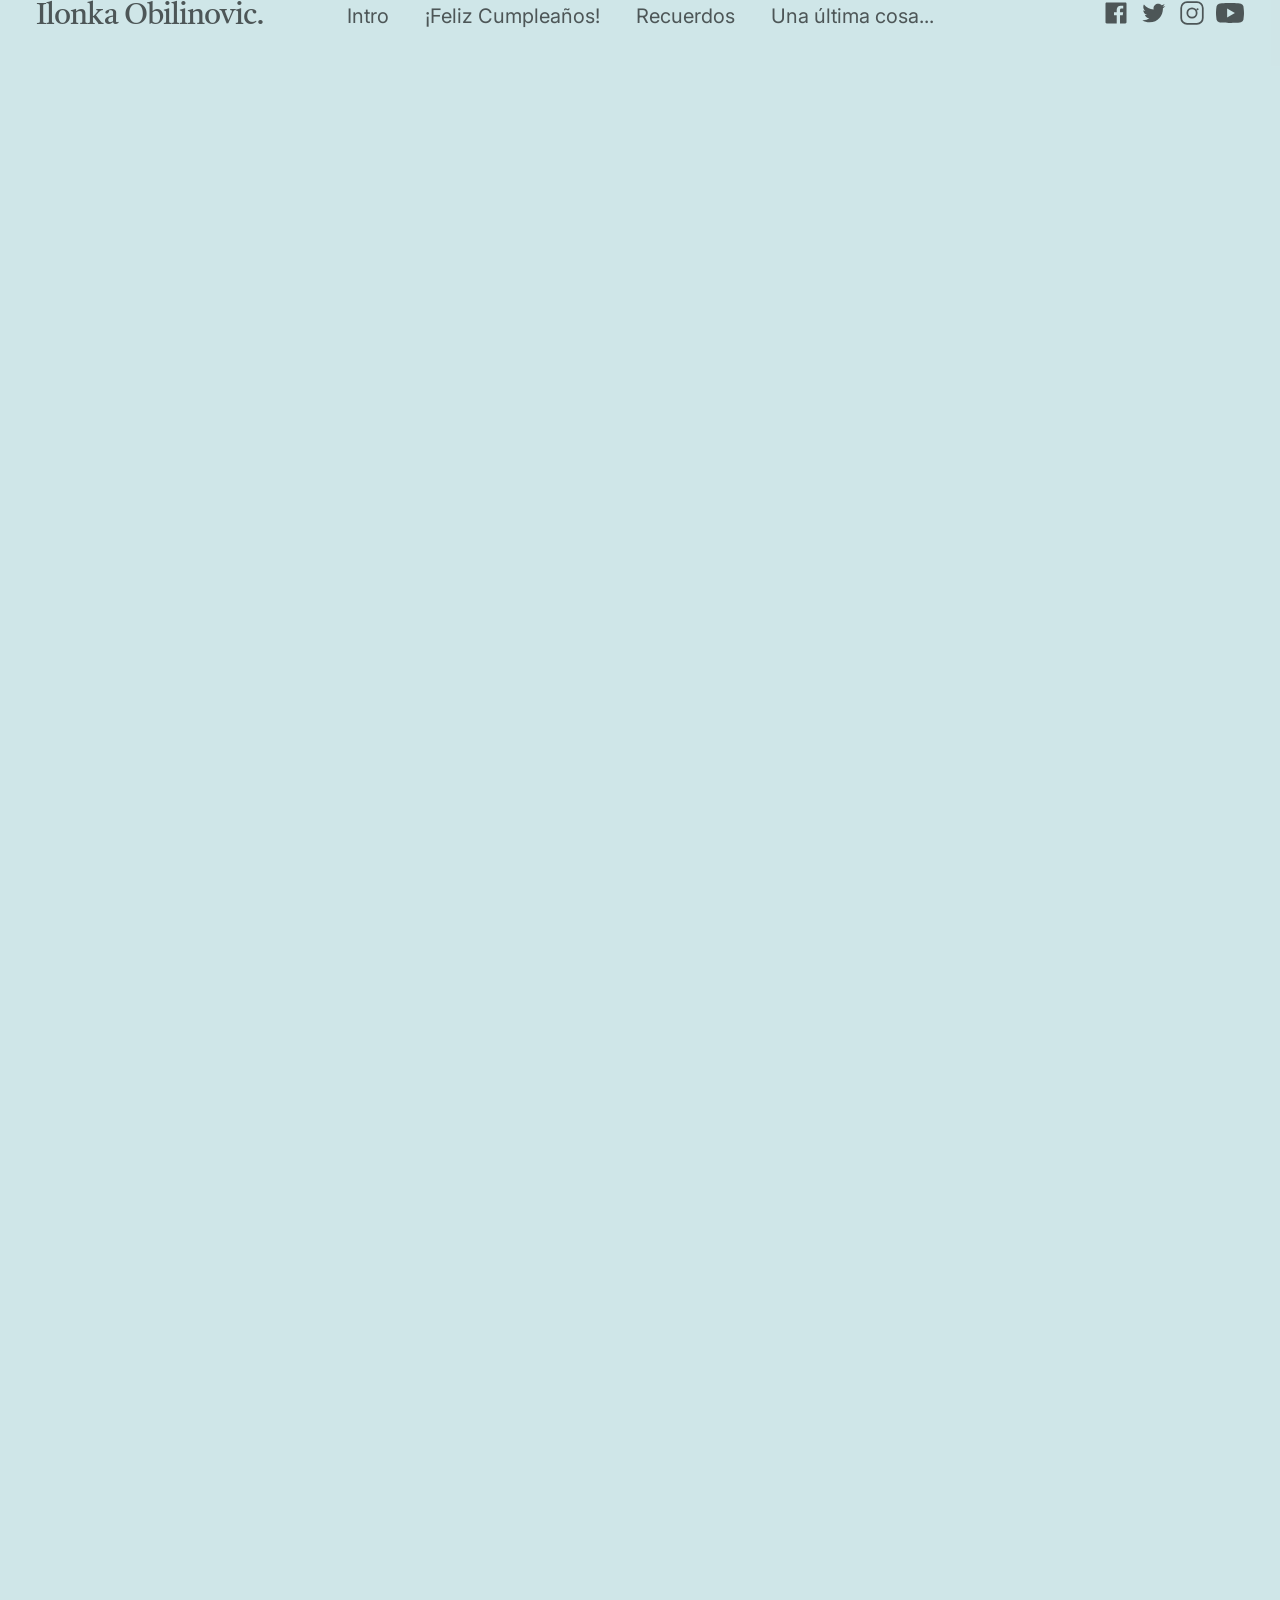
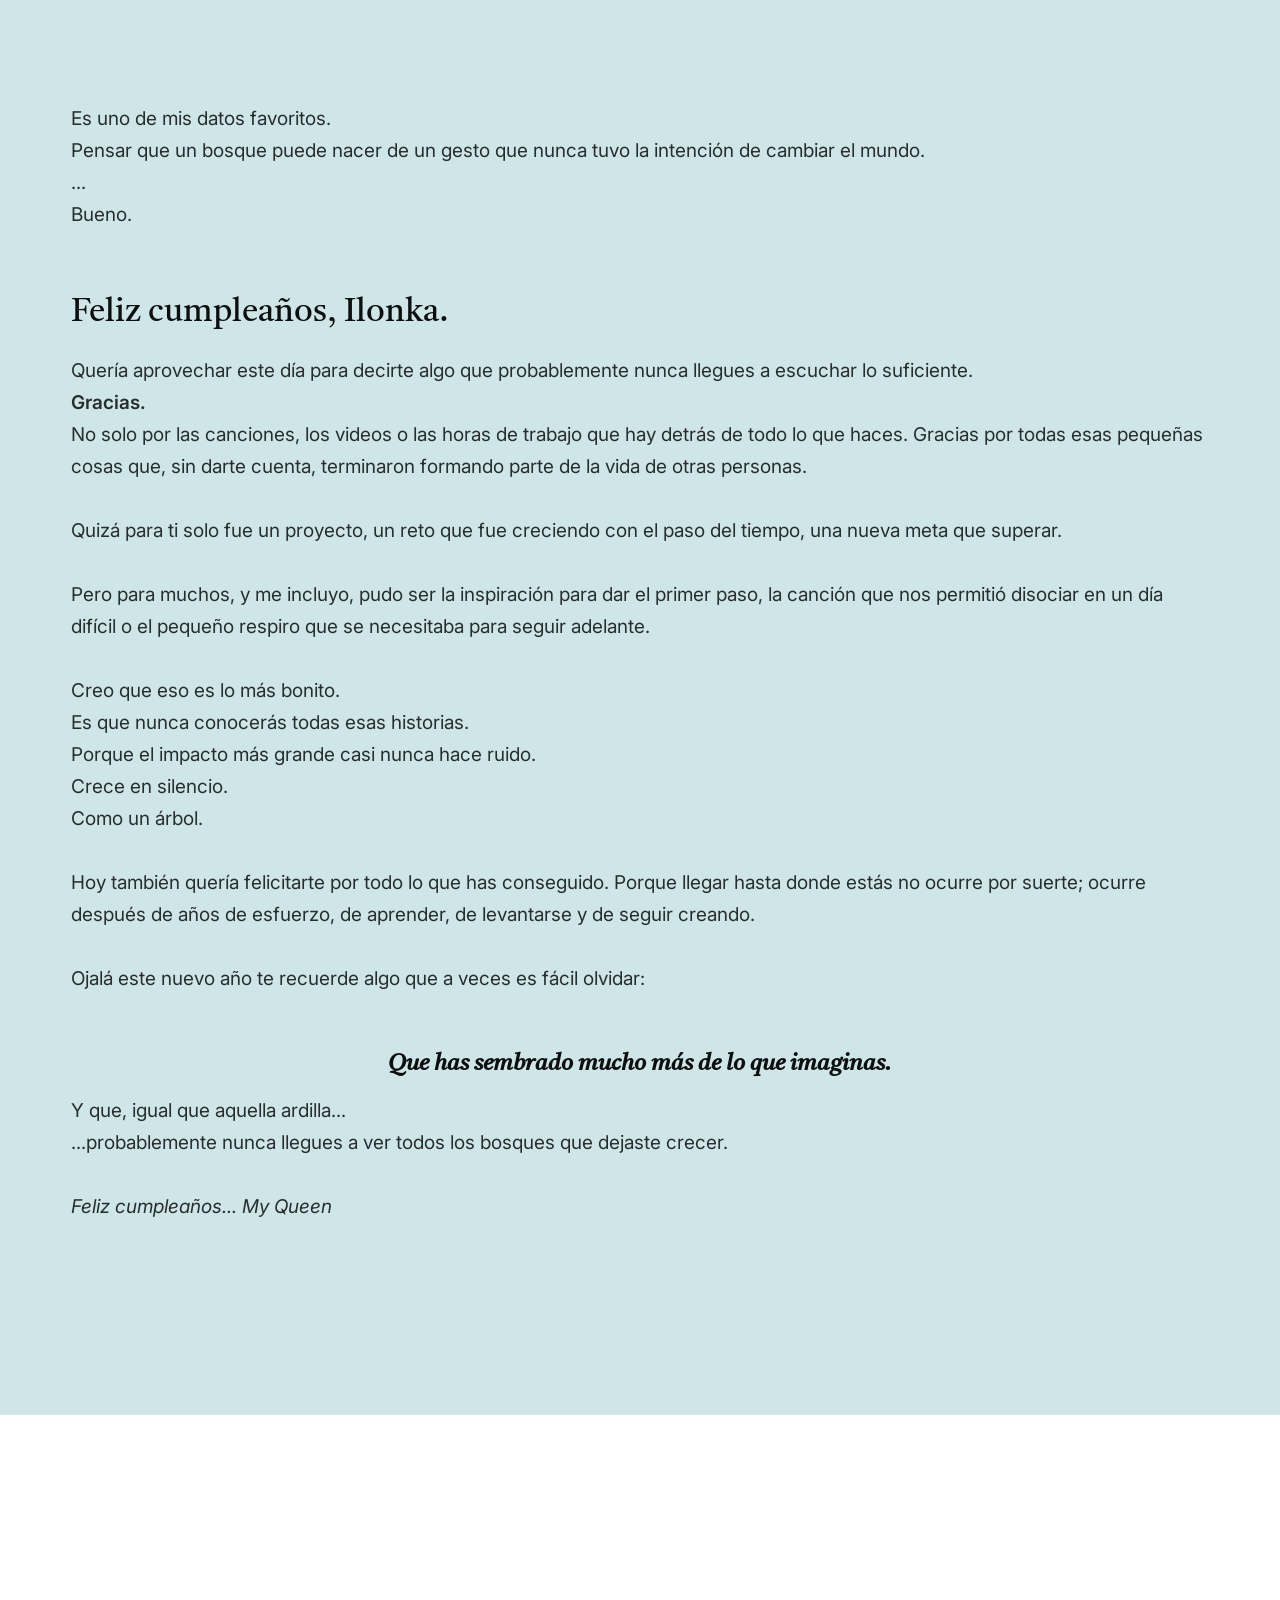
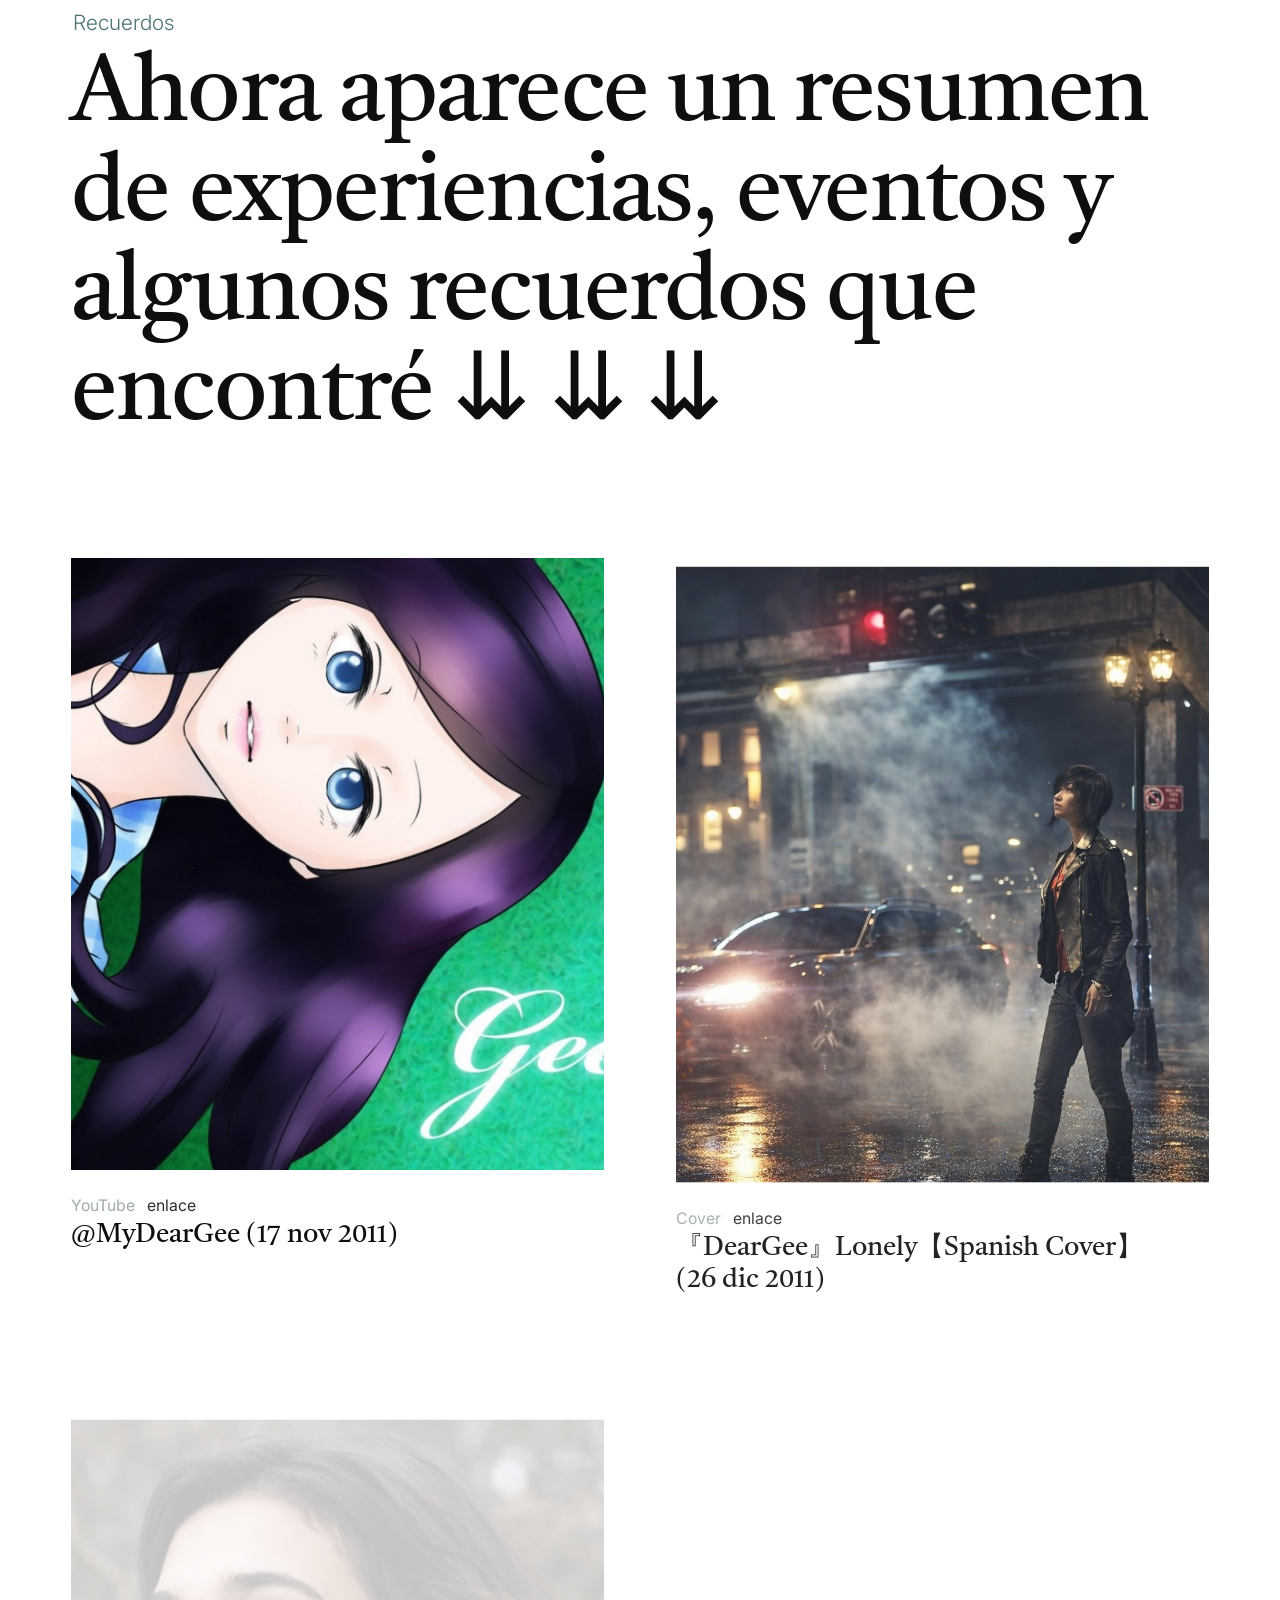
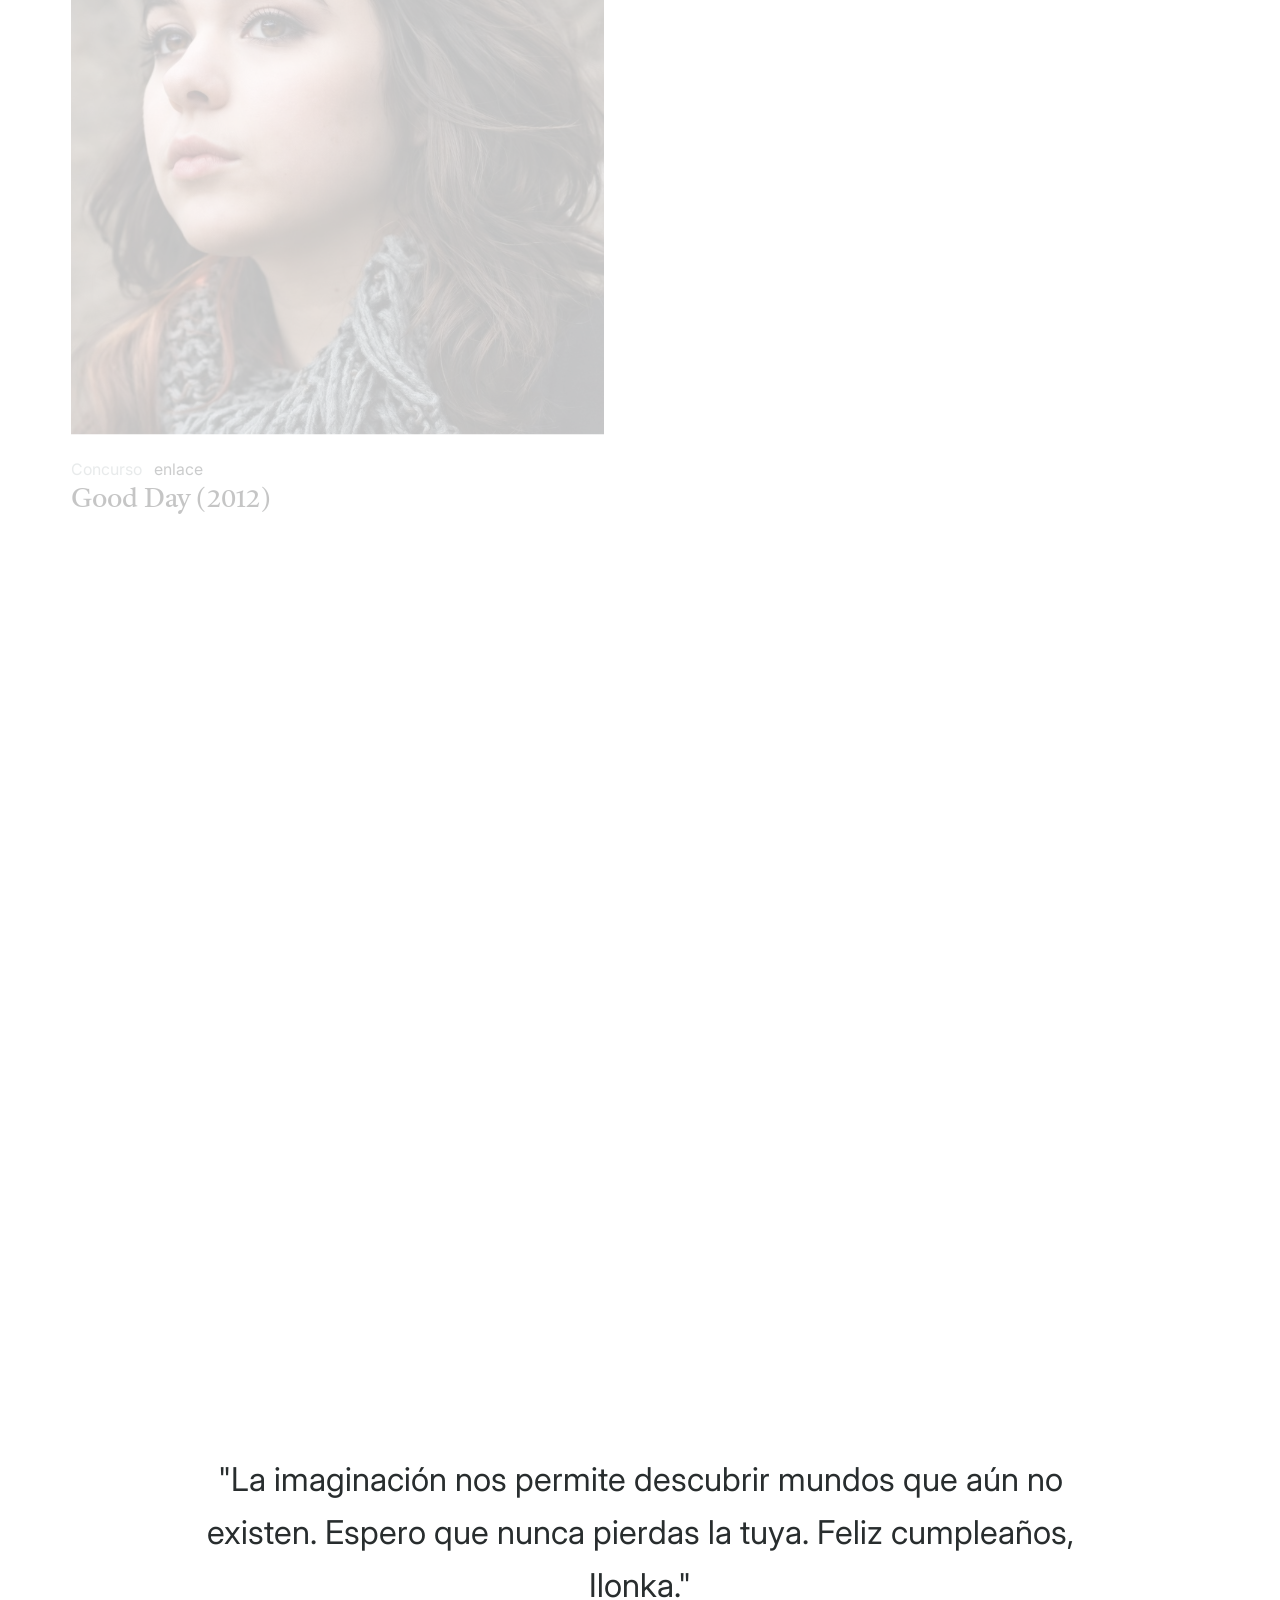
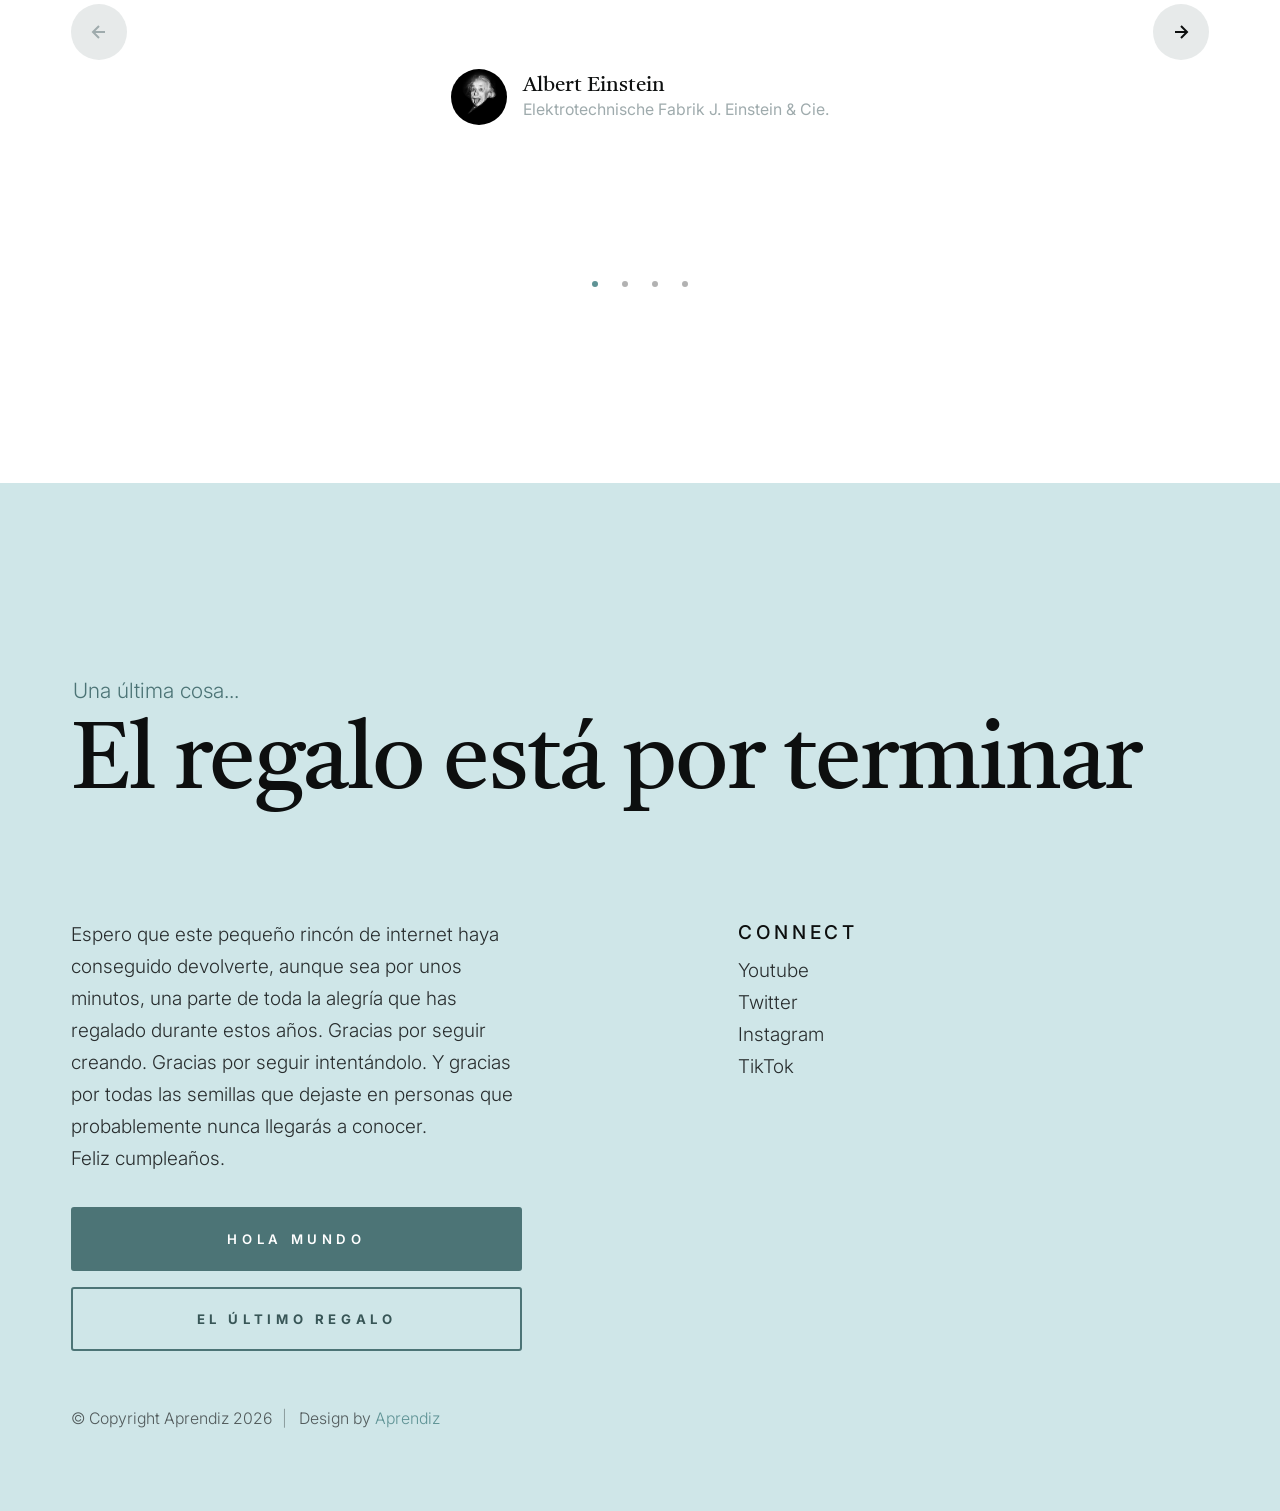
<file: index.html>
<!DOCTYPE html>
<html lang="en" class="no-js">

<head>

    <!--- basic page needs
    ================================================== -->
    <meta charset="utf-8">
    <meta name="viewport" content="width=device-width, initial-scale=1">
    <title>Ilonka</title>

    <script>
        document.documentElement.classList.remove('no-js');
        document.documentElement.classList.add('js');
    </script>

    <!-- CSS
    ================================================== -->
    <link rel="stylesheet" href="css/vendor.css">
    <link rel="stylesheet" href="css/styles.css">

    <!-- favicons
    ================================================== -->
    <link rel="apple-touch-icon" sizes="180x180" href="apple-touch-icon.png">
    <link rel="icon" type="image/png" sizes="32x32" href="favicon-32x32.png">
    <link rel="icon" type="image/png" sizes="16x16" href="favicon-16x16.png">
    <link rel="manifest" href="site.webmanifest">

</head>


<body id="top">


    <!-- preloader
    ================================================== -->
    <div id="preloader">
        <div id="loader" class="line"></div>
    </div>


    <!-- page wrap
    ================================================== -->
    <div id="page" class="s-pagewrap">


        <!-- # site header 
        ================================================== -->
        <header id="masthead" class="s-header">

            <div class="s-header__block">
                <div class="s-header__branding">
                    <p class="site-title">
                        <a href="index.html" rel="home">Ilonka Obilinovic.</a>
                    </p>
                </div>

                <a class="s-header__menu-toggle" href="#0"><span>Menu</span></a>
            </div> <!-- end s-header__block -->

            <div class="row s-header__nav-wrap">

                <nav class="s-header__nav">
                    <ul>
                        <li class="current"><a href="#intro" class="smoothscroll">Intro</a></li>
                        <li><a href="#about" class="smoothscroll">¡Feliz Cumpleaños!</a></li>
                        <li><a href="#works" class="smoothscroll">Recuerdos</a></li>
                        <li><a href="#colophon" class="smoothscroll">Una última cosa...</a></li>
                    </ul>
                </nav> <!-- end s-header__nav -->

                <ul class="s-header__social">
                    <li>
                        <a href="https://www.facebook.com/ilonkaobilinovicpage">
                            <svg xmlns="http://www.w3.org/2000/svg" width="24" height="24" viewBox="0 0 24 24"
                                style="fill:rgba(0, 0, 0, 1);">
                                <path
                                    d="M20,3H4C3.447,3,3,3.448,3,4v16c0,0.552,0.447,1,1,1h8.615v-6.96h-2.338v-2.725h2.338v-2c0-2.325,1.42-3.592,3.5-3.592 c0.699-0.002,1.399,0.034,2.095,0.107v2.42h-1.435c-1.128,0-1.348,0.538-1.348,1.325v1.735h2.697l-0.35,2.725h-2.348V21H20 c0.553,0,1-0.448,1-1V4C21,3.448,20.553,3,20,3z">
                                </path>
                            </svg>
                            <span class="u-screen-reader-text">Facebook</span>
                        </a>
                    </li>
                    <li>
                        <a href="https://x.com/ilonqueen">
                            <svg xmlns="http://www.w3.org/2000/svg" width="24" height="24" viewBox="0 0 24 24"
                                style="fill:rgba(0, 0, 0, 1);">
                                <path
                                    d="M19.633,7.997c0.013,0.175,0.013,0.349,0.013,0.523c0,5.325-4.053,11.461-11.46,11.461c-2.282,0-4.402-0.661-6.186-1.809 c0.324,0.037,0.636,0.05,0.973,0.05c1.883,0,3.616-0.636,5.001-1.721c-1.771-0.037-3.255-1.197-3.767-2.793 c0.249,0.037,0.499,0.062,0.761,0.062c0.361,0,0.724-0.05,1.061-0.137c-1.847-0.374-3.23-1.995-3.23-3.953v-0.05 c0.537,0.299,1.16,0.486,1.82,0.511C3.534,9.419,2.823,8.184,2.823,6.787c0-0.748,0.199-1.434,0.548-2.032 c1.983,2.443,4.964,4.04,8.306,4.215c-0.062-0.3-0.1-0.611-0.1-0.923c0-2.22,1.796-4.028,4.028-4.028 c1.16,0,2.207,0.486,2.943,1.272c0.91-0.175,1.782-0.512,2.556-0.973c-0.299,0.935-0.936,1.721-1.771,2.22 c0.811-0.088,1.597-0.312,2.319-0.624C21.104,6.712,20.419,7.423,19.633,7.997z">
                                </path>
                            </svg>
                            <span class="u-screen-reader-text">Twitter</span>
                        </a>
                    </li>
                    <li>
                        <a href="https://www.instagram.com/ilonqueen/">
                            <svg xmlns="http://www.w3.org/2000/svg" width="24" height="24" viewBox="0 0 24 24"
                                style="fill: rgba(0, 0, 0, 1);">
                                <path
                                    d="M7.75 2h8.5A5.75 5.75 0 0 1 22 7.75v8.5A5.75 5.75 0 0 1 16.25 22h-8.5A5.75 5.75 0 0 1 2 16.25v-8.5A5.75 5.75 0 0 1 7.75 2zm0 1.5A4.25 4.25 0 0 0 3.5 7.75v8.5A4.25 4.25 0 0 0 7.75 20.5h8.5a4.25 4.25 0 0 0 4.25-4.25v-8.5A4.25 4.25 0 0 0 16.25 3.5h-8.5zM12 7.25a4.75 4.75 0 1 1 0 9.5 4.75 4.75 0 0 1 0-9.5zm0 1.5a3.25 3.25 0 1 0 0 6.5 3.25 3.25 0 0 0 0-6.5zm4.75-.875a.875.875 0 1 1 0 1.75.875.875 0 0 1 0-1.75z">
                                </path>
                            </svg>
                            <span class="u-screen-reader-text">Instagram</span>
                        </a>
                    </li>
                    <li>
                        <a href="https://www.youtube.com/@ilonqueen">
                            <svg xmlns="http://www.w3.org/2000/svg" width="24" height="24" viewBox="0 0 24 24"
                                style="fill:rgba(0, 0, 0, 1);">
                                <path
                                    d="M23.498 6.186a2.997 2.997 0 0 0-2.108-2.123C19.154 3.5 12 3.5 12 3.5s-7.154 0-9.39.563A2.997 2.997 0 0 0 .5 6.186 29.9 29.9 0 0 0 0 12c0 1.312.09 2.594.5 5.814a2.996 2.996 0 0 0 2.11 2.123c2.236.563 9.39.563 9.39.563s7.154 0 9.39-.563a2.997 2.997 0 0 0 2.108-2.123C23.91 14.594 24 13.312 24 12c0-1.312-.09-2.594-.502-5.814zM9.545 15.818V8.182l6.654 3.818-6.654 3.818z">
                                </path>
                            </svg>
                            <span class="u-screen-reader-text">YouTube</span>
                        </a>
                    </li>
                </ul> <!-- end s-header__social -->

            </div> <!-- end s-header__nav-wrap -->

        </header> <!-- end s-header -->


        <!-- intro
        ================================================== -->
        <section id="intro" class="s-intro">

            <div class="row">
                <div class="column lg-12 s-intro__content">

                    <div class="s-intro__text">
                        <h1 class="s-intro__text-huge animate-on-load">
                            Ilonqueen
                        </h1>
                        <h3 class="animate-on-load">Artista <span>+</span> 🐱🐈🐾</h3>
                    </div>

                    <div class="s-intro__bg"></div>

                </div>
            </div>

        </section> <!-- end s-intro -->


        <!-- about
        ================================================== -->
        <section id="about" class="s-about">


            <div class="s-about__block s-about__intro">

                <div class="row">
                    <div class="column lg-12">
                        <h2 class="text-pretitle animate-on-load">¡Feliz Cumpleaños!</h2>

                        <p class="attention-getter animate-on-load">
                            Algunos bosques existen porque una ardilla olvidó dónde enterró una bellota.
                        </p>
                        <p>
                            Es uno de mis datos favoritos.<br>
                            Pensar que un bosque puede nacer de un gesto que nunca tuvo la intención de cambiar el
                            mundo.<br>
                            ...
                            <br>
                            Bueno.
                        </p>
                        <h3>Feliz cumpleaños, Ilonka.</h3>
                        <p>
                            Quería aprovechar este día para decirte algo que probablemente nunca llegues a escuchar lo
                            suficiente.<br>
                            <strong>Gracias.</strong><br>
                            No solo por las canciones, los videos o las horas de trabajo que hay detrás de todo lo que
                            haces. Gracias por todas esas pequeñas cosas que, sin darte cuenta, terminaron formando
                            parte de la vida de otras personas.
                        </p>
                        <p>
                            Quizá para ti solo fue un proyecto, un reto que fue creciendo con el paso del tiempo, una
                            nueva meta que superar.
                        </p>
                        <p>
                            Pero para muchos, y me incluyo, pudo ser la inspiración para dar el primer paso, la canción
                            que nos permitió disociar en un día difícil o el pequeño respiro que se necesitaba para
                            seguir adelante.
                        </p>
                        <p>
                            Creo que eso es lo más bonito.<br>
                            Es que nunca conocerás todas esas historias.<br>
                            Porque el impacto más grande casi nunca hace ruido.
                            <br>
                            Crece en silencio.<br>
                            Como un árbol.
                        </p>
                        <p>
                            Hoy también quería felicitarte por todo lo que has conseguido. Porque llegar hasta donde
                            estás no ocurre por suerte; ocurre después de años de esfuerzo, de aprender, de levantarse y
                            de seguir creando.
                        </p>
                        <p>
                            Ojalá este nuevo año te recuerde algo que a veces es fácil olvidar:
                        </p>
                        <h5 class="text-center"><strong><em>Que has sembrado mucho más de lo que imaginas.</em></strong>
                        </h5>
                        <p>
                            Y que, igual que aquella ardilla...<br>
                            ...probablemente nunca llegues a ver todos los bosques que dejaste crecer.
                        </p>
                        <p><em>Feliz cumpleaños... My Queen</em></p>
                    </div>
                </div>

            </div> <!-- end s-about__intro -->

        </section> <!-- end s-about -->


        <!-- # works
        ================================================== -->
        <section id="works" class="s-works">

            <div class="row">
                <div class="column lg-12">

                    <h2 class="text-pretitle">Recuerdos</h2>
                    <p class="text-huge-title">
                        Ahora aparece un resumen de experiencias, eventos y algunos recuerdos que encontré ⇊ ⇊ ⇊
                    </p>

                </div>
            </div>

            <div class="row folio-list block-lg-one-half block-stack-on-550" data-animate-block>

                <div class="column" data-animate-el>
                    <div class="folio-item">
                        <div class="folio-item__thumb">
                            <a class="folio-item__thumb-link" href="images/portfolio/gallery/g-kinfolk.jpg"
                                title="@MyDearGee" data-size="1050x700">
                                <img src="images/portfolio/skaterboy.jpg"
                                    srcset="images/portfolio/kinfolk.jpg 1x, images/portfolio/kinfolk@2x.jpg 2x" alt="">
                            </a>
                        </div>
                        <div class="folio-item__info">
                            <div class="folio-item__meta">
                                <span class="cat">YouTube</span>
                                <a href="https://www.youtube.com/@MyDearGee" title="@MyDearGee"
                                    class="project-link">enlace</a>
                            </div>
                            <h4 class="folio-item__title">@MyDearGee (17 nov 2011)</h4>
                        </div>
                        <div class="folio-item__caption">
                            <p>Cuenta de respaldo de MidnightSingers, definitivamente el copyright me detesta y no
                                quiero perderla.
                                Aunque posiblemente esta no me dure demasiado porque no borraré videos denunciados por
                                las empresas, así que a ver cuando dura xD</p>
                        </div>
                    </div>
                </div> <!-- end column -->
                <div class="column" data-animate-el>
                    <div class="folio-item">
                        <div class="folio-item__thumb">
                            <a class="folio-item__thumb-link" href="images/portfolio/gallery/g-grayscale.jpg"
                                title="Cover Más Antiguo" data-size="1050x700">
                                <img src="images/portfolio/minimalismo.jpg"
                                    srcset="images/portfolio/grayscale.jpg 1x, images/portfolio/grayscale@2x.jpg 2x"
                                    alt="">
                            </a>
                        </div>
                        <div class="folio-item__info">
                            <div class="folio-item__meta">
                                <span class="cat">Cover</span>
                                <a href="https://www.youtube.com/watch?v=RWCQ5rPehdQ" title="YouTube"
                                    class="project-link">enlace</a>
                            </div>
                            <h4 class="folio-item__title">『DearGee』Lonely【Spanish Cover】<br>
                                (26 dic 2011)</h4>
                        </div>
                        <div class="folio-item__caption">
                            <p>Fue una de las canciones más votadas en la pag de facebook y ya hace mucho tiempo que la
                                quiero hacer :3
                                Espero que disfruten escuchándola cómo yo haciéndola. Un beso!</p>
                        </div>
                    </div>
                </div> <!-- end column -->
                <div class="column" data-animate-el>
                    <div class="folio-item">
                        <div class="folio-item__thumb">
                            <a class="folio-item__thumb-link" href="images/portfolio/gallery/g-lamp.jpg"
                                title="Concurso" data-size="1050x700">
                                <img src="images/portfolio/lamp.jpg"
                                    srcset="images/portfolio/lamp.jpg 1x, images/portfolio/lamp@2x.jpg 2x" alt="">
                            </a>
                        </div>
                        <div class="folio-item__info">
                            <div class="folio-item__meta">
                                <span class="cat">Concurso</span>
                                <a href="https://www.youtube.com/watch?v=fm1CsnXuMtc" title="YouTube"
                                    class="project-link">enlace</a>
                            </div>
                            <h4 class="folio-item__title">Good Day (2012)</h4>
                        </div>
                        <div class="folio-item__caption">
                            <p>IU (아이유) _ Good Day (좋은 날) para K pop World Festival 2012 Korea</p>
                        </div>
                    </div>
                </div> <!-- end column -->
                <div class="column" data-animate-el>
                    <div class="folio-item">
                        <div class="folio-item__thumb">
                            <a class="folio-item__thumb-link" href="images/portfolio/gallery/g-tulips.jpg" title="Korea"
                                data-size="1050x700">
                                <img src="images/portfolio/tulips.jpg"
                                    srcset="images/portfolio/tulips.jpg 1x, images/portfolio/tulips@2x.jpg 2x" alt="">
                            </a>
                        </div>
                        <div class="folio-item__info">
                            <div class="folio-item__meta">
                                <span class="cat">Web Design</span>
                                <a href="https://www.youtube.com/watch?v=axF3OS-0A74" title="YouTube"
                                    class="project-link">enlace</a>
                            </div>
                            <h4 class="folio-item__title">
                                K pop World Festival 2012 Korea<br>
                                (1 nov 2012)
                            </h4>
                        </div>
                        <div class="folio-item__caption">
                            <p>창원 케이팝 페스티벌 Ilonka﻿ from Chile - 좋은날(Good Day) Cover.</p>
                        </div>
                    </div>
                </div> <!-- end column -->
                <div class="column" data-animate-el>
                    <div class="folio-item">
                        <div class="folio-item__thumb">
                            <a class="folio-item__thumb-link" href="images/portfolio/gallery/g-tropical.jpg"
                                title="Tropical" data-size="1050x700">
                                <img src="images/portfolio/rucksack.jpg"
                                    srcset="images/portfolio/tropical.jpg 1x, images/portfolio/tropical@2x.jpg 2x"
                                    alt="">
                            </a>
                        </div>
                        <div class="folio-item__info">
                            <div class="folio-item__meta">
                                <span class="cat">YouTube</span>
                                <a href="https://www.youtube.com/@ilonqueen" title="YouTube"
                                    class="project-link">enlace</a>
                            </div>
                            <h4 class="folio-item__title">ilonqueen (12 ago 2014)</h4>
                        </div>
                        <div class="folio-item__caption">
                            <p>El canal donde te conocimos.</p>
                        </div>
                    </div>
                </div> <!-- end column -->
                <div class="column" data-animate-el>
                    <div class="folio-item">
                        <div class="folio-item__thumb">
                            <a class="folio-item__thumb-link" href="images/portfolio/gallery/g-woodcraft.jpg"
                                title="Woodcraft" data-size="1050x700">
                                <img src="images/portfolio/woodcraft.jpg"
                                    srcset="images/portfolio/woodcraft.jpg 1x, images/portfolio/woodcraft@2x.jpg 2x"
                                    alt="">
                            </a>
                        </div>
                        <div class="folio-item__info">
                            <div class="folio-item__meta">
                                <span class="cat">Cover</span>
                                <a href="https://www.youtube.com/watch?v=FaVb-N7KfEo" title="YouTube"
                                    class="project-link">enlace</a>
                            </div>
                            <h4 class="folio-item__title"> UNRAVEL ♥ TOKYO GHOUL (Spanish cover) (24 abr 2015)</h4>
                        </div>
                        <div class="folio-item__caption">
                            <p>El cover donde te conocimos muchos 💖</p>
                        </div>
                    </div>
                </div> <!-- end column -->

            </div> <!-- folio-list -->

            <div class="row testimonials">
                <div class="column lg-12">

                    <div class="swiper testimonial-slider">

                        <div class="swiper-wrapper">

                            <div class="testimonial-slider__slide swiper-slide">
                                <p>
                                    "La imaginación nos permite descubrir mundos que aún no existen. Espero que nunca
                                    pierdas la tuya. Feliz cumpleaños, Ilonka."
                                </p>
                                <div class="testimonial-slider__author">
                                    <img src="images/avatars/user-02.jpg" alt="Author image"
                                        class="testimonial-slider__avatar">
                                    <cite class="testimonial-slider__cite">
                                        <strong>Albert Einstein</strong>
                                        <span>Elektrotechnische Fabrik J. Einstein & Cie.</span>
                                    </cite>
                                </div>
                            </div> <!-- end testimonial-slider__slide -->

                            <div class="testimonial-slider__slide swiper-slide">
                                <p>
                                    "Feliz cumpleaños, Ilonka. Disfruta el camino, celebra tus logros y nunca olvides lo
                                    lejos que has llegado. Gracias por inspirar a tantas personas."
                                </p>
                                <div class="testimonial-slider__author">
                                    <img src="images/avatars/user-03.jpg" alt="Author image"
                                        class="testimonial-slider__avatar">
                                    <cite class="testimonial-slider__cite">
                                        <strong>Pedro Pascal</strong>
                                        <span>Actor</span>
                                    </cite>
                                </div>
                            </div> <!-- end testimonial-slider__slide -->

                            <div class="testimonial-slider__slide swiper-slide">
                                <p>
                                    "El conocimiento, como la bondad, crece cuando se comparte. Gracias por compartir
                                    una parte de ti con el mundo. Que este nuevo año te regale la misma luz e
                                    inspiración que, sin darte cuenta, has ofrecido a tantas personas. Feliz cumpleaños,
                                    Ilonka."
                                </p>
                                <div class="testimonial-slider__author">
                                    <img src="images/avatars/user-01.jpg" alt="Author image"
                                        class="testimonial-slider__avatar">
                                    <cite class="testimonial-slider__cite">
                                        <strong>Marie Curie</strong>
                                        <span>Skłodowska-Curie, M (1910)</span>
                                    </cite>
                                </div>
                            </div> <!-- end testimonial-slider__slide -->

                            <div class="testimonial-slider__slide swiper-slide">
                                <p>
                                    "Hay personas que pasan por el mundo, y otras que dejan primavera donde estuvieron.
                                    Que este nuevo año te encuentre rodeada del mismo cariño que has sembrado en los
                                    demás. Feliz cumpleaños, Ilonka."
                                </p>
                                <div class="testimonial-slider__author">
                                    <img src="images/avatars/user-05.jpg" alt="Author image"
                                        class="testimonial-slider__avatar">
                                    <cite class="testimonial-slider__cite">
                                        <strong>Gabriela Mistral</strong>
                                        <span>Sonetos de la muerte (1915)</span>
                                    </cite>
                                </div>
                            </div> <!-- end testimonial-slider__slide -->

                        </div> <!-- end swiper-wrapper -->

                        <div class="testimonial-slider__next">
                            <svg xmlns="http://www.w3.org/2000/svg" width="24" height="24" viewBox="0 0 24 24"
                                style="fill: rgba(0, 0, 0, 1);">
                                <path
                                    d="m11.293 17.293 1.414 1.414L19.414 12l-6.707-6.707-1.414 1.414L15.586 11H6v2h9.586z">
                                </path>
                            </svg>
                        </div>
                        <div class="testimonial-slider__prev">
                            <svg xmlns="http://www.w3.org/2000/svg" width="24" height="24" viewBox="0 0 24 24"
                                style="fill: rgba(0, 0, 0, 1);">
                                <path
                                    d="M12.707 17.293 8.414 13H18v-2H8.414l4.293-4.293-1.414-1.414L4.586 12l6.707 6.707z">
                                </path>
                            </svg>
                        </div>

                        <div class="swiper-pagination"></div>

                    </div> <!-- end testimonial-slider -->

                </div> <!-- end column -->
            </div> <!-- end row testimonials -->

        </section> <!-- end s-works -->


        <!-- # site footer
        ================================================== -->
        <footer id="colophon" class="s-footer">

            <div class="row s-footer__contact-header">
                <div class="column lg-12">
                    <h2 class="text-pretitle">Una última cosa...</h2>

                    <p class="text-huge-title">
                        El regalo está por terminar</p>
                </div>
            </div> <!-- end s-footer__content -->

            <div class="row s-footer__contact-content">

                <div class="column lg-5 md-6 stack-on-900 left-block">
                    <p>
                        Espero que este pequeño rincón de internet haya conseguido devolverte, aunque sea por unos
                        minutos, una parte de toda la alegría que has regalado durante estos años.

                        Gracias por seguir creando.

                        Gracias por seguir intentándolo.

                        Y gracias por todas las semillas que dejaste en personas que probablemente nunca llegarás a
                        conocer.<br>

                        Feliz cumpleaños.
                    </p>

                    <div class="s-footer__buttons">
                        <a href="https://discord.gg/dZhxJ9JcUB" class="btn btn--primary u-fullwidth"
                            target="_blank">Hola Mundo</a>
                        <a href="https://www.youtube.com/watch?v=4yXkJqGC0UQ" class="btn btn--stroke u-fullwidth"
                            target="_blank">El último regalo</a>
                    </div>
                </div>

                <div class="column lg-4 md-5 stack-on-900 right-block">

                    <div class="s-footer__social">
                        <h2 class="text-subtitle">
                            Connect
                        </h2>
                        <ul class="link-list">
                            <li><a href="https://www.youtube.com/@Aquel_aprendiz" target="_blank">Youtube</a></li>
                            <li><a href="https://x.com/algun_aprendiz" target="_blank">Twitter</a></li>
                            <li><a href="https://www.instagram.com/ese_aprendiz/" target="_blank">Instagram</a></li>
                            <li><a href="https://www.tiktok.com/@este_aprendiz" target="_blank">TikTok</a></li>
                        </ul>
                    </div>

                </div>
            </div> <!-- end s-footer__contact-content -->

            <div class="row s-footer__bottom">
                <div class="column ss-copyright">
                    <span>© Copyright Aprendiz 2026</span>
                    <span>Design by <a href="https://discord.gg/dZhxJ9JcUB" target="_blank">Aprendiz</a></span>
                </div>

                <div class="ss-go-top">
                    <a class="smoothscroll" title="Back to Top" href="#top">
                        <svg xmlns="http://www.w3.org/2000/svg" width="24" height="24" viewBox="0 0 24 24"
                            style="fill: rgba(0, 0, 0, 1);">
                            <path d="M6 4h12v2H6zm5 10v6h2v-6h5l-6-6-6 6z"></path>
                        </svg>
                    </a>
                </div>
            </div> <!-- end s-footer__bottom-->

        </footer> <!-- end s-footer -->

    </div> <!-- end s-pagewrap -->


    <!-- photoswipe background
    ================================================== -->
    <div aria-hidden="true" class="pswp" role="dialog" tabindex="-1">

        <div class="pswp__bg"></div>
        <div class="pswp__scroll-wrap">

            <div class="pswp__container">
                <div class="pswp__item"></div>
                <div class="pswp__item"></div>
                <div class="pswp__item"></div>
            </div>

            <div class="pswp__ui pswp__ui--hidden">
                <div class="pswp__top-bar">
                    <div class="pswp__counter"></div><button class="pswp__button pswp__button--close"
                        title="Close (Esc)"></button> <button class="pswp__button pswp__button--share"
                        title="Share"></button> <button class="pswp__button pswp__button--fs"
                        title="Toggle fullscreen"></button> <button class="pswp__button pswp__button--zoom"
                        title="Zoom in/out"></button>
                    <div class="pswp__preloader">
                        <div class="pswp__preloader__icn">
                            <div class="pswp__preloader__cut">
                                <div class="pswp__preloader__donut"></div>
                            </div>
                        </div>
                    </div>
                </div>
                <div class="pswp__share-modal pswp__share-modal--hidden pswp__single-tap">
                    <div class="pswp__share-tooltip"></div>
                </div><button class="pswp__button pswp__button--arrow--left" title="Previous (arrow left)"></button>
                <button class="pswp__button pswp__button--arrow--right" title="Next (arrow right)"></button>
                <div class="pswp__caption">
                    <div class="pswp__caption__center"></div>
                </div>
            </div>

        </div>

    </div> <!-- end photoSwipe background -->


    <!-- Java Script
    ================================================== -->
    <script src="js/plugins.js"></script>
    <script src="js/main.js"></script>

</body>

</html>
</file>
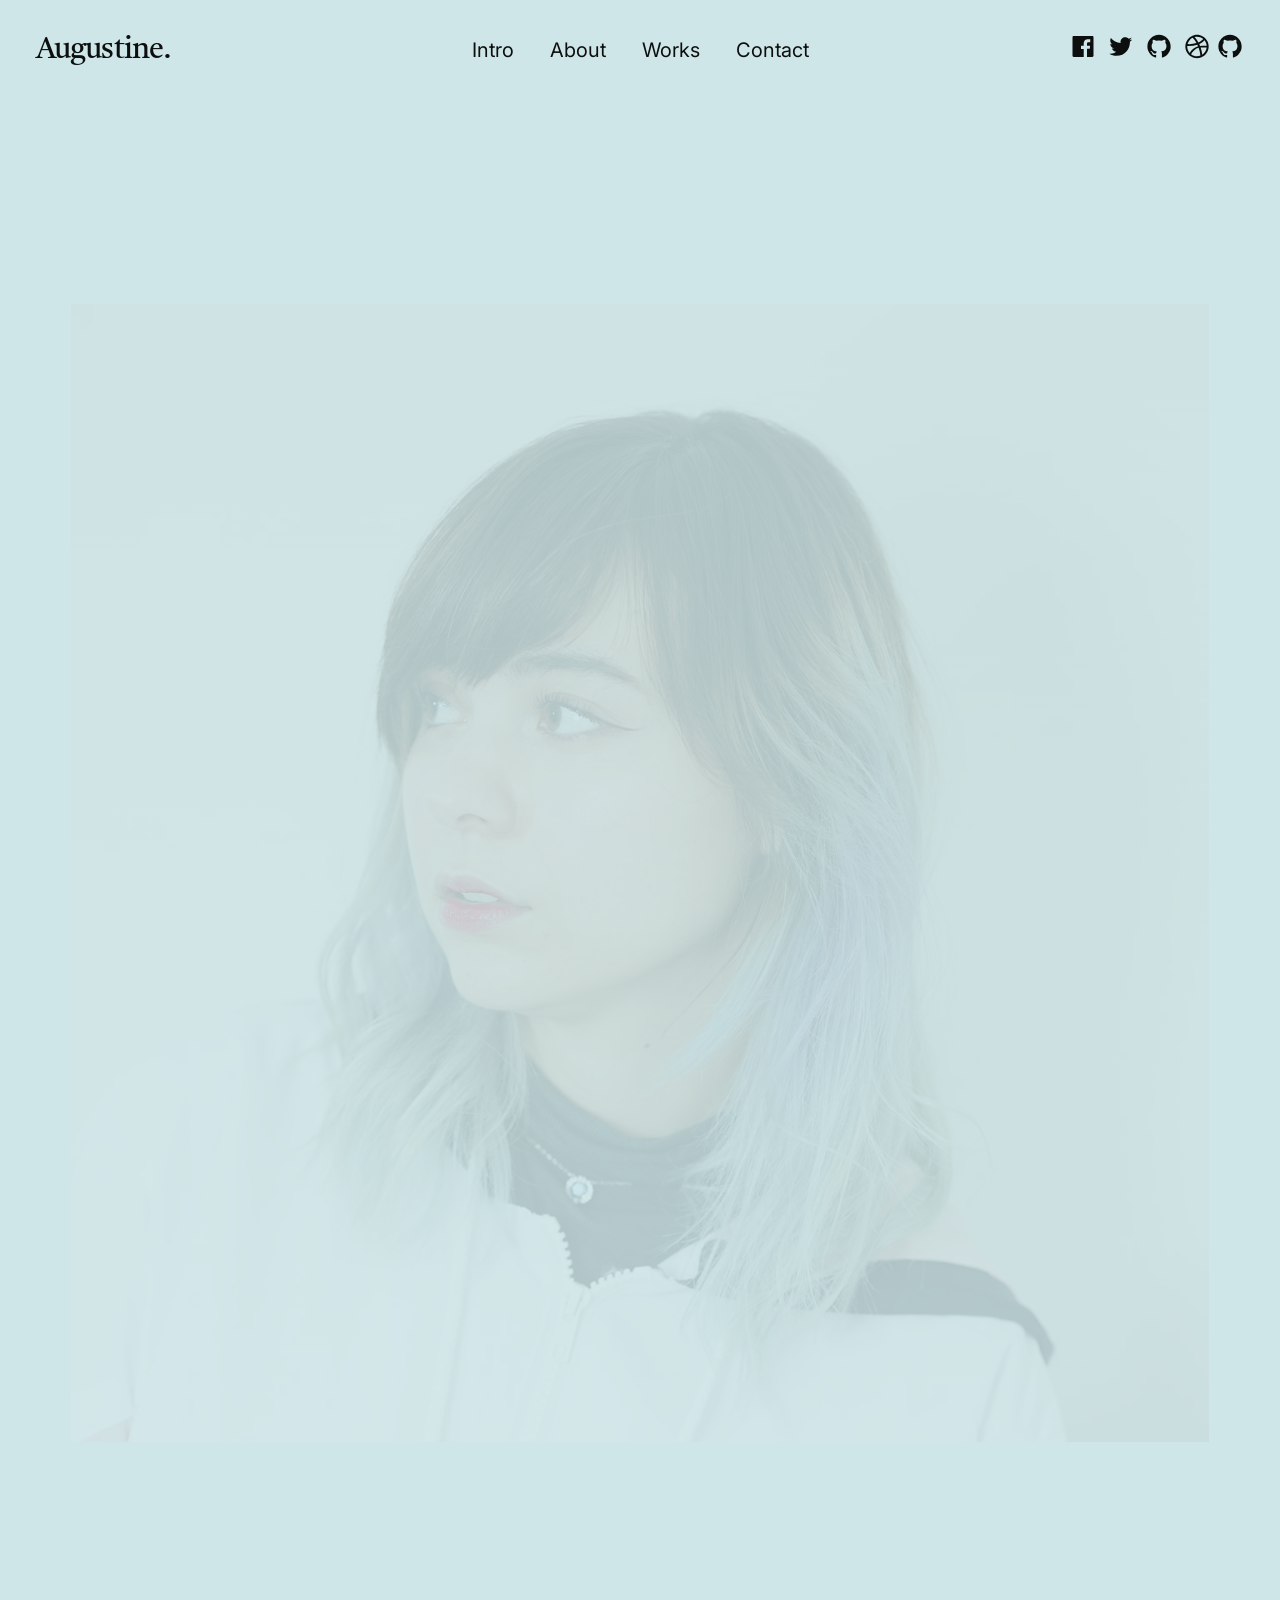
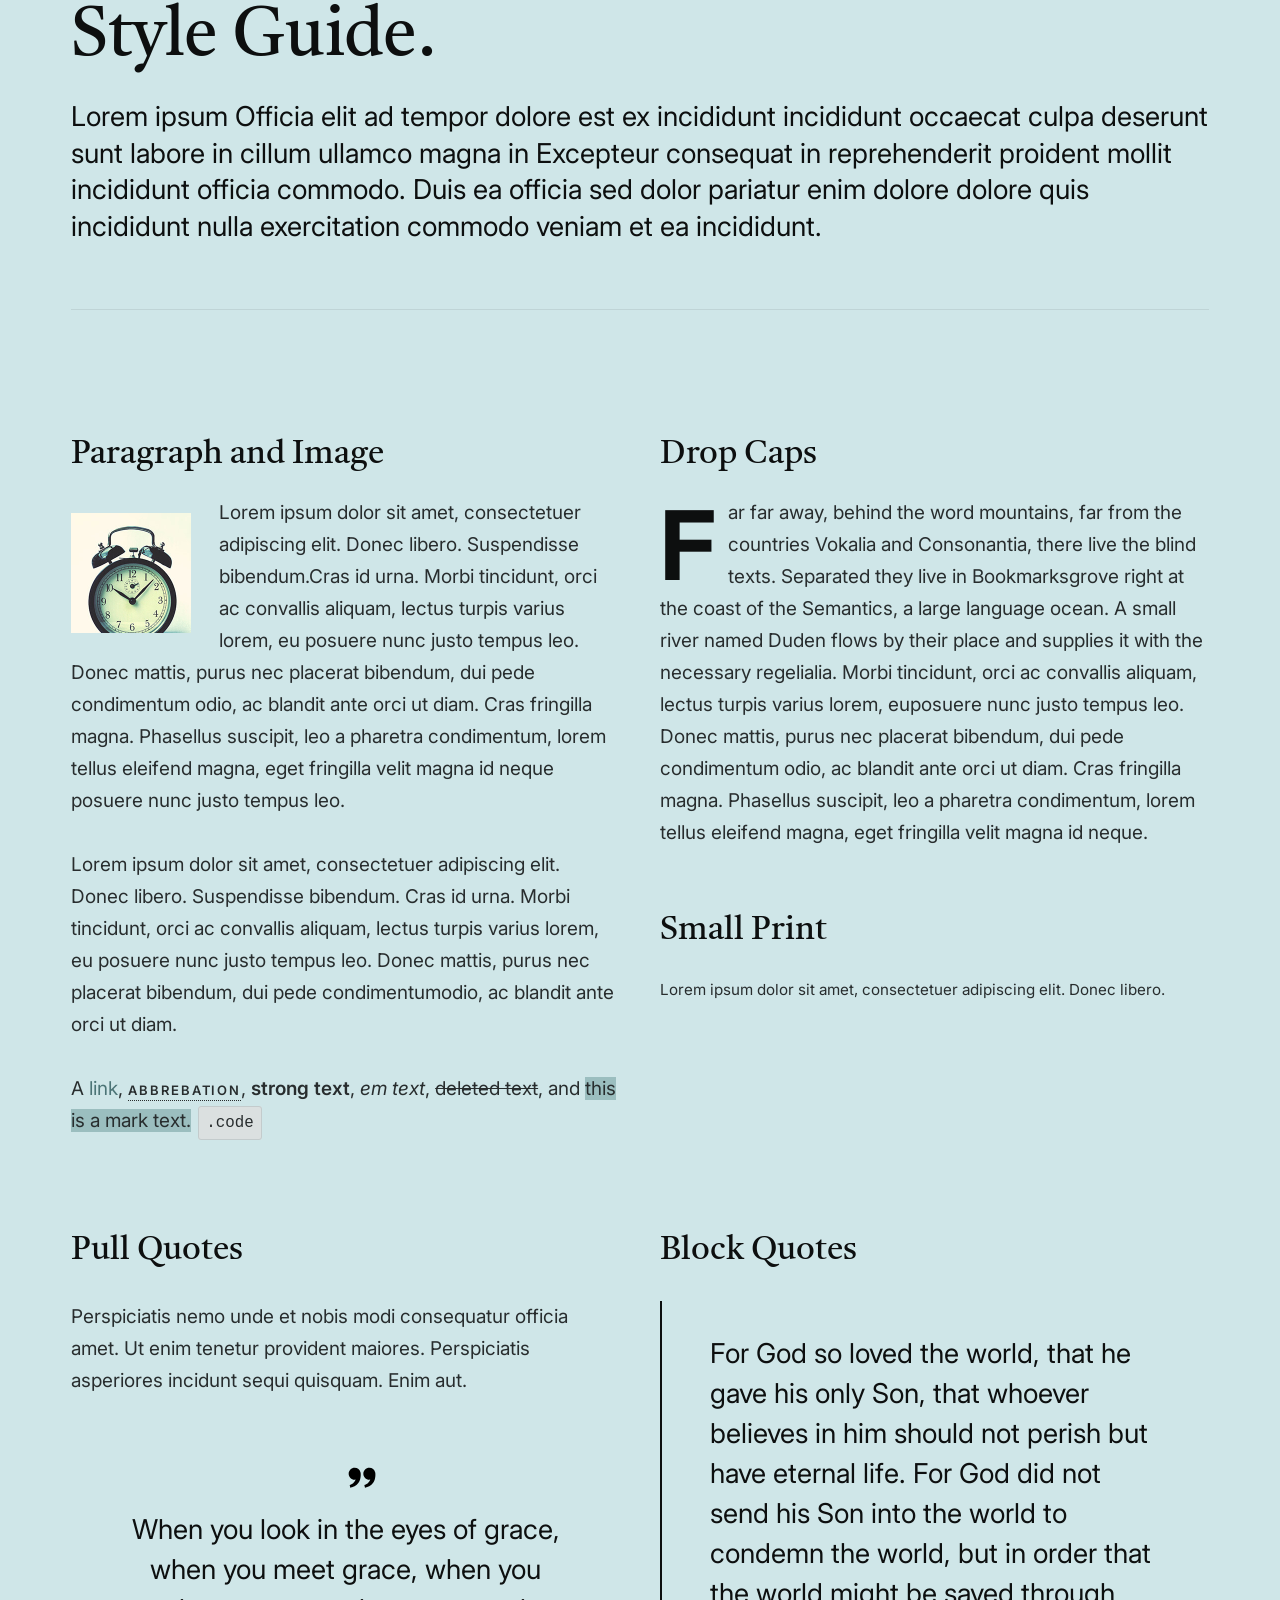
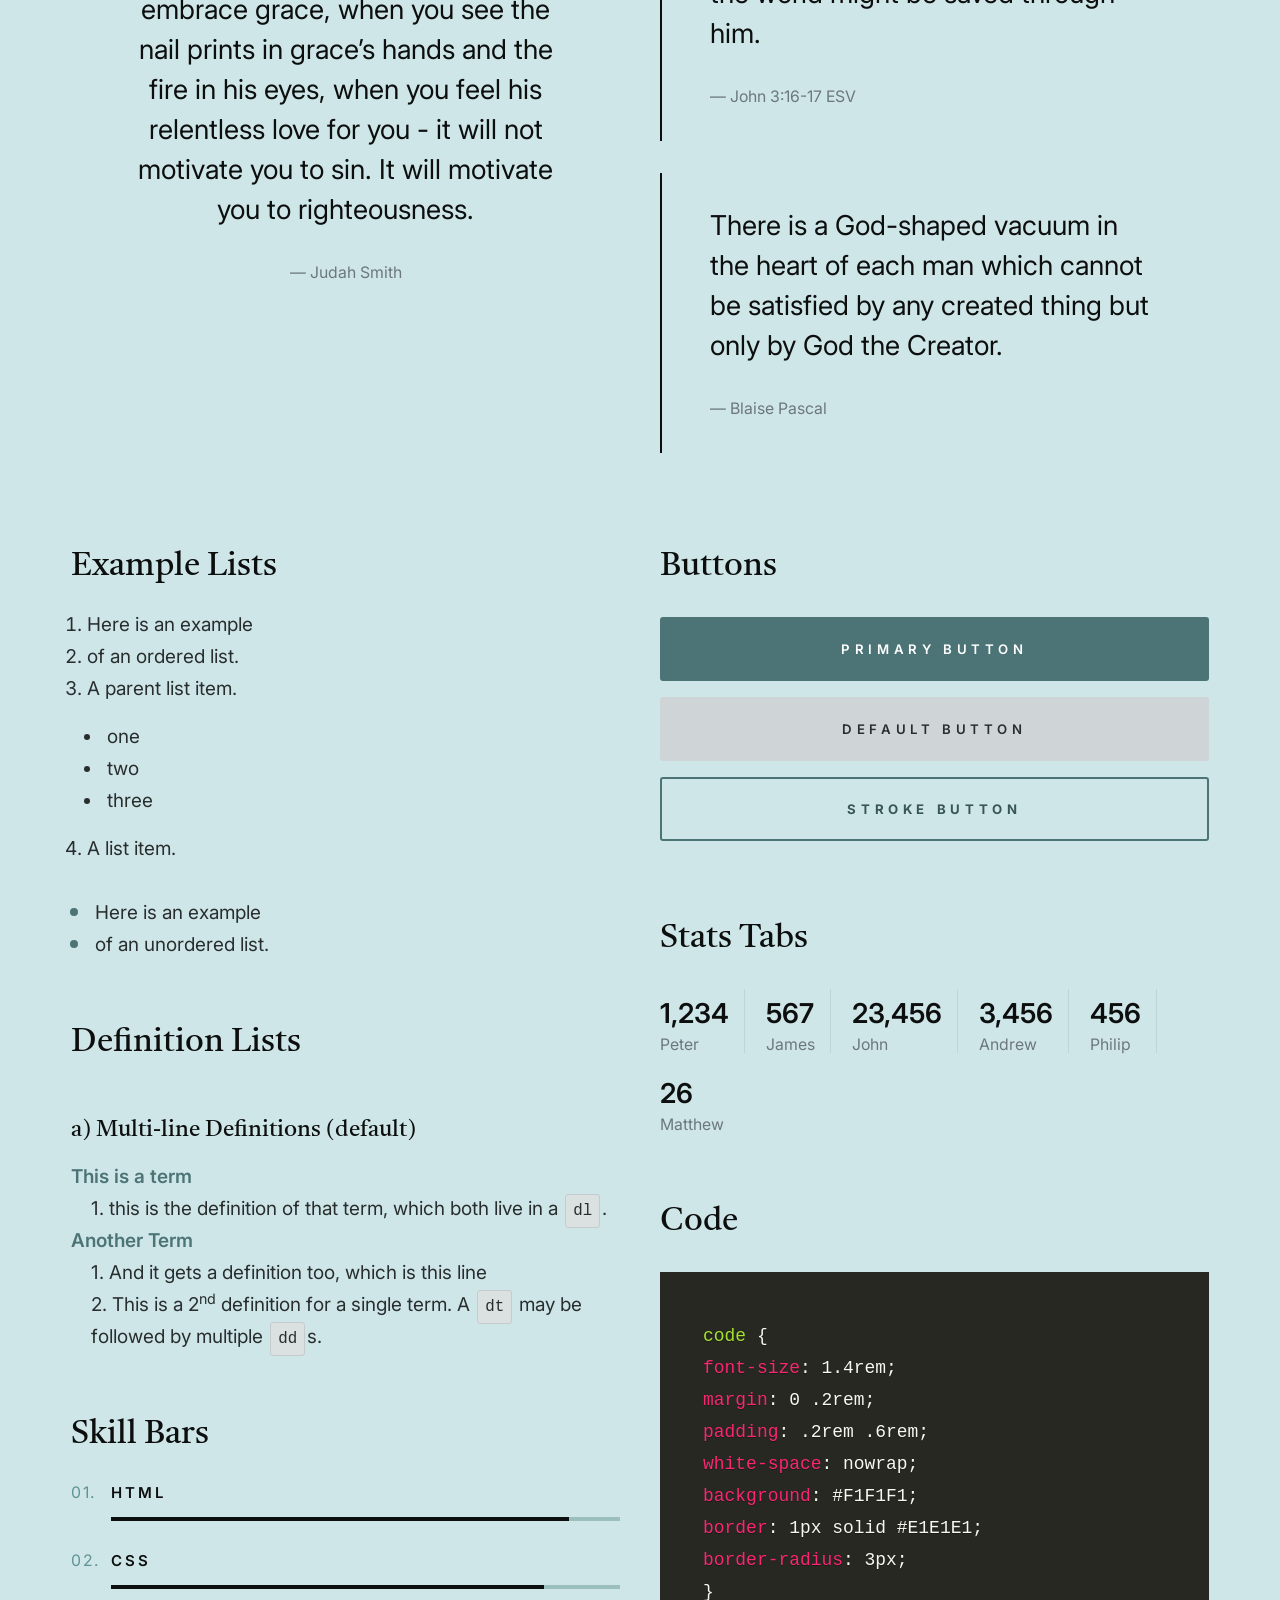
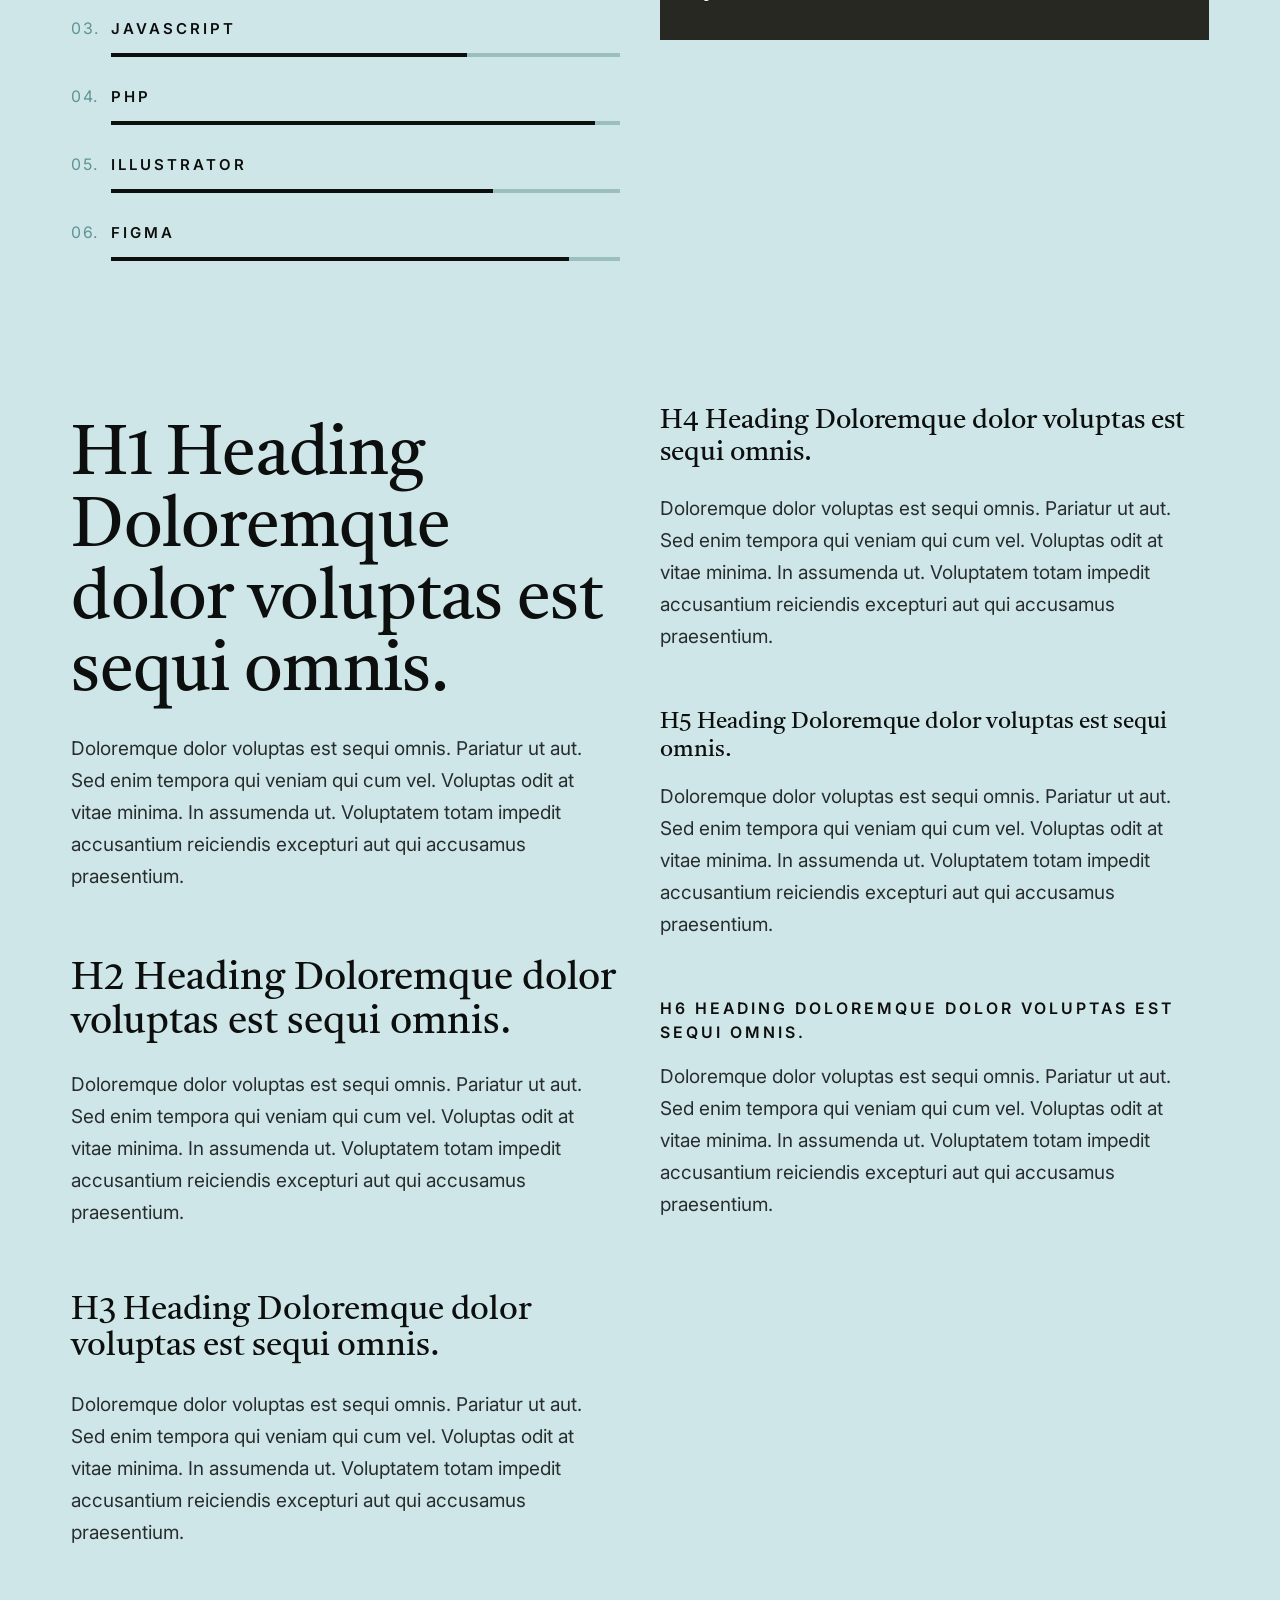
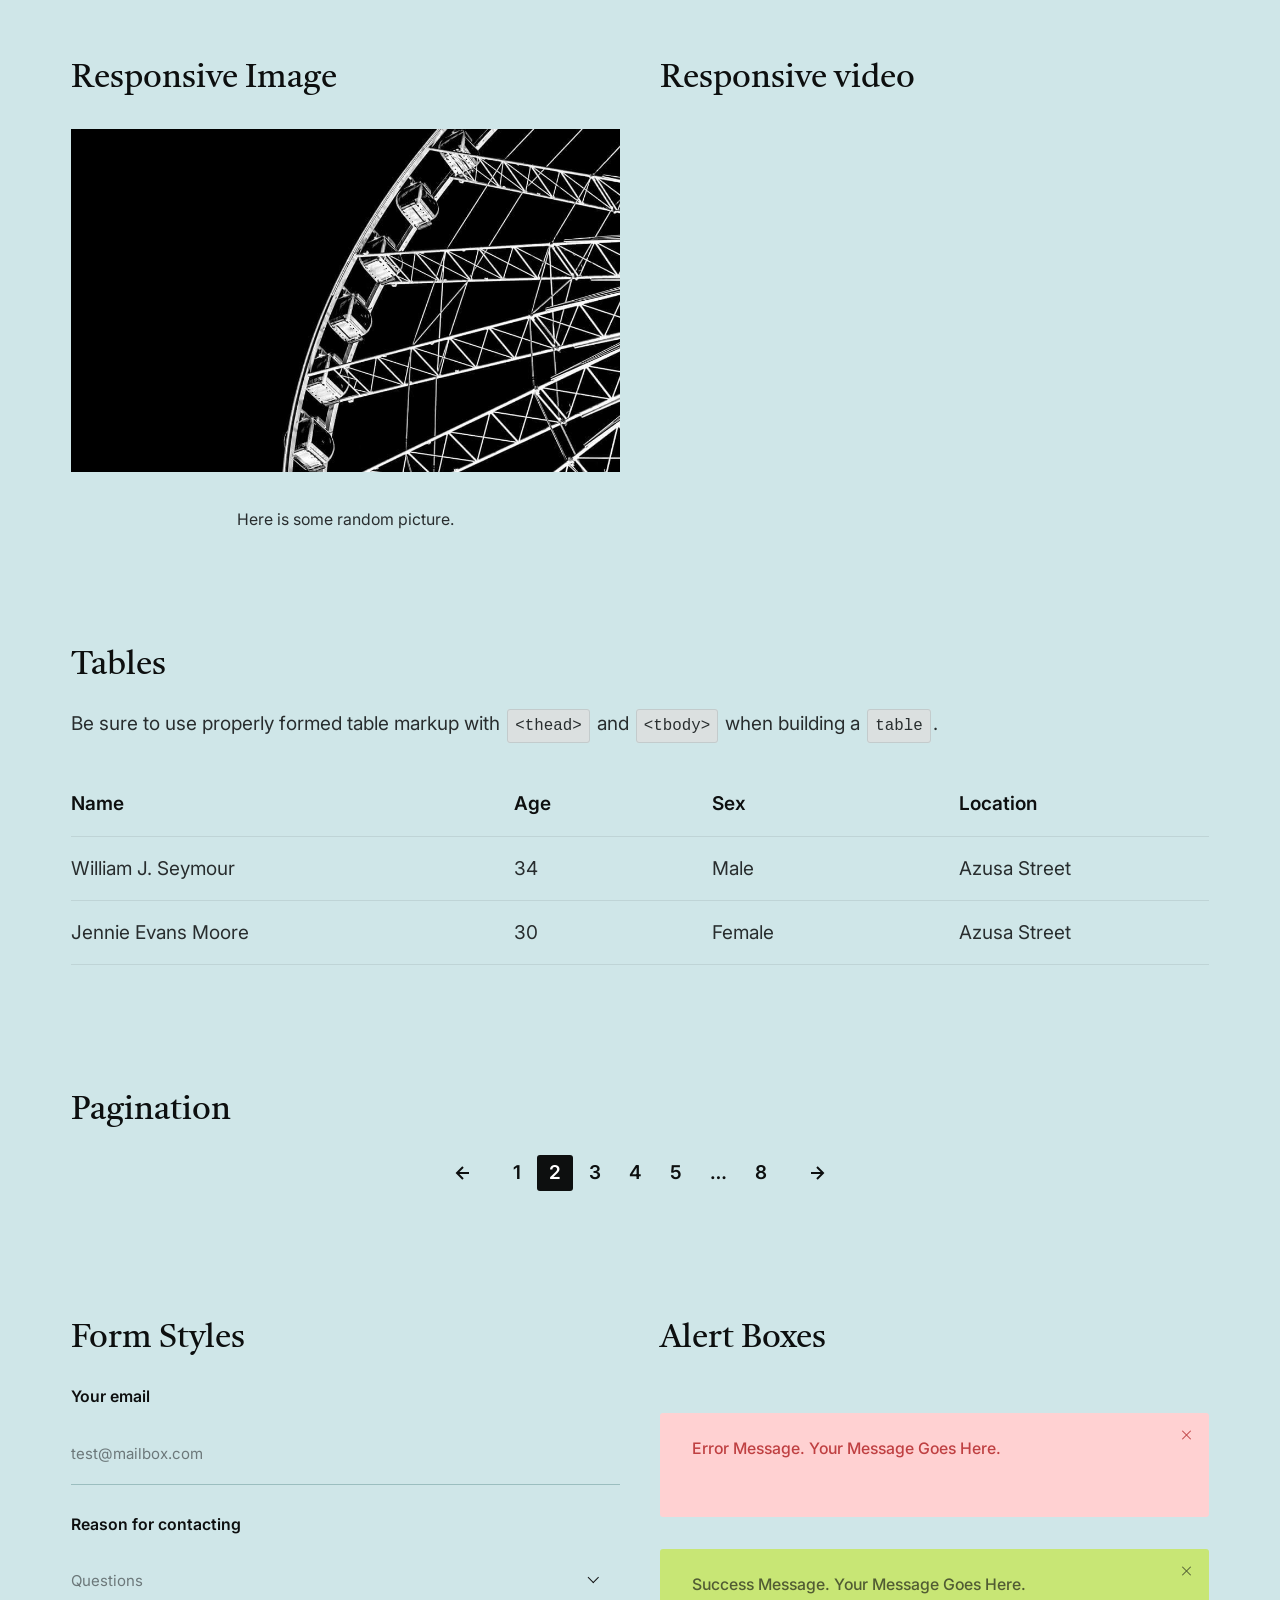
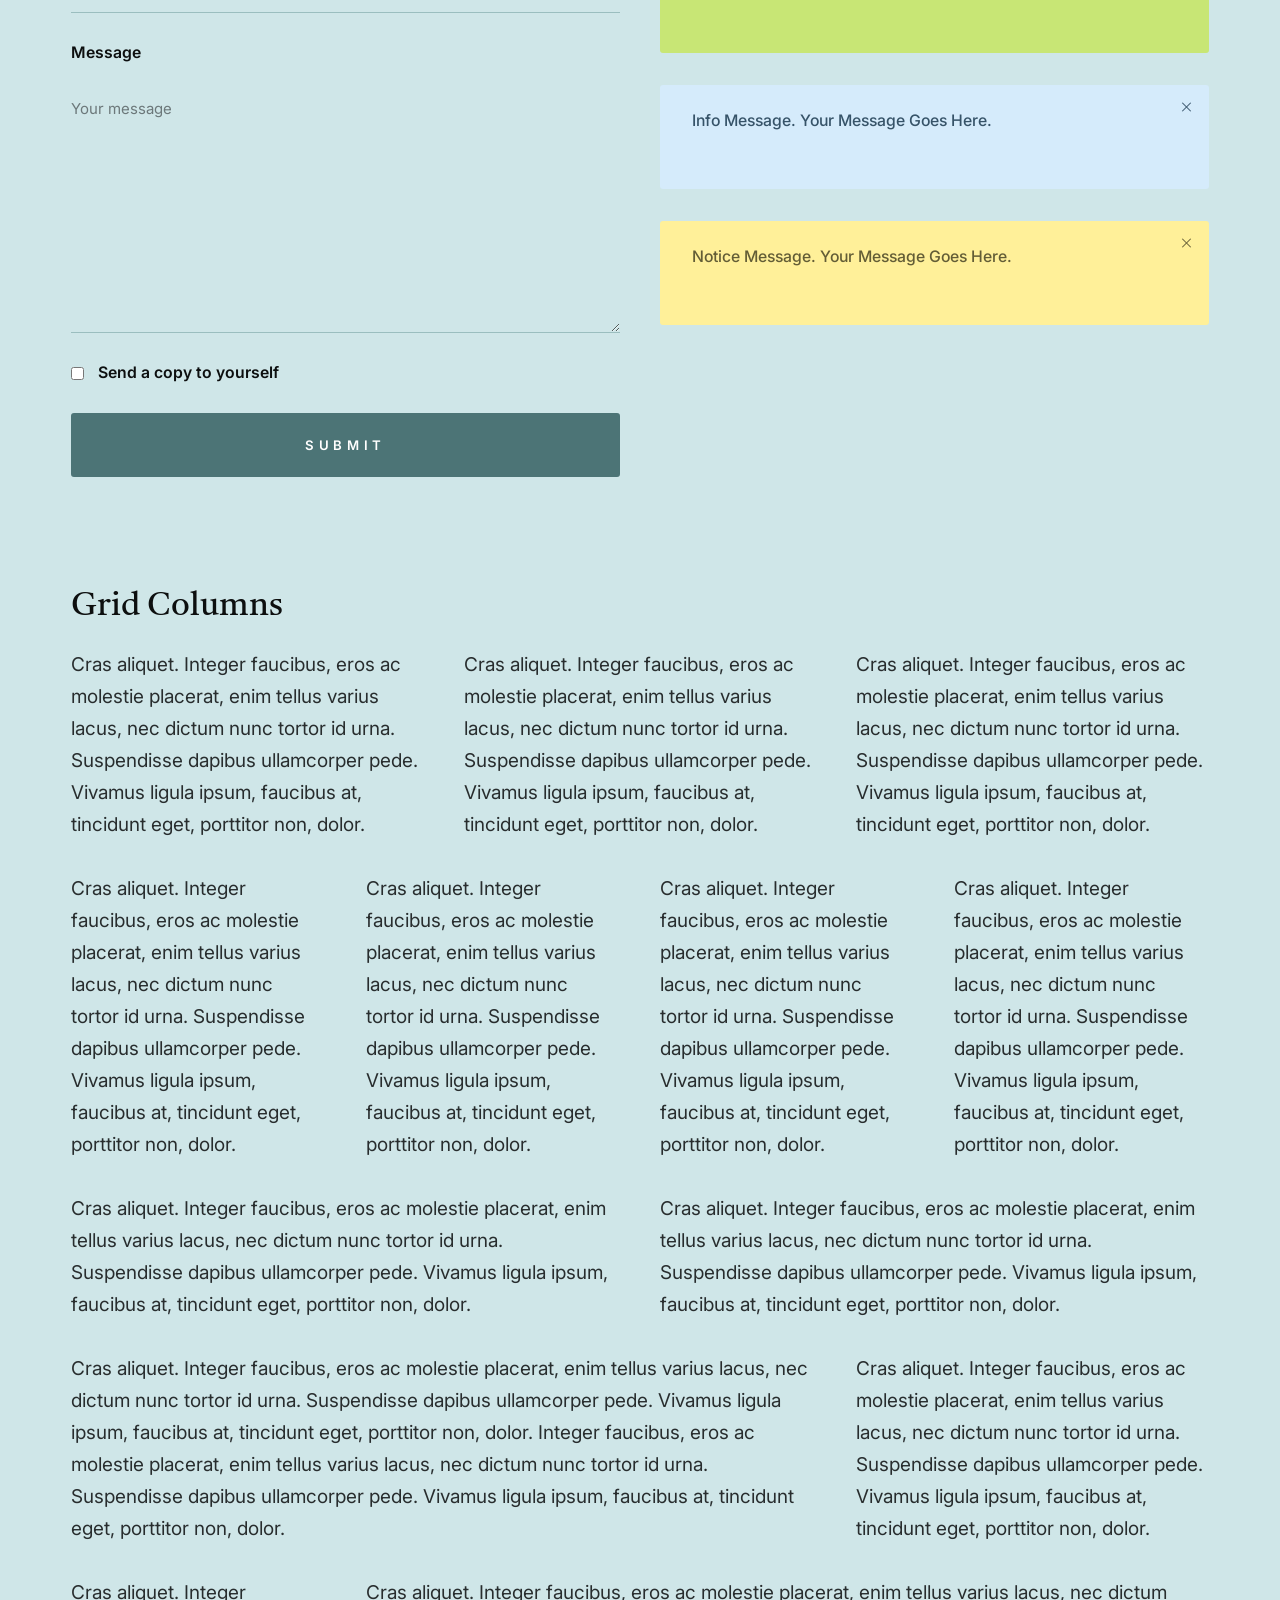
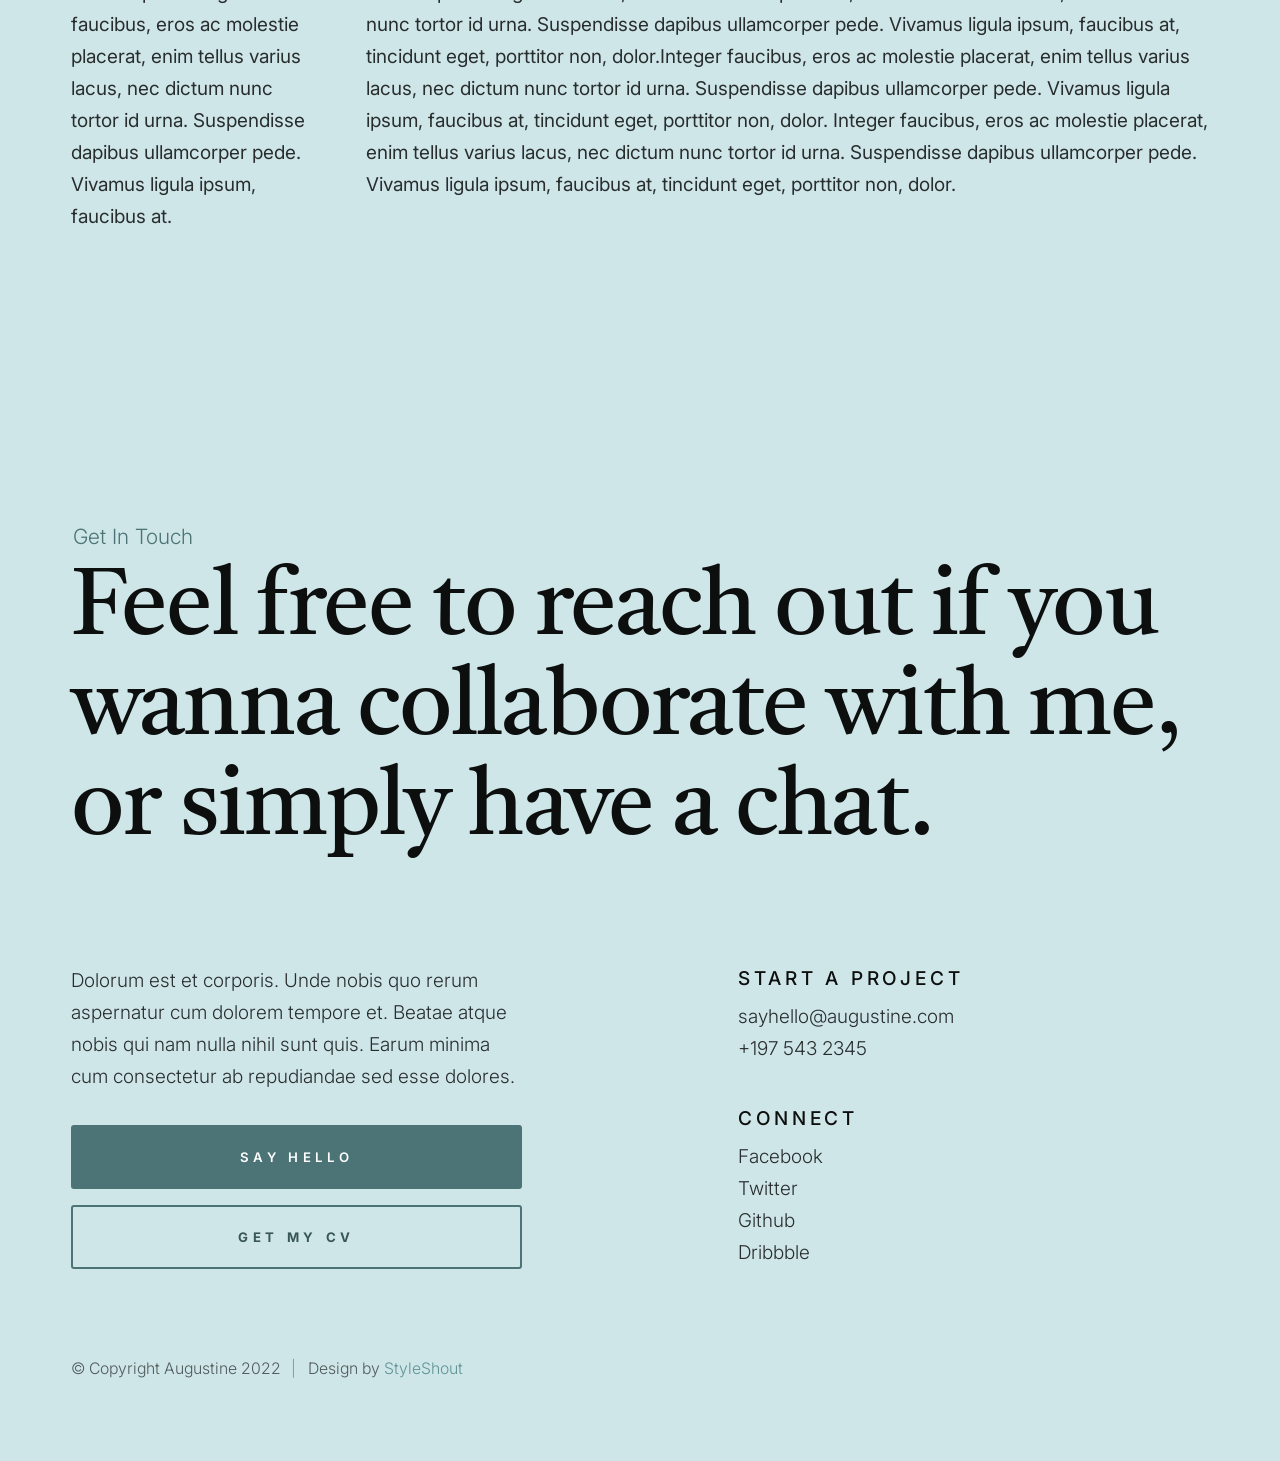
<file: styles.html>
<!DOCTYPE html>
<html lang="en" class="no-js" >
<head>

    <!--- basic page needs
    ================================================== -->
    <meta charset="utf-8">
    <meta name="viewport" content="width=device-width, initial-scale=1">
    <title>Augustine - Styles</title>

    <script>
        document.documentElement.classList.remove('no-js');
        document.documentElement.classList.add('js');
    </script>

    <!-- CSS
    ================================================== -->
    <link rel="stylesheet" href="css/vendor.css">
    <link rel="stylesheet" href="css/styles.css">

    <style type="text/css" media="screen">
        .s-styles {
            padding-top: var(--vspace-5);
            padding-bottom: var(--vspace-2);
            position: relative;
        }
        .s-styles .intro h1 {
            margin-top: 0;
        }
    </style>

    <!-- favicons
    ================================================== -->
    <link rel="apple-touch-icon" sizes="180x180" href="apple-touch-icon.png">
    <link rel="icon" type="image/png" sizes="32x32" href="favicon-32x32.png">
    <link rel="icon" type="image/png" sizes="16x16" href="favicon-16x16.png">
    <link rel="manifest" href="site.webmanifest">

</head>


<body id="top">


    <!-- preloader
    ================================================== -->
    <div id="preloader">
        <div id="loader" class="line"></div>
    </div>


    <!-- page wrap
    ================================================== -->
    <div id="page" class="s-pagewrap">


        <!-- # site header 
        ================================================== -->
        <header id="masthead" class="s-header">

             <div class="s-header__block">
                <div class="s-header__branding">
                    <p class="site-title">
                        <a href="index.html" rel="home">Augustine.</a>
                    </p>
                </div>

                <a class="s-header__menu-toggle" href="#0"><span>Menu</span></a>
            </div> <!-- end s-header__block -->

            <div class="row s-header__nav-wrap">

                <nav class="s-header__nav">
                    <ul>
                        <li class="current"><a href="index.html">Intro</a></li>
                        <li><a href="index.html#about">About</a></li>
                        <li><a href="index.html#works" >Works</a></li>
                        <li><a href="index.html#colophon">Contact</a></li>
                    </ul>
                </nav> <!-- end s-header__nav -->

                <ul class="s-header__social">
                    <li>
                        <a href="#0">
                            <svg xmlns="http://www.w3.org/2000/svg" width="24" height="24" viewBox="0 0 24 24" style="fill:rgba(0, 0, 0, 1);"><path d="M20,3H4C3.447,3,3,3.448,3,4v16c0,0.552,0.447,1,1,1h8.615v-6.96h-2.338v-2.725h2.338v-2c0-2.325,1.42-3.592,3.5-3.592 c0.699-0.002,1.399,0.034,2.095,0.107v2.42h-1.435c-1.128,0-1.348,0.538-1.348,1.325v1.735h2.697l-0.35,2.725h-2.348V21H20 c0.553,0,1-0.448,1-1V4C21,3.448,20.553,3,20,3z"></path></svg>
                            <span class="u-screen-reader-text">Facebook</span>
                        </a>
                    </li>
                    <li>
                        <a href="#0">
                            <svg xmlns="http://www.w3.org/2000/svg" width="24" height="24" viewBox="0 0 24 24" style="fill:rgba(0, 0, 0, 1);"><path d="M19.633,7.997c0.013,0.175,0.013,0.349,0.013,0.523c0,5.325-4.053,11.461-11.46,11.461c-2.282,0-4.402-0.661-6.186-1.809 c0.324,0.037,0.636,0.05,0.973,0.05c1.883,0,3.616-0.636,5.001-1.721c-1.771-0.037-3.255-1.197-3.767-2.793 c0.249,0.037,0.499,0.062,0.761,0.062c0.361,0,0.724-0.05,1.061-0.137c-1.847-0.374-3.23-1.995-3.23-3.953v-0.05 c0.537,0.299,1.16,0.486,1.82,0.511C3.534,9.419,2.823,8.184,2.823,6.787c0-0.748,0.199-1.434,0.548-2.032 c1.983,2.443,4.964,4.04,8.306,4.215c-0.062-0.3-0.1-0.611-0.1-0.923c0-2.22,1.796-4.028,4.028-4.028 c1.16,0,2.207,0.486,2.943,1.272c0.91-0.175,1.782-0.512,2.556-0.973c-0.299,0.935-0.936,1.721-1.771,2.22 c0.811-0.088,1.597-0.312,2.319-0.624C21.104,6.712,20.419,7.423,19.633,7.997z"></path></svg>
                            <span class="u-screen-reader-text">Twitter</span>
                        </a>
                    </li>
                    <li>
                        <a href="#0">
                            <svg xmlns="http://www.w3.org/2000/svg" width="24" height="24" viewBox="0 0 24 24" style="fill: rgba(0, 0, 0, 1);"><path fill-rule="evenodd" clip-rule="evenodd" d="M12.026 2c-5.509 0-9.974 4.465-9.974 9.974 0 4.406 2.857 8.145 6.821 9.465.499.09.679-.217.679-.481 0-.237-.008-.865-.011-1.696-2.775.602-3.361-1.338-3.361-1.338-.452-1.152-1.107-1.459-1.107-1.459-.905-.619.069-.605.069-.605 1.002.07 1.527 1.028 1.527 1.028.89 1.524 2.336 1.084 2.902.829.091-.645.351-1.085.635-1.334-2.214-.251-4.542-1.107-4.542-4.93 0-1.087.389-1.979 1.024-2.675-.101-.253-.446-1.268.099-2.64 0 0 .837-.269 2.742 1.021a9.582 9.582 0 0 1 2.496-.336 9.554 9.554 0 0 1 2.496.336c1.906-1.291 2.742-1.021 2.742-1.021.545 1.372.203 2.387.099 2.64.64.696 1.024 1.587 1.024 2.675 0 3.833-2.33 4.675-4.552 4.922.355.308.675.916.675 1.846 0 1.334-.012 2.41-.012 2.737 0 .267.178.577.687.479C19.146 20.115 22 16.379 22 11.974 22 6.465 17.535 2 12.026 2z"></path></svg>
                            <span class="u-screen-reader-text">Github</span>
                        </a>
                    </li>
                    <li>
                        <a href="#0">
                            <svg xmlns="http://www.w3.org/2000/svg" width="24" height="24" viewBox="0 0 24 24" style="fill: rgba(0, 0, 0, 1);"><path d="M20.66,6.98c-0.894-1.533-2.107-2.747-3.641-3.64C15.486,2.447,13.813,2,12,2S8.514,2.447,6.98,3.34 C5.447,4.233,4.233,5.447,3.34,6.98S2,10.187,2,12s0.446,3.487,1.34,5.02c0.894,1.534,2.107,2.747,3.641,3.64 C8.514,21.553,10.187,22,12,22s3.486-0.447,5.02-1.34c1.533-0.893,2.747-2.106,3.641-3.64C21.554,15.487,22,13.813,22,12 S21.554,8.513,20.66,6.98z M12,3.66c2,0,3.772,0.64,5.32,1.919c-0.92,1.174-2.286,2.14-4.1,2.9c-1.002-1.813-2.088-3.327-3.261-4.54 C10.641,3.753,11.319,3.66,12,3.66z M5.51,6.8c0.754-0.947,1.656-1.686,2.711-2.22c1.212,1.201,2.325,2.7,3.34,4.5 c-2,0.6-4.114,0.9-6.341,0.9c-0.573,0-1.006-0.013-1.3-0.04C4.227,8.793,4.757,7.747,5.51,6.8z M3.66,12 c0-0.054,0.003-0.12,0.01-0.2c0.007-0.08,0.01-0.146,0.01-0.2c0.254,0.014,0.641,0.02,1.161,0.02c2.666,0,5.146-0.367,7.439-1.1 c0.187,0.373,0.381,0.793,0.58,1.26c-1.32,0.293-2.674,1.006-4.061,2.14S6.4,16.247,5.76,17.5C4.36,15.913,3.66,14.08,3.66,12z M12,20.34c-1.894,0-3.594-0.587-5.101-1.759C7.5,17.394,8.423,16.259,9.67,15.18c1.246-1.08,2.483-1.753,3.71-2.02 c0.772,2.133,1.293,4.339,1.56,6.62C13.966,20.153,12.986,20.34,12,20.34z M19.08,16.38c-0.666,1.066-1.526,1.94-2.58,2.621 c-0.24-2.08-0.7-4.107-1.379-6.081c0.932-0.066,1.765-0.1,2.5-0.1c0.799,0,1.686,0.034,2.659,0.1 C20.146,14.16,19.746,15.313,19.08,16.38z M17.84,11.38c-1.16,0-2.233,0.047-3.22,0.14c-0.254-0.653-0.48-1.193-0.68-1.62 c2.066-0.906,3.532-2.006,4.399-3.3c1.2,1.414,1.854,3.027,1.96,4.84C19.487,11.4,18.667,11.38,17.84,11.38z"></path></svg>
                                <svg xmlns="http://www.w3.org/2000/svg" width="24" height="24" viewBox="0 0 24 24" style="fill: rgba(0, 0, 0, 1);"><path fill-rule="evenodd" clip-rule="evenodd" d="M12.026 2c-5.509 0-9.974 4.465-9.974 9.974 0 4.406 2.857 8.145 6.821 9.465.499.09.679-.217.679-.481 0-.237-.008-.865-.011-1.696-2.775.602-3.361-1.338-3.361-1.338-.452-1.152-1.107-1.459-1.107-1.459-.905-.619.069-.605.069-.605 1.002.07 1.527 1.028 1.527 1.028.89 1.524 2.336 1.084 2.902.829.091-.645.351-1.085.635-1.334-2.214-.251-4.542-1.107-4.542-4.93 0-1.087.389-1.979 1.024-2.675-.101-.253-.446-1.268.099-2.64 0 0 .837-.269 2.742 1.021a9.582 9.582 0 0 1 2.496-.336 9.554 9.554 0 0 1 2.496.336c1.906-1.291 2.742-1.021 2.742-1.021.545 1.372.203 2.387.099 2.64.64.696 1.024 1.587 1.024 2.675 0 3.833-2.33 4.675-4.552 4.922.355.308.675.916.675 1.846 0 1.334-.012 2.41-.012 2.737 0 .267.178.577.687.479C19.146 20.115 22 16.379 22 11.974 22 6.465 17.535 2 12.026 2z"></path></svg>
                            <span class="u-screen-reader-text">Dribbble</span>
                        </a>
                    </li>
                </ul>  <!-- end s-header__social -->

            </div> <!-- end s-header__nav-wrap -->

        </header> <!-- end s-header -->


        <!-- # intro
        ================================================== -->
        <section id="intro" class="s-intro">

            <div class="row">
                <div class="column lg-12 s-intro__content">

                    <div class="s-intro__text">
                        <h1 class="s-intro__text-huge animate-on-load">
                            Augustine
                        </h1>
                        <h3 class="animate-on-load">Digital Designer <span>+</span> Developer</h3>
                    </div>

                    <div class="s-intro__bg"></div>

                </div>
            </div>

        </section> <!-- end s-intro -->


        <!-- # styles
        ================================================== -->
        <div id="styles" class="s-styles">

            <div class="row">

                <div class="column lg-12 intro">

                    <h1>Style Guide.</h1>

                    <p class="lead">Lorem ipsum Officia elit ad tempor dolore est ex incididunt incididunt occaecat culpa deserunt 
                    sunt labore in cillum ullamco magna in Excepteur consequat in reprehenderit proident mollit incididunt officia commodo.
                    Duis ea officia sed dolor pariatur enim dolore dolore quis incididunt nulla exercitation commodo veniam et ea incididunt.
                    </p>

                    <hr>
                </div>

            </div> <!-- end row -->

            <div class="row">

                <div class="column lg-6 tab-12">

                    <h3>Paragraph and Image</h3>

                    <p><a href="#"><img width="120" height="120" class="u-pull-left" alt="sample-image" src="images/sample-image.jpg"></a>
                    Lorem ipsum dolor sit amet, consectetuer adipiscing elit. Donec libero. Suspendisse bibendum.Cras id urna. Morbi 
                    tincidunt, orci ac convallis aliquam, lectus turpis varius lorem, eu posuere nunc justo tempus leo. Donec mattis, 
                    purus nec placerat bibendum, dui pede condimentum odio, ac blandit ante orci ut diam. Cras fringilla magna. 
                    Phasellus suscipit, leo a pharetra condimentum, lorem tellus eleifend magna, eget fringilla velit magna id 
                    neque posuere nunc justo tempus leo. </p>

                    <p>
                    Lorem ipsum dolor sit amet, consectetuer adipiscing elit. Donec libero. Suspendisse bibendum. Cras id urna. 
                    Morbi tincidunt, orci ac convallis aliquam, lectus turpis varius lorem, eu posuere nunc justo tempus leo. 
                    Donec mattis, purus nec placerat bibendum, dui pede condimentumodio, ac blandit ante orci ut diam.	
                    </p>

                    <p>A <a href="#">link</a>,
                    <abbr title="this really isn't a very good description">abbrebation</abbr>,
                    <strong>strong text</strong>,
                    <em>em text</em>,
                    <del>deleted text</del>, and
                    <mark>this is a mark text.</mark>
                    <code>.code</code>
                    </p>

                </div>

                <div class="column lg-6 tab-12">

                    <h3>Drop Caps</h3>

                    <p class="drop-cap">Far far away, behind the word mountains, far from the countries Vokalia and Consonantia,
                    there live the blind texts. Separated they live in Bookmarksgrove right at the coast of the
                    Semantics, a large language ocean. A small river named Duden flows by their place and supplies it with the 
                    necessary regelialia. Morbi tincidunt, orci ac convallis aliquam, lectus turpis varius lorem, 
                    euposuere nunc justo tempus leo. Donec mattis, purus nec placerat bibendum, dui pede condimentum odio, 
                    ac blandit ante orci ut diam. Cras fringilla magna. Phasellus suscipit, leo a pharetra condimentum, 
                    lorem tellus eleifend magna, eget fringilla velit magna id neque.
                    </p>

                    <h3>Small Print</h3>

                    <p><small>Lorem ipsum dolor sit amet, consectetuer adipiscing elit. Donec libero.</small></p>

                </div>

            </div> <!-- end row -->

            <div class="row">

                <div class="column lg-6 tab-12">

                    <h3 class="u-add-bottom">Pull Quotes</h3>

                    <p>
                    Perspiciatis nemo unde et nobis modi consequatur officia amet. Ut enim 
                    tenetur provident maiores. Perspiciatis asperiores incidunt sequi 
                    quisquam. Enim aut. 
                    </p>

                    <figure class="pull-quote">
                        <blockquote>
                            <p>
                            When you look in the eyes of grace, when you meet grace, 
                            when you embrace grace, when you see the nail prints in 
                            grace’s hands and the fire in his eyes, when you feel his 
                            relentless love for you - it will not motivate you to sin. 
                            It will motivate you to righteousness.
                            </p>

                            <footer>
                                <cite>Judah Smith</cite>
                            </footer>
                        </blockquote>
                    </figure>


                </div>

                <div class="column lg-6 tab-12">

                    <h3 class="u-add-bottom">Block Quotes</h3>

                    <blockquote cite="http://where-i-got-my-info-from.com">
                        <p>
                        For God so loved the world, that he gave his only Son, that whoever believes in 
                        him should not perish but have eternal life. For God did not send his Son into 
                        the world to condemn the world, but in order that the world might be 
                        saved through him.
                        </p>

                        <footer>
                            <cite>
                                <a href="#0">John 3:16-17 ESV</a>
                            </cite>
                        </footer>

                    </blockquote>

                    <blockquote>
                        <p>There is a God-shaped vacuum in the heart of each man which cannot be satisfied 
                        by any created thing but only by God the Creator.</p>

                        <footer>
                            <cite>Blaise Pascal</cite>
                        </footer>

                    </blockquote>

                </div>

            </div> <!-- end row -->

            <div class="row u-add-half-bottom">

                <div class="column lg-6 tab-12">

                    <h3>Example Lists</h3>

                    <ol>
                        <li>Here is an example</li>
                        <li>of an ordered list.</li>
                        <li>A parent list item.
                            <ul>
                                <li>one</li>
                                <li>two</li>
                                <li>three</li>
                            </ul>
                            </li>
                            <li>A list item.</li>
                        </ol>

                    <ul class="disc">
                        <li>Here is an example</li>
                        <li>of an unordered list.</li>
                    </ul>

                    <h3>Definition Lists</h3>

                    <h5>a) Multi-line Definitions (default) </h5>

                    <dl class="dictionary-style">
                        <dt><strong>This is a term</strong></dt>
                            <dd>this is the definition of that term, which both live in a <code>dl</code>.</dd>
                        <dt><strong>Another Term</strong></dt>
                            <dd>And it gets a definition too, which is this line</dd>
                            <dd>This is a 2<sup>nd</sup> definition for a single term. A <code>dt</code> may be followed by multiple <code>dd</code>s.</dd>
                    </dl>

                    <h3 class="u-add-bottom">Skill Bars</h3>

                    <ul class="skill-bars">
                        <li>
                        <div class="progress percent90"><span>90%</span></div>
                        <strong>HTML</strong>
                        </li>
                        <li>
                        <div class="progress percent85"><span>85%</span></div>
                        <strong>CSS</strong>
                        </li>
                        <li>
                        <div class="progress percent70"><span>70%</span></div>
                        <strong>Javascript</strong>
                        </li>
                        <li>
                        <div class="progress percent95"><span>95%</span></div>
                        <strong>PHP</strong>
                        </li>
                        <li>
                        <div class="progress percent75"><span>75%</span></div>
                        <strong>Illustrator</strong>
                        </li>
                        <li>
                        <div class="progress percent90"><span>90%</span></div>
                        <strong>Figma</strong>
                        </li>
                    </ul>

                </div>

                <div class="column lg-6 tab-12">

                    <h3 class="u-add-bottom">Buttons</h3>

                    <p>
                        <a class="btn btn--primary u-fullwidth" href="#0">Primary Button</a>
                        <a class="btn u-fullwidth" href="#0">Default Button</a>
                        <a class="btn btn--stroke u-fullwidth" href="#0">Stroke Button</a>
                    </p>

                    <h3>Stats Tabs</h3>

                    <ul class="stats-tabs">
                        <li><a href="#0">1,234 <em>Peter</em></a></li>
                        <li><a href="#0">567 <em>James</em></a></li>
                        <li><a href="#0">23,456 <em>John</em></a></li>
                        <li><a href="#0">3,456 <em>Andrew</em></a></li>
                        <li><a href="#0">456 <em>Philip</em></a></li>
                        <li><a href="#0">26 <em>Matthew</em></a></li>
                    </ul>

                    <h3 class="u-add-bottom">Code</h3>

<pre><code class="language-css">
    code {
    font-size: 1.4rem;
    margin: 0 .2rem;
    padding: .2rem .6rem;
    white-space: nowrap;
    background: #F1F1F1;
    border: 1px solid #E1E1E1;	
    border-radius: 3px;
    }
</code></pre>

                </div>

            </div> <!-- end row -->

            <div class="row u-add-half-bottom">

                <div class="column lg-6 tab-12">
                        
                    <h1>H1 Heading Doloremque dolor voluptas est sequi omnis.</h1>
                    <p>Doloremque dolor voluptas est sequi omnis. Pariatur ut aut. Sed enim tempora qui veniam qui cum vel. 
                    Voluptas odit at vitae minima. In assumenda ut. Voluptatem totam impedit accusantium reiciendis excepturi aut qui accusamus praesentium.</p>

                    <h2>H2 Heading Doloremque dolor voluptas est sequi omnis.</h2>
                    <p>Doloremque dolor voluptas est sequi omnis. Pariatur ut aut. Sed enim tempora qui veniam qui cum vel. 
                    Voluptas odit at vitae minima. In assumenda ut. Voluptatem totam impedit accusantium reiciendis excepturi aut qui accusamus praesentium.</p>

                    <h3>H3 Heading Doloremque dolor voluptas est sequi omnis.</h3>
                    <p>Doloremque dolor voluptas est sequi omnis. Pariatur ut aut. Sed enim tempora qui veniam qui cum vel. 
                    Voluptas odit at vitae minima. In assumenda ut. Voluptatem totam impedit accusantium reiciendis excepturi aut qui accusamus praesentium.</p>

                    
                </div>

                <div class="column lg-6 tab-12">
                    <h4>H4 Heading Doloremque dolor voluptas est sequi omnis.</h4>
                    <p>Doloremque dolor voluptas est sequi omnis. Pariatur ut aut. Sed enim tempora qui veniam qui cum vel. 
                    Voluptas odit at vitae minima. In assumenda ut. Voluptatem totam impedit accusantium reiciendis excepturi aut qui accusamus praesentium.</p>

                    <h5>H5 Heading Doloremque dolor voluptas est sequi omnis.</h5>
                    <p>Doloremque dolor voluptas est sequi omnis. Pariatur ut aut. Sed enim tempora qui veniam qui cum vel. 
                    Voluptas odit at vitae minima. In assumenda ut. Voluptatem totam impedit accusantium reiciendis excepturi aut qui accusamus praesentium.</p>

                    <h6>H6 Heading Doloremque dolor voluptas est sequi omnis.</h6>
                    <p>Doloremque dolor voluptas est sequi omnis. Pariatur ut aut. Sed enim tempora qui veniam qui cum vel. 
                    Voluptas odit at vitae minima. In assumenda ut. Voluptatem totam impedit accusantium reiciendis excepturi aut qui accusamus praesentium.</p>
        
                    
                </div>

            </div> <!-- end row -->

            <div class="row u-add-half-bottom">

                <div class="column lg-6 tab-12">

                    <h3 class="u-add-bottom">Responsive Image</h3>

                    <figure>
                        <img src="images/wheel-500.jpg" 
                        srcset="images/wheel-1000.jpg 1000w, 
                        images/wheel-500.jpg 500w" 
                        sizes="(max-width: 1000px) 100vw, 1000px" alt="">

                        <figcaption>
                            Here is some random picture.
                        </figcaption>
                    </figure>

                </div>

                <div class="column lg-6 tab-12">

                    <h3 class="u-add-bottom">Responsive video</h3>

                    <div class="video-container">
                    <iframe src="https://player.vimeo.com/video/14592941?color=00a650&title=0&byline=0&portrait=0" width="500" height="281" frameborder="0" webkitallowfullscreen mozallowfullscreen allowfullscreen></iframe> 
                    </div>

                </div>
                
            </div> <!-- end row -->

            <div class="row u-add-bottom">

                <div class="column lg-12">

                    <h3>Tables</h3>
                    <p>Be sure to use properly formed table markup with <code>&lt;thead&gt;</code> and <code>&lt;tbody&gt;</code> when building a <code>table</code>.</p>

                    <div class="table-responsive">

                        <table>
                                <thead>
                                <tr>
                                    <th>Name</th>
                                    <th>Age</th>
                                    <th>Sex</th>
                                    <th>Location</th>
                                </tr>
                                </thead>
                                <tbody>
                                <tr>
                                    <td>William J. Seymour</td>
                                    <td>34</td>
                                    <td>Male</td>
                                    <td>Azusa Street</td>
                                </tr>
                                <tr>
                                    <td>Jennie Evans Moore</td>
                                    <td>30</td>
                                    <td>Female</td>
                                    <td>Azusa Street</td>
                                </tr>
                                </tbody>
                        </table>

                    </div>

                </div>
                
            </div> <!-- end row -->

            <div class="row">

                <div class="column lg-12">
                    <h3>Pagination</h3>

                    <nav class="pgn">
                        <ul>
                            <li>
                                <a class="pgn__prev" href="#0">
                                    <svg xmlns="http://www.w3.org/2000/svg" width="24" height="24" viewBox="0 0 24 24"><path d="M12.707 17.293L8.414 13H18v-2H8.414l4.293-4.293-1.414-1.414L4.586 12l6.707 6.707z"/></svg>
                                </a>
                            </li>
                            <li><a class="pgn__num" href="#0">1</a></li>
                            <li><span class="pgn__num current">2</span></li>
                            <li><a class="pgn__num" href="#0">3</a></li>
                            <li><a class="pgn__num" href="#0">4</a></li>
                            <li><a class="pgn__num" href="#0">5</a></li>
                            <li><span class="pgn__num dots">…</span></li>
                            <li><a class="pgn__num" href="#0">8</a></li>
                            <li>
                                <a class="pgn__next" href="#0">
                                    <svg xmlns="http://www.w3.org/2000/svg" width="24" height="24" viewBox="0 0 24 24"><path d="M11.293 17.293l1.414 1.414L19.414 12l-6.707-6.707-1.414 1.414L15.586 11H6v2h9.586z"/></svg>
                                </a>
                            </li>
                        </ul>
                    </nav>

                </div>

            </div> <!-- end row -->

            <div class="row">

                <div class="column lg-6 tab-12">

                    <h3 class="u-add-bottom">Form Styles</h3>

                    <form>
                        <div>
                            <label for="sampleInput">Your email</label>
                            <input class="u-fullwidth" type="email" placeholder="test@mailbox.com" id="sampleInput">
                        </div>
                        <div>
                            <label for="sampleRecipientInput">Reason for contacting</label>
                            <div class="ss-custom-select">
                                <select class="u-fullwidth" id="sampleRecipientInput">
                                    <option value="Option 1">Questions</option>
                                    <option value="Option 2">Report</option>
                                    <option value="Option 3">Others</option>
                                </select>
                            </div>
                        </div>
                        
                        <label for="exampleMessage">Message</label>
                        <textarea class="u-fullwidth" placeholder="Your message" id="exampleMessage"></textarea>

                        <label class="u-add-bottom">
                            <input type="checkbox">
                            <span class="label-text">Send a copy to yourself</span>
                        </label>
                    
                        <input class="btn--primary u-fullwidth" type="submit" value="Submit">
                    </form>

                </div>

                <div class="column lg-6 tab-12">

                    <h3>Alert Boxes</h3>

                    <br>
                    
                    <div class="alert-box alert-box--error">
                        <p>Error Message. Your Message Goes Here.</p>
                        <span class="alert-box__close"></span>
                    </div><!-- end error -->
                            
                    <div class="alert-box alert-box--success">
                        <p>Success Message. Your Message Goes Here.</p>
                        <span class="alert-box__close"></span>
                    </div><!-- end success -->
                            
                    <div class="alert-box alert-box--info">
                        <p>Info Message. Your Message Goes Here.</p>
                        <span class="alert-box__close"></span>
                    </div><!-- end info -->
                            
                    <div class="alert-box alert-box--notice">
                        <p>Notice Message. Your Message Goes Here.</p>
                        <span class="alert-box__close"></span>
                    </div><!-- end notice -->
                
                </div>

            </div> <!-- end row -->

            <div class="row">

                <div class="lg-12 column">
                    <h3>Grid Columns</h3>
                </div>
    
            </div> <!-- Row End-->
    
            <!--<h4>1/3 Columns</h4>  -->
    
            <div class="row">
    
                <div class="lg-4 mob-12 column">
                    <p>
                    Cras aliquet. Integer faucibus, eros ac molestie placerat, enim tellus varius lacus,
                    nec dictum nunc tortor id urna. Suspendisse dapibus ullamcorper pede. Vivamus ligula ipsum,
                    faucibus at, tincidunt eget, porttitor non, dolor. 
                    </p>
                </div>
    
                <div class="lg-4 mob-12 column">
                    <p>
                    Cras aliquet. Integer faucibus, eros ac molestie placerat, enim tellus varius lacus,
                    nec dictum nunc tortor id urna. Suspendisse dapibus ullamcorper pede. Vivamus ligula ipsum,
                    faucibus at, tincidunt eget, porttitor non, dolor. 
                    </p>
                </div>
    
                <div class="lg-4 mob-12 column">
                    <p>
                    Cras aliquet. Integer faucibus, eros ac molestie placerat, enim tellus varius lacus,
                    nec dictum nunc tortor id urna. Suspendisse dapibus ullamcorper pede. Vivamus ligula ipsum,
                    faucibus at, tincidunt eget, porttitor non, dolor. 
                    </p>
                </div>
    
            </div>
    
            <!--<h4>1/4 Columns</h4>  -->
    
            <div class="row">
    
                <div class="lg-3 tab-6 mob-12 column">
                    <p>
                    Cras aliquet. Integer faucibus, eros ac molestie placerat, enim tellus varius lacus,
                    nec dictum nunc tortor id urna. Suspendisse dapibus ullamcorper pede. Vivamus ligula ipsum,
                    faucibus at, tincidunt eget, porttitor non, dolor. 
                    </p>
                </div>
    
                <div class="lg-3 tab-6 mob-12 column">
                    <p>
                    Cras aliquet. Integer faucibus, eros ac molestie placerat, enim tellus varius lacus,
                    nec dictum nunc tortor id urna. Suspendisse dapibus ullamcorper pede. Vivamus ligula ipsum,
                    faucibus at, tincidunt eget, porttitor non, dolor. 
                    </p>
                </div>
    
                <div class="lg-3 tab-6 mob-12 column">
                    <p>
                    Cras aliquet. Integer faucibus, eros ac molestie placerat, enim tellus varius lacus,
                    nec dictum nunc tortor id urna. Suspendisse dapibus ullamcorper pede. Vivamus ligula ipsum,
                    faucibus at, tincidunt eget, porttitor non, dolor. 
                    </p>
                </div>
    
                <div class="lg-3 tab-6 mob-12 column">
                    <p>
                    Cras aliquet. Integer faucibus, eros ac molestie placerat, enim tellus varius lacus,
                    nec dictum nunc tortor id urna. Suspendisse dapibus ullamcorper pede. Vivamus ligula ipsum,
                    faucibus at, tincidunt eget, porttitor non, dolor. 
                    </p>
                </div>
    
            </div>
    
            <!--<h4>1/2 Columns</h4>  -->
    
            <div class="row">
    
                <div class="lg-6 mob-12 column">
                    <p>
                    Cras aliquet. Integer faucibus, eros ac molestie placerat, enim tellus varius lacus,
                    nec dictum nunc tortor id urna. Suspendisse dapibus ullamcorper pede. Vivamus ligula ipsum,
                    faucibus at, tincidunt eget, porttitor non, dolor. 
                    </p>
                </div>
    
                <div class="lg-6 mob-12 column">
                    <p>
                    Cras aliquet. Integer faucibus, eros ac molestie placerat, enim tellus varius lacus,
                    nec dictum nunc tortor id urna. Suspendisse dapibus ullamcorper pede. Vivamus ligula ipsum,
                    faucibus at, tincidunt eget, porttitor non, dolor. 
                    </p>
                </div>
    
            </div>
    
            <!--<h4>2/3 Columns</h4>  -->
    
            <div class="row">
    
                <div class="lg-8 tab-7 mob-12 column">
                    <p>
                    Cras aliquet. Integer faucibus, eros ac molestie placerat, enim tellus varius lacus,
                    nec dictum nunc tortor id urna. Suspendisse dapibus ullamcorper pede. Vivamus ligula ipsum,
                    faucibus at, tincidunt eget, porttitor non, dolor. Integer faucibus, eros ac molestie placerat, enim tellus varius lacus,
                    nec dictum nunc tortor id urna. Suspendisse dapibus ullamcorper pede. Vivamus ligula ipsum,
                    faucibus at, tincidunt eget, porttitor non, dolor.
                    </p>
                </div>
    
                <div class="lg-4 tab-5 mob-12 column">
                    <p>
                    Cras aliquet. Integer faucibus, eros ac molestie placerat, enim tellus varius lacus,
                    nec dictum nunc tortor id urna. Suspendisse dapibus ullamcorper pede. Vivamus ligula ipsum,
                    faucibus at, tincidunt eget, porttitor non, dolor. 
                    </p>
                </div>
    
            </div>
    
            <!--<h4>3/4 Columns</h4>  -->
    
            <div class="row">
    
                <div class="lg-3 tab-5 mob-12 column">
                    <p>
                    Cras aliquet. Integer faucibus, eros ac molestie placerat, enim tellus varius lacus,
                    nec dictum nunc tortor id urna. Suspendisse dapibus ullamcorper pede. Vivamus ligula ipsum,
                    faucibus at. 
                    </p>
                </div>
    
                <div class="lg-9 tab-7 mob-12 column">
                    <p>
                    Cras aliquet. Integer faucibus, eros ac molestie placerat, enim tellus varius lacus,
                    nec dictum nunc tortor id urna. Suspendisse dapibus ullamcorper pede. Vivamus ligula ipsum,
                    faucibus at, tincidunt eget, porttitor non, dolor.Integer faucibus, eros ac molestie placerat, enim tellus varius lacus,
                    nec dictum nunc tortor id urna. Suspendisse dapibus ullamcorper pede. Vivamus ligula ipsum,
                    faucibus at, tincidunt eget, porttitor non, dolor. Integer faucibus, eros ac molestie placerat, enim tellus varius lacus,
                    nec dictum nunc tortor id urna. Suspendisse dapibus ullamcorper pede. Vivamus ligula ipsum,
                    faucibus at, tincidunt eget, porttitor non, dolor.
                    </p>
                </div>
    
            </div>

        </div> <!-- end styles -->


        <!-- # site footer
        ================================================== -->
        <footer id="colophon" class="s-footer">

            <div class="row s-footer__contact-header">
                <div class="column lg-12">
                    <h2 class="text-pretitle">Get In Touch</h2>

                    <p class="text-huge-title">
                        Feel free to reach out if you wanna collaborate with me, or simply have a chat.
                    </p>
                </div>
            </div> <!-- end s-footer__content -->

            <div class="row s-footer__contact-content">

                <div class="column lg-5 md-6 stack-on-900 left-block">
                    <p>
                    Dolorum est et corporis. Unde nobis quo rerum aspernatur cum dolorem 
                    tempore et. Beatae atque nobis qui nam nulla nihil sunt quis. Earum 
                    minima cum consectetur ab repudiandae sed esse dolores.

                    <div class="s-footer__buttons">
                        <a href="mailto:sayhello@augustine.com" class="btn btn--primary u-fullwidth">Say Hello</a>
                        <a href="#0" class="btn btn--stroke u-fullwidth">Get My CV</a>
                    </div>

                    </p>
                </div>

                <div class="column lg-4 md-5 stack-on-900 right-block">

                    <div class="s-footer__contact-info" >
                        <h2 class="text-subtitle">
                            Start A Project
                        </h2>
                        <ul class="link-list">
                            <li><a href="mailto:sayhello@augustine.com">sayhello@augustine.com</a></li>
                            <li><a href="tel:+1975432345">+197 543 2345</a></li>
                        </ul>
                    </div>

                    <div class="s-footer__social">
                        <h2 class="text-subtitle">
                            Connect
                        </h2>
                        <ul class="link-list">
                            <li><a href="#0">Facebook</a></li>
                            <li><a href="#0">Twitter</a></li>
                            <li><a href="#0">Github</a></li>
                            <li><a href="#0">Dribbble</a></li>
                        </ul>
                    </div>
                    
                </div>
            </div> <!-- end s-footer__contact-content -->

            <div class="row s-footer__bottom">
                <div class="column ss-copyright">
                    <span>© Copyright Augustine 2022</span> 
                    <span>Design by <a href="https://www.styleshout.com/">StyleShout</a></span>
                </div>

                <div class="ss-go-top">
                        <a class="smoothscroll" title="Back to Top" href="#top">
                        	<svg xmlns="http://www.w3.org/2000/svg" width="24" height="24" viewBox="0 0 24 24" style="fill: rgba(0, 0, 0, 1);"><path d="M6 4h12v2H6zm5 10v6h2v-6h5l-6-6-6 6z"></path></svg>
                        </a>
                </div>
            </div> <!-- end s-footer__bottom-->

        </footer> <!-- end s-footer -->

    </div> <!-- end s-pagewrap -->


    <!-- photoswipe background
    ================================================== -->
    <div aria-hidden="true" class="pswp" role="dialog" tabindex="-1">

        <div class="pswp__bg"></div>
        <div class="pswp__scroll-wrap">

            <div class="pswp__container">
                <div class="pswp__item"></div>
                <div class="pswp__item"></div>
                <div class="pswp__item"></div>
            </div>

            <div class="pswp__ui pswp__ui--hidden">
                <div class="pswp__top-bar">
                    <div class="pswp__counter"></div><button class="pswp__button pswp__button--close" title="Close (Esc)"></button> <button class="pswp__button pswp__button--share" title=
                    "Share"></button> <button class="pswp__button pswp__button--fs" title="Toggle fullscreen"></button> <button class="pswp__button pswp__button--zoom" title=
                    "Zoom in/out"></button>
                    <div class="pswp__preloader">
                        <div class="pswp__preloader__icn">
                            <div class="pswp__preloader__cut">
                                <div class="pswp__preloader__donut"></div>
                            </div>
                        </div>
                    </div>
                </div>
                <div class="pswp__share-modal pswp__share-modal--hidden pswp__single-tap">
                    <div class="pswp__share-tooltip"></div>
                </div><button class="pswp__button pswp__button--arrow--left" title="Previous (arrow left)"></button> <button class="pswp__button pswp__button--arrow--right" title=
                "Next (arrow right)"></button>
                <div class="pswp__caption">
                    <div class="pswp__caption__center"></div>
                </div>
            </div>

        </div>

    </div> <!-- end photoSwipe background -->


    <!-- Java Script
    ================================================== -->
    <script src="js/plugins.js"></script>
    <script src="js/main.js"></script>

</body>
</html>
</file>
<file: css/vendor.css>
/* ===================================================================
 * Augustine Third-party Stylesheets
 * Template Ver. 1.0.0
 * 03-16-2022
 * -------------------------------------------------------------------
 *
 * TOC:
 * # PrismJS 
 * # Swiper
 * # PhotoSwipe Main CSS
 * # PhotoSwipe Skin
 *
 * ------------------------------------------------------------------- */


/* ===================================================================
 * # PrismJS 1.20.0
 *   https://prismjs.com/download.html#themes=prism-okaidia&languages=markup+css+clike+javascript+markup-templating+php 
 *   
 *   okaidia theme for JavaScript, CSS and HTML
 *   Loosely based on Monokai textmate theme by http://www.monokai.nl/
 *   @author ocodia
 * ------------------------------------------------------------------- */
code[class*="language-"],
pre[class*="language-"] {
    color           : #f8f8f2;
    background      : none;
    text-shadow     : 0 1px rgba(0, 0, 0, 0.3);
    font-family     : var(--font-mono);
    font-size       : calc(var(--text-size) * 0.9444);
    text-align      : left;
    white-space     : pre;
    word-spacing    : normal;
    word-break      : normal;
    word-wrap       : normal;
    line-height     : var(--vspace-1);
    -moz-tab-size   : 4;
    -o-tab-size     : 4;
    tab-size        : 4;
    -webkit-hyphens : none;
    -moz-hyphens    : none;
    -ms-hyphens     : none;
    hyphens         : none;
}

/* Code blocks */
pre[class*="language-"] {
    padding  : var(--vspace-0_5) 0 var(--vspace-1);
    margin   : var(--vspace-1) 0;
    overflow : auto;
}

:not(pre)>code[class*="language-"],
pre[class*="language-"] {
    background : #272822;
}

/* Inline code */
:not(pre)>code[class*="language-"] {
    padding     : .1em;
    white-space : normal;
}

.token.comment,
.token.prolog,
.token.doctype,
.token.cdata {
    color : slategray;
}

.token.punctuation {
    color : #f8f8f2;
}

.token.namespace {
    opacity : .7;
}

.token.property,
.token.tag,
.token.constant,
.token.symbol,
.token.deleted {
    color : #f92672;
}

.token.boolean,
.token.number {
    color : #ae81ff;
}

.token.selector,
.token.attr-name,
.token.string,
.token.char,
.token.builtin,
.token.inserted {
    color : #a6e22e;
}

.token.operator,
.token.entity,
.token.url,
.language-css .token.string,
.style .token.string,
.token.variable {
    color : #f8f8f2;
}

.token.atrule,
.token.attr-value,
.token.function,
.token.class-name {
    color : #e6db74;
}

.token.keyword {
    color : #66d9ef;
}

.token.regex,
.token.important {
    color : #fd971f;
}

.token.important,
.token.bold {
    font-weight : bold;
}

.token.italic {
    font-style : italic;
}

.token.entity {
    cursor : help;
}



/* ===================================================================
 * # Swiper 8.0.6
 * Most modern mobile touch slider and framework with hardware accelerated transitions
 * https://swiperjs.com
 *
 * Copyright 2014-2022 Vladimir Kharlampidi
 *
 * Released under the MIT License
 *
 * Released on: February 14, 2022
 * ------------------------------------------------------------------- */
@font-face {
    font-family : 'swiper-icons';
    src         : url("data:application/font-woff;charset=utf-8;base64, [base64]//wADZ2x5ZgAAAywAAADMAAAD2MHtryVoZWFkAAABbAAAADAAAAA2E2+eoWhoZWEAAAGcAAAAHwAAACQC9gDzaG10eAAAAigAAAAZAAAArgJkABFsb2NhAAAC0AAAAFoAAABaFQAUGG1heHAAAAG8AAAAHwAAACAAcABAbmFtZQAAA/gAAAE5AAACXvFdBwlwb3N0AAAFNAAAAGIAAACE5s74hXjaY2BkYGAAYpf5Hu/j+W2+MnAzMYDAzaX6QjD6/4//Bxj5GA8AuRwMYGkAPywL13jaY2BkYGA88P8Agx4j+/8fQDYfA1AEBWgDAIB2BOoAeNpjYGRgYNBh4GdgYgABEMnIABJzYNADCQAACWgAsQB42mNgYfzCOIGBlYGB0YcxjYGBwR1Kf2WQZGhhYGBiYGVmgAFGBiQQkOaawtDAoMBQxXjg/wEGPcYDDA4wNUA2CCgwsAAAO4EL6gAAeNpj2M0gyAACqxgGNWBkZ2D4/wMA+xkDdgAAAHjaY2BgYGaAYBkGRgYQiAHyGMF8FgYHIM3DwMHABGQrMOgyWDLEM1T9/w8UBfEMgLzE////P/5//f/V/xv+r4eaAAeMbAxwIUYmIMHEgKYAYjUcsDAwsLKxc3BycfPw8jEQA/[base64]/uznmfPFBNODM2K7MTQ45YEAZqGP81AmGGcF3iPqOop0r1SPTaTbVkfUe4HXj97wYE+yNwWYxwWu4v1ugWHgo3S1XdZEVqWM7ET0cfnLGxWfkgR42o2PvWrDMBSFj/IHLaF0zKjRgdiVMwScNRAoWUoH78Y2icB/yIY09An6AH2Bdu/UB+yxopYshQiEvnvu0dURgDt8QeC8PDw7Fpji3fEA4z/PEJ6YOB5hKh4dj3EvXhxPqH/SKUY3rJ7srZ4FZnh1PMAtPhwP6fl2PMJMPDgeQ4rY8YT6Gzao0eAEA409DuggmTnFnOcSCiEiLMgxCiTI6Cq5DZUd3Qmp10vO0LaLTd2cjN4fOumlc7lUYbSQcZFkutRG7g6JKZKy0RmdLY680CDnEJ+UMkpFFe1RN7nxdVpXrC4aTtnaurOnYercZg2YVmLN/d/gczfEimrE/fs/bOuq29Zmn8tloORaXgZgGa78yO9/cnXm2BpaGvq25Dv9S4E9+5SIc9PqupJKhYFSSl47+Qcr1mYNAAAAeNptw0cKwkAAAMDZJA8Q7OUJvkLsPfZ6zFVERPy8qHh2YER+3i/BP83vIBLLySsoKimrqKqpa2hp6+jq6RsYGhmbmJqZSy0sraxtbO3sHRydnEMU4uR6yx7JJXveP7WrDycAAAAAAAH//wACeNpjYGRgYOABYhkgZgJCZgZNBkYGLQZtIJsFLMYAAAw3ALgAeNolizEKgDAQBCchRbC2sFER0YD6qVQiBCv/H9ezGI6Z5XBAw8CBK/m5iQQVauVbXLnOrMZv2oLdKFa8Pjuru2hJzGabmOSLzNMzvutpB3N42mNgZGBg4GKQYzBhYMxJLMlj4GBgAYow/P/PAJJhLM6sSoWKfWCAAwDAjgbRAAB42mNgYGBkAIIbCZo5IPrmUn0hGA0AO8EFTQAA");
    font-weight : 400;
    font-style  : normal;
}

:root {
    --swiper-theme-color : #007aff;
}

.swiper {
    margin-left  : auto;
    margin-right : auto;
    position     : relative;
    overflow     : hidden;
    list-style   : none;
    padding      : 0;
    /* Fix of Webkit flickering */
    z-index      : 1;
}

.swiper-vertical>.swiper-wrapper {
    flex-direction : column;
}

.swiper-wrapper {
    position            : relative;
    width               : 100%;
    height              : 100%;
    z-index             : 1;
    display             : flex;
    transition-property : transform;
    box-sizing          : content-box;
}

.swiper-android .swiper-slide,
.swiper-wrapper {
    transform : translate3d(0px, 0, 0);
}

.swiper-pointer-events {
    touch-action : pan-y;
}

.swiper-pointer-events.swiper-vertical {
    touch-action : pan-x;
}

.swiper-slide {
    flex-shrink         : 0;
    width               : 100%;
    height              : 100%;
    position            : relative;
    transition-property : transform;
}

.swiper-slide-invisible-blank {
    visibility : hidden;
}

/* Auto Height */
.swiper-autoheight,
.swiper-autoheight .swiper-slide {
    height : auto;
}

.swiper-autoheight .swiper-wrapper {
    align-items         : flex-start;
    transition-property : transform, height;
}

.swiper-backface-hidden .swiper-slide {
    transform                   : translateZ(0);
    -webkit-backface-visibility : hidden;
    backface-visibility         : hidden;
}

/* 3D Effects */
.swiper-3d,
.swiper-3d.swiper-css-mode .swiper-wrapper {
    perspective : 1200px;
}

.swiper-3d .swiper-wrapper,
.swiper-3d .swiper-slide,
.swiper-3d .swiper-slide-shadow,
.swiper-3d .swiper-slide-shadow-left,
.swiper-3d .swiper-slide-shadow-right,
.swiper-3d .swiper-slide-shadow-top,
.swiper-3d .swiper-slide-shadow-bottom,
.swiper-3d .swiper-cube-shadow {
    transform-style : preserve-3d;
}

.swiper-3d .swiper-slide-shadow,
.swiper-3d .swiper-slide-shadow-left,
.swiper-3d .swiper-slide-shadow-right,
.swiper-3d .swiper-slide-shadow-top,
.swiper-3d .swiper-slide-shadow-bottom {
    position       : absolute;
    left           : 0;
    top            : 0;
    width          : 100%;
    height         : 100%;
    pointer-events : none;
    z-index        : 10;
}

.swiper-3d .swiper-slide-shadow {
    background : rgba(0, 0, 0, 0.15);
}

.swiper-3d .swiper-slide-shadow-left {
    background-image : linear-gradient(to left, rgba(0, 0, 0, 0.5), rgba(0, 0, 0, 0));
}

.swiper-3d .swiper-slide-shadow-right {
    background-image : linear-gradient(to right, rgba(0, 0, 0, 0.5), rgba(0, 0, 0, 0));
}

.swiper-3d .swiper-slide-shadow-top {
    background-image : linear-gradient(to top, rgba(0, 0, 0, 0.5), rgba(0, 0, 0, 0));
}

.swiper-3d .swiper-slide-shadow-bottom {
    background-image : linear-gradient(to bottom, rgba(0, 0, 0, 0.5), rgba(0, 0, 0, 0));
}

/* CSS Mode */
.swiper-css-mode>.swiper-wrapper {
    overflow           : auto;
    scrollbar-width    : none;
    /* For Firefox */
    -ms-overflow-style : none;
    /* For Internet Explorer and Edge */
}

.swiper-css-mode>.swiper-wrapper::-webkit-scrollbar {
    display : none;
}

.swiper-css-mode>.swiper-wrapper>.swiper-slide {
    scroll-snap-align : start start;
}

.swiper-horizontal.swiper-css-mode>.swiper-wrapper {
    scroll-snap-type : x mandatory;
}

.swiper-vertical.swiper-css-mode>.swiper-wrapper {
    scroll-snap-type : y mandatory;
}

.swiper-centered>.swiper-wrapper::before {
    content     : '';
    flex-shrink : 0;
    order       : 9999;
}

.swiper-centered.swiper-horizontal>.swiper-wrapper>.swiper-slide:first-child {
    margin-inline-start : var(--swiper-centered-offset-before);
}

.swiper-centered.swiper-horizontal>.swiper-wrapper::before {
    height     : 100%;
    min-height : 1px;
    width      : var(--swiper-centered-offset-after);
}

.swiper-centered.swiper-vertical>.swiper-wrapper>.swiper-slide:first-child {
    margin-block-start : var(--swiper-centered-offset-before);
}

.swiper-centered.swiper-vertical>.swiper-wrapper::before {
    width     : 100%;
    min-width : 1px;
    height    : var(--swiper-centered-offset-after);
}

.swiper-centered>.swiper-wrapper>.swiper-slide {
    scroll-snap-align : center center;
}

.swiper-virtual .swiper-slide {
    -webkit-backface-visibility : hidden;
    backface-visibility         : hidden;
    transform                   : translateZ(0);
}

.swiper-virtual.swiper-css-mode .swiper-wrapper::after {
    content        : '';
    position       : absolute;
    left           : 0;
    top            : 0;
    pointer-events : none;
}

.swiper-virtual.swiper-css-mode.swiper-horizontal .swiper-wrapper::after {
    height : 1px;
    width  : var(--swiper-virtual-size);
}

.swiper-virtual.swiper-css-mode.swiper-vertical .swiper-wrapper::after {
    width  : 1px;
    height : var(--swiper-virtual-size);
}

:root {
    --swiper-navigation-size  : 44px;
    /*
  --swiper-navigation-color   : var(--swiper-theme-color);
  */
}

.swiper-button-prev,
.swiper-button-next {
    position        : absolute;
    top             : 50%;
    width           : calc(var(--swiper-navigation-size) / 44 * 27);
    height          : var(--swiper-navigation-size);
    margin-top      : calc(0px - (var(--swiper-navigation-size) / 2));
    z-index         : 10;
    cursor          : pointer;
    display         : flex;
    align-items     : center;
    justify-content : center;
    color           : var(--swiper-navigation-color, var(--swiper-theme-color));
}

.swiper-button-prev.swiper-button-disabled,
.swiper-button-next.swiper-button-disabled {
    opacity        : 0.35;
    cursor         : auto;
    pointer-events : none;
}

.swiper-button-prev:after,
.swiper-button-next:after {
    font-family    : swiper-icons;
    font-size      : var(--swiper-navigation-size);
    text-transform : none !important;
    letter-spacing : 0;
    text-transform : none;
    font-variant   : initial;
    line-height    : 1;
}

.swiper-button-prev,
.swiper-rtl .swiper-button-next {
    left  : 10px;
    right : auto;
}

.swiper-button-prev:after,
.swiper-rtl .swiper-button-next:after {
    content : 'prev';
}

.swiper-button-next,
.swiper-rtl .swiper-button-prev {
    right : 10px;
    left  : auto;
}

.swiper-button-next:after,
.swiper-rtl .swiper-button-prev:after {
    content : 'next';
}

.swiper-button-lock {
    display : none;
}

/* Variables de Swiper (comentadas) moved out of empty :root block */

.swiper-pagination {
    position   : absolute;
    text-align : center;
    transition : 300ms opacity;
    transform  : translate3d(0, 0, 0);
    z-index    : 10;
}

.swiper-pagination.swiper-pagination-hidden {
    opacity : 0;
}

/* Common Styles */
.swiper-pagination-fraction,
.swiper-pagination-custom,
.swiper-horizontal>.swiper-pagination-bullets,
.swiper-pagination-bullets.swiper-pagination-horizontal {
    bottom : 10px;
    left   : 0;
    width  : 100%;
}

/* Bullets */
.swiper-pagination-bullets-dynamic {
    overflow  : hidden;
    font-size : 0;
}

.swiper-pagination-bullets-dynamic .swiper-pagination-bullet {
    transform : scale(0.33);
    position  : relative;
}

.swiper-pagination-bullets-dynamic .swiper-pagination-bullet-active {
    transform : scale(1);
}

.swiper-pagination-bullets-dynamic .swiper-pagination-bullet-active-main {
    transform : scale(1);
}

.swiper-pagination-bullets-dynamic .swiper-pagination-bullet-active-prev {
    transform : scale(0.66);
}

.swiper-pagination-bullets-dynamic .swiper-pagination-bullet-active-prev-prev {
    transform : scale(0.33);
}

.swiper-pagination-bullets-dynamic .swiper-pagination-bullet-active-next {
    transform : scale(0.66);
}

.swiper-pagination-bullets-dynamic .swiper-pagination-bullet-active-next-next {
    transform : scale(0.33);
}

.swiper-pagination-bullet {
    width         : var(--swiper-pagination-bullet-width, var(--swiper-pagination-bullet-size, 8px));
    height        : var(--swiper-pagination-bullet-height, var(--swiper-pagination-bullet-size, 8px));
    display       : inline-block;
    border-radius : 50%;
    background    : var(--swiper-pagination-bullet-inactive-color, #000);
    opacity       : var(--swiper-pagination-bullet-inactive-opacity, 0.2);
}

button.swiper-pagination-bullet {
    border             : none;
    margin             : 0;
    padding            : 0;
    box-shadow         : none;
    -webkit-appearance : none;
    appearance         : none;
}

.swiper-pagination-clickable .swiper-pagination-bullet {
    cursor : pointer;
}

.swiper-pagination-bullet:only-child {
    display : none !important;
}

.swiper-pagination-bullet-active {
    opacity    : var(--swiper-pagination-bullet-opacity, 1);
    background : var(--swiper-pagination-color, var(--swiper-theme-color));
}

.swiper-vertical>.swiper-pagination-bullets,
.swiper-pagination-vertical.swiper-pagination-bullets {
    right     : 10px;
    top       : 50%;
    transform : translate3d(0px, -50%, 0);
}

.swiper-vertical>.swiper-pagination-bullets .swiper-pagination-bullet,
.swiper-pagination-vertical.swiper-pagination-bullets .swiper-pagination-bullet {
    margin  : var(--swiper-pagination-bullet-vertical-gap, 6px) 0;
    display : block;
}

.swiper-vertical>.swiper-pagination-bullets.swiper-pagination-bullets-dynamic,
.swiper-pagination-vertical.swiper-pagination-bullets.swiper-pagination-bullets-dynamic {
    top       : 50%;
    transform : translateY(-50%);
    width     : 8px;
}

.swiper-vertical>.swiper-pagination-bullets.swiper-pagination-bullets-dynamic .swiper-pagination-bullet,
.swiper-pagination-vertical.swiper-pagination-bullets.swiper-pagination-bullets-dynamic .swiper-pagination-bullet {
    display    : inline-block;
    transition : 200ms transform, 200ms top;
}

.swiper-horizontal>.swiper-pagination-bullets .swiper-pagination-bullet,
.swiper-pagination-horizontal.swiper-pagination-bullets .swiper-pagination-bullet {
    margin : 0 var(--swiper-pagination-bullet-horizontal-gap, 4px);
}

.swiper-horizontal>.swiper-pagination-bullets.swiper-pagination-bullets-dynamic,
.swiper-pagination-horizontal.swiper-pagination-bullets.swiper-pagination-bullets-dynamic {
    left        : 50%;
    transform   : translateX(-50%);
    white-space : nowrap;
}

.swiper-horizontal>.swiper-pagination-bullets.swiper-pagination-bullets-dynamic .swiper-pagination-bullet,
.swiper-pagination-horizontal.swiper-pagination-bullets.swiper-pagination-bullets-dynamic .swiper-pagination-bullet {
    transition : 200ms transform, 200ms left;
}

.swiper-horizontal.swiper-rtl>.swiper-pagination-bullets-dynamic .swiper-pagination-bullet {
    transition : 200ms transform, 200ms right;
}

/* Progress */
.swiper-pagination-progressbar {
    background : rgba(0, 0, 0, 0.25);
    position   : absolute;
}

.swiper-pagination-progressbar .swiper-pagination-progressbar-fill {
    background       : var(--swiper-pagination-color, var(--swiper-theme-color));
    position         : absolute;
    left             : 0;
    top              : 0;
    width            : 100%;
    height           : 100%;
    transform        : scale(0);
    transform-origin : left top;
}

.swiper-rtl .swiper-pagination-progressbar .swiper-pagination-progressbar-fill {
    transform-origin : right top;
}

.swiper-horizontal>.swiper-pagination-progressbar,
.swiper-pagination-progressbar.swiper-pagination-horizontal,
.swiper-vertical>.swiper-pagination-progressbar.swiper-pagination-progressbar-opposite,
.swiper-pagination-progressbar.swiper-pagination-vertical.swiper-pagination-progressbar-opposite {
    width  : 100%;
    height : 4px;
    left   : 0;
    top    : 0;
}

.swiper-vertical>.swiper-pagination-progressbar,
.swiper-pagination-progressbar.swiper-pagination-vertical,
.swiper-horizontal>.swiper-pagination-progressbar.swiper-pagination-progressbar-opposite,
.swiper-pagination-progressbar.swiper-pagination-horizontal.swiper-pagination-progressbar-opposite {
    width  : 4px;
    height : 100%;
    left   : 0;
    top    : 0;
}

.swiper-pagination-lock {
    display : none;
}

/* Scrollbar */
.swiper-scrollbar {
    border-radius    : 10px;
    position         : relative;
    -ms-touch-action : none;
    touch-action     : none;
    background       : rgba(0, 0, 0, 0.1);
}

.swiper-horizontal>.swiper-scrollbar {
    position : absolute;
    left     : 1%;
    bottom   : 3px;
    z-index  : 50;
    height   : 5px;
    width    : 98%;
}

.swiper-vertical>.swiper-scrollbar {
    position : absolute;
    right    : 3px;
    top      : 1%;
    z-index  : 50;
    width    : 5px;
    height   : 98%;
}

.swiper-scrollbar-drag {
    height        : 100%;
    width         : 100%;
    position      : relative;
    background    : rgba(0, 0, 0, 0.5);
    border-radius : 10px;
    left          : 0;
    top           : 0;
}

.swiper-scrollbar-cursor-drag {
    cursor : move;
}

.swiper-scrollbar-lock {
    display : none;
}

.swiper-zoom-container {
    width           : 100%;
    height          : 100%;
    display         : flex;
    justify-content : center;
    align-items     : center;
    text-align      : center;
}

.swiper-zoom-container>img,
.swiper-zoom-container>svg,
.swiper-zoom-container>canvas {
    max-width  : 100%;
    max-height : 100%;
    object-fit : contain;
}

.swiper-slide-zoomed {
    cursor : move;
}

/* Preloader
     --swiper-preloader-color: var(--swiper-theme-color);
     (comentada) */

.swiper-lazy-preloader {
    width            : 42px;
    height           : 42px;
    position         : absolute;
    left             : 50%;
    top              : 50%;
    margin-left      : -21px;
    margin-top       : -21px;
    z-index          : 10;
    transform-origin : 50%;
    box-sizing       : border-box;
    border           : 4px solid var(--swiper-preloader-color, var(--swiper-theme-color));
    border-radius    : 50%;
    border-top-color : transparent;
}

.swiper-slide-visible .swiper-lazy-preloader {
    animation : swiper-preloader-spin 1s infinite linear;
}

.swiper-lazy-preloader-white {
    --swiper-preloader-color : #fff;
}

.swiper-lazy-preloader-black {
    --swiper-preloader-color : #000;
}

@keyframes swiper-preloader-spin {
    100% {
        transform : rotate(360deg);
    }
}

/* a11y */
.swiper .swiper-notification {
    position       : absolute;
    left           : 0;
    top            : 0;
    pointer-events : none;
    opacity        : 0;
    z-index        : -1000;
}

.swiper-free-mode>.swiper-wrapper {
    transition-timing-function : ease-out;
    margin                     : 0 auto;
}

.swiper-grid>.swiper-wrapper {
    flex-wrap : wrap;
}

.swiper-grid-column>.swiper-wrapper {
    flex-wrap      : wrap;
    flex-direction : column;
}

.swiper-fade.swiper-free-mode .swiper-slide {
    transition-timing-function : ease-out;
}

.swiper-fade .swiper-slide {
    pointer-events      : none;
    transition-property : opacity;
}

.swiper-fade .swiper-slide .swiper-slide {
    pointer-events : none;
}

.swiper-fade .swiper-slide-active,
.swiper-fade .swiper-slide-active .swiper-slide-active {
    pointer-events : auto;
}

.swiper-cube {
    overflow : visible;
}

.swiper-cube .swiper-slide {
    pointer-events              : none;
    -webkit-backface-visibility : hidden;
    backface-visibility         : hidden;
    z-index                     : 1;
    visibility                  : hidden;
    transform-origin            : 0 0;
    width                       : 100%;
    height                      : 100%;
}

.swiper-cube .swiper-slide .swiper-slide {
    pointer-events : none;
}

.swiper-cube.swiper-rtl .swiper-slide {
    transform-origin : 100% 0;
}

.swiper-cube .swiper-slide-active,
.swiper-cube .swiper-slide-active .swiper-slide-active {
    pointer-events : auto;
}

.swiper-cube .swiper-slide-active,
.swiper-cube .swiper-slide-next,
.swiper-cube .swiper-slide-prev,
.swiper-cube .swiper-slide-next+.swiper-slide {
    pointer-events : auto;
    visibility     : visible;
}

.swiper-cube .swiper-slide-shadow-top,
.swiper-cube .swiper-slide-shadow-bottom,
.swiper-cube .swiper-slide-shadow-left,
.swiper-cube .swiper-slide-shadow-right {
    z-index                     : 0;
    -webkit-backface-visibility : hidden;
    backface-visibility         : hidden;
}

.swiper-cube .swiper-cube-shadow {
    position : absolute;
    left     : 0;
    bottom   : 0px;
    width    : 100%;
    height   : 100%;
    opacity  : 0.6;
    z-index  : 0;
}

.swiper-cube .swiper-cube-shadow:before {
    content    : '';
    background : #000;
    position   : absolute;
    left       : 0;
    top        : 0;
    bottom     : 0;
    right      : 0;
    filter     : blur(50px);
}

.swiper-flip {
    overflow : visible;
}

.swiper-flip .swiper-slide {
    pointer-events              : none;
    -webkit-backface-visibility : hidden;
    backface-visibility         : hidden;
    z-index                     : 1;
}

.swiper-flip .swiper-slide .swiper-slide {
    pointer-events : none;
}

.swiper-flip .swiper-slide-active,
.swiper-flip .swiper-slide-active .swiper-slide-active {
    pointer-events : auto;
}

.swiper-flip .swiper-slide-shadow-top,
.swiper-flip .swiper-slide-shadow-bottom,
.swiper-flip .swiper-slide-shadow-left,
.swiper-flip .swiper-slide-shadow-right {
    z-index                     : 0;
    -webkit-backface-visibility : hidden;
    backface-visibility         : hidden;
}

.swiper-creative .swiper-slide {
    -webkit-backface-visibility : hidden;
    backface-visibility         : hidden;
    overflow                    : hidden;
    transition-property         : transform, opacity, height;
}

.swiper-cards {
    overflow : visible;
}

.swiper-cards .swiper-slide {
    transform-origin            : center bottom;
    -webkit-backface-visibility : hidden;
    backface-visibility         : hidden;
    overflow                    : hidden;
}



/* ===================================================================
 * # PhotoSwipe Main CSS by Dmitry Semenov
 *   photoswipe.com | MIT license 
 *
 * ------------------------------------------------------------------- */
/*
    Styles for basic PhotoSwipe functionality (sliding area, open/close transitions)
*/

/* pswp = photoswipe */
.pswp {
    display                     : none;
    position                    : absolute;
    width                       : 100%;
    height                      : 100%;
    left                        : 0;
    top                         : 0;
    overflow                    : hidden;
    -ms-touch-action            : none;
    touch-action                : none;
    z-index                     : 1500;
    -webkit-text-size-adjust    : 100%;
    /* create separate layer, to avoid paint on window.onscroll in webkit/blink */
    -webkit-backface-visibility : hidden;
    backface-visibility         : hidden;
    outline                     : none;
}

.pswp * {
    -webkit-box-sizing : border-box;
    box-sizing         : border-box;
}

.pswp img {
    max-width : none;
}

/* style is added when JS option showHideOpacity is set to true */
.pswp--animate_opacity {
    /* 0.001, because opacity:0 doesn't trigger Paint action, which causes lag at start of transition */
    opacity            : 0.001;
    will-change        : opacity;
    /* for open/close transition */
    -webkit-transition : opacity 333ms cubic-bezier(0.4, 0, 0.22, 1);
    transition         : opacity 333ms cubic-bezier(0.4, 0, 0.22, 1);
}

.pswp--open {
    display : block;
}

.pswp--zoom-allowed .pswp__img {
    /* autoprefixer: off */
    cursor : -webkit-zoom-in;
    cursor : -moz-zoom-in;
    cursor : zoom-in;
}

.pswp--zoomed-in .pswp__img {
    /* autoprefixer: off */
    cursor : -webkit-grab;
    cursor : -moz-grab;
    cursor : grab;
}

.pswp--dragging .pswp__img {
    /* autoprefixer: off */
    cursor : -webkit-grabbing;
    cursor : -moz-grabbing;
    cursor : grabbing;
}

/*
	Background is added as a separate element.
	As animating opacity is much faster than animating rgba() background-color.
*/
.pswp__bg {
    position                    : absolute;
    left                        : 0;
    top                         : 0;
    width                       : 100%;
    height                      : 100%;
    background                  : #000;
    opacity                     : 0;
    -webkit-transform           : translateZ(0);
    transform                   : translateZ(0);
    -webkit-backface-visibility : hidden;
    backface-visibility         : hidden;
    will-change                 : opacity;
}

.pswp__scroll-wrap {
    position : absolute;
    left     : 0;
    top      : 0;
    width    : 100%;
    height   : 100%;
    overflow : hidden;
}

.pswp__container,
.pswp__zoom-wrap {
    -ms-touch-action : none;
    touch-action     : none;
    position         : absolute;
    left             : 0;
    right            : 0;
    top              : 0;
    bottom           : 0;
}

/* Prevent selection and tap highlights */
.pswp__container,
.pswp__img {
    -webkit-user-select         : none;
    -moz-user-select            : none;
    -ms-user-select             : none;
    user-select                 : none;
    -webkit-tap-highlight-color : transparent;
    -webkit-touch-callout       : none;
}

.pswp__zoom-wrap {
    position                 : absolute;
    width                    : 100%;
    -webkit-transform-origin : left top;
    -ms-transform-origin     : left top;
    transform-origin         : left top;
    /* for open/close transition */
    -webkit-transition       : -webkit-transform 333ms cubic-bezier(0.4, 0, 0.22, 1);
    transition               : transform 333ms cubic-bezier(0.4, 0, 0.22, 1);
}

.pswp__bg {
    will-change        : opacity;
    /* for open/close transition */
    -webkit-transition : opacity 333ms cubic-bezier(0.4, 0, 0.22, 1);
    transition         : opacity 333ms cubic-bezier(0.4, 0, 0.22, 1);
}

.pswp--animated-in .pswp__bg,
.pswp--animated-in .pswp__zoom-wrap {
    -webkit-transition : none;
    transition         : none;
}

.pswp__container,
.pswp__zoom-wrap {
    -webkit-backface-visibility : hidden;
    backface-visibility         : hidden;
}

.pswp__item {
    position : absolute;
    left     : 0;
    right    : 0;
    top      : 0;
    bottom   : 0;
    overflow : hidden;
}

.pswp__img {
    position : absolute;
    width    : auto;
    height   : auto;
    top      : 0;
    left     : 0;
}

/*
	stretched thumbnail or div placeholder element (see below)
	style is added to avoid flickering in webkit/blink when layers overlap
*/
.pswp__img--placeholder {
    -webkit-backface-visibility : hidden;
    backface-visibility         : hidden;
}

/*
	div element that matches size of large image
	large image loads on top of it
*/
.pswp__img--placeholder--blank {
    background : #222;
}

.pswp--ie .pswp__img {
    width  : 100% !important;
    height : auto !important;
    left   : 0;
    top    : 0;
}

/*
	Error message appears when image is not loaded
	(JS option errorMsg controls markup)
*/
.pswp__error-msg {
    position    : absolute;
    left        : 0;
    top         : 50%;
    width       : 100%;
    text-align  : center;
    font-size   : 14px;
    line-height : 16px;
    margin-top  : -8px;
    color       : #CCC;
}

.pswp__error-msg a {
    color           : #CCC;
    text-decoration : underline;
}


/* ===================================================================
 * # PhotoSwipe Skin
 *
 *
 * ------------------------------------------------------------------- */
/*
    Contents:

    1. Buttons
    2. Share modal and links
    3. Index indicator ("1 of X" counter)
    4. Caption
    5. Loading indicator
    6. Additional styles (root element, top bar, idle state, hidden state, etc.)
*/
/* -------------------------------------------------------------------
 * ## 1. buttons
 * ------------------------------------------------------------------- */
/* <button> css reset */
.pswp__button {
    width              : 44px;
    height             : 44px;
    line-height        : 1;
    position           : relative;
    background         : none;
    cursor             : pointer;
    overflow           : visible;
    -webkit-appearance : none;
    appearance         : none;
    display            : block;
    border             : 0;
    padding            : 0;
    margin             : 0;
    float              : right;
    opacity            : 0.6;
    -webkit-transition : opacity 0.2s;
    transition         : opacity 0.2s;
    -webkit-box-shadow : none;
    box-shadow         : none;
}

.pswp__button:focus,
.pswp__button:hover {
    opacity          : 1;
    background-color : transparent;
}

.pswp__button:active {
    outline : none;
    opacity : 0.9;
}

.pswp__button::-moz-focus-inner {
    padding : 0;
    border  : 0;
}

/* 
pswp__ui--over-close class it added when mouse is 
over element that should close gallery 
*/
.pswp__ui--over-close .pswp__button--close {
    opacity : 1;
}

.pswp__button,
.pswp__button--arrow--left:before,
.pswp__button--arrow--right:before {
    background      : url(../images/photoswipe/default-skin.png) 0 0 no-repeat;
    background-size : 264px 88px;
    width           : 44px;
    height          : 44px;
}

@media (-webkit-min-device-pixel-ratio: 1.1),
(-webkit-min-device-pixel-ratio: 1.09375),
(min-resolution: 105dpi),
(min-resolution: 1.1dppx) {

    /* Serve SVG sprite if browser supports SVG and resolution is more than 105dpi */
    .pswp--svg .pswp__button,
    .pswp--svg .pswp__button--arrow--left:before,
    .pswp--svg .pswp__button--arrow--right:before {
        background-image : url(images/photoswipe/default-skin.svg);
    }

    .pswp--svg .pswp__button--arrow--left,
    .pswp--svg .pswp__button--arrow--right {
        background : none;
    }
}

.pswp__button--close {
    background-position : 0 -44px;
}

.pswp__button--share {
    background-position : -44px -44px;
}

.pswp__button--fs {
    display : none;
}

.pswp--supports-fs .pswp__button--fs {
    display : block;
}

.pswp--fs .pswp__button--fs {
    background-position : -44px 0;
}

.pswp__button--zoom {
    display             : none;
    background-position : -88px 0;
}

.pswp--zoom-allowed .pswp__button--zoom {
    display : block;
}

.pswp--zoomed-in .pswp__button--zoom {
    background-position : -132px 0;
}

/* no arrows on touch screens */
.pswp--touch .pswp__button--arrow--left,
.pswp--touch .pswp__button--arrow--right {
    visibility : hidden;
}

/*
Arrow buttons hit area
(icon is added to :before pseudo-element)
*/
.pswp__button--arrow--left,
.pswp__button--arrow--right {
    background : none;
    top        : 50%;
    margin-top : -22px;
    width      : 30px;
    height     : 32px;
    position   : absolute;
}

.pswp__button--arrow--left {
    left : 12px;
}

.pswp__button--arrow--right {
    right : 12px;
}

.pswp__button--arrow--left:before,
.pswp__button--arrow--right:before {
    content          : '';
    top              : 0;
    background-color : rgba(0, 0, 0, 0.3);
    height           : 30px;
    width            : 32px;
    position         : absolute;
    border-radius    : 3px;
}

.pswp__button--arrow--left:before {
    left                : 6px;
    background-position : -138px -44px;
}

.pswp__button--arrow--right:before {
    right               : 6px;
    background-position : -94px -44px;
}

/* -------------------------------------------------------------------
 * ## 2. Share modal/popup and links
 * ------------------------------------------------------------------- */
.pswp__counter,
.pswp__share-modal {
    -webkit-user-select : none;
    -moz-user-select    : none;
    -ms-user-select     : none;
    user-select         : none;
}

.pswp__share-modal {
    display                     : block;
    background                  : rgba(0, 0, 0, 0.5);
    width                       : 100%;
    height                      : 100%;
    top                         : 0;
    left                        : 0;
    padding                     : 10px;
    position                    : absolute;
    z-index                     : 1600;
    opacity                     : 0;
    -webkit-transition          : opacity 0.25s ease-out;
    transition                  : opacity 0.25s ease-out;
    -webkit-backface-visibility : hidden;
    backface-visibility         : hidden;
    will-change                 : opacity;
}

.pswp__share-modal--hidden {
    display : none;
}

.pswp__share-tooltip {
    z-index                     : 1620;
    position                    : absolute;
    background                  : #FFF;
    top                         : 56px;
    border-radius               : 3px;
    display                     : block;
    width                       : auto;
    right                       : 44px;
    -webkit-box-shadow          : 0 2px 5px rgba(0, 0, 0, 0.25);
    box-shadow                  : 0 2px 5px rgba(0, 0, 0, 0.25);
    -webkit-transform           : translateY(6px);
    -ms-transform               : translateY(6px);
    transform                   : translateY(6px);
    -webkit-transition          : -webkit-transform 0.25s;
    transition                  : transform 0.25s;
    -webkit-backface-visibility : hidden;
    backface-visibility         : hidden;
    will-change                 : transform;
}

.pswp__share-tooltip a {
    display         : block;
    padding         : 9px 15px;
    color           : #000;
    text-decoration : none;
    font-size       : 13px;
    line-height     : 18px;
}

.pswp__share-tooltip a:hover {
    text-decoration : none;
    color           : #000;
}

.pswp__share-tooltip a:first-child {
    /* round corners on the first/last list item */
    border-radius : 3px 3px 0 0;
}

.pswp__share-tooltip a:last-child {
    border-radius : 0 0 3px 3px;
}

.pswp__share-modal--fade-in {
    opacity : 1;
}

.pswp__share-modal--fade-in .pswp__share-tooltip {
    -webkit-transform : translateY(0);
    -ms-transform     : translateY(0);
    transform         : translateY(0);
}

/* increase size of share links on touch devices */
.pswp--touch .pswp__share-tooltip a {
    padding : 16px 12px;
}

a.pswp__share--facebook:before {
    content                : '';
    display                : block;
    width                  : 0;
    height                 : 0;
    position               : absolute;
    top                    : -12px;
    right                  : 15px;
    border                 : 6px solid transparent;
    border-bottom-color    : #FFF;
    -webkit-pointer-events : none;
    -moz-pointer-events    : none;
    pointer-events         : none;
}

a.pswp__share--facebook:hover {
    background : #3E5C9A;
    color      : #FFF;
}

a.pswp__share--facebook:hover:before {
    border-bottom-color : #3E5C9A;
}

a.pswp__share--twitter:hover {
    background : #55ACEE;
    color      : #FFF;
}

a.pswp__share--pinterest:hover {
    background : #CCC;
    color      : #CE272D;
}

a.pswp__share--download:hover {
    background : #DDD;
}

/* -------------------------------------------------------------------
 * ## 3. Index indicator ("1 of X" counter)
 * ------------------------------------------------------------------- */
.pswp__counter {
    position    : absolute;
    left        : 6px;
    top         : 0;
    height      : 44px;
    font-size   : 13px;
    line-height : 44px;
    color       : #FFF;
    opacity     : 0.75;
    padding     : 0 10px;
}

/* -------------------------------------------------------------------
 * ## 4. Caption
 * ------------------------------------------------------------------- */
.pswp__caption {
    position   : absolute;
    left       : 0;
    bottom     : 0;
    width      : 100%;
    min-height : 45px;
}

.pswp__caption h4 {
    font-family : var(--font-1);
    font-size   : 1.6rem;
    line-height : 1.5;
    margin      : 0 0 .6rem;
    color       : white;
}

.pswp__caption small {
    font-size : 12px;
    color     : rgba(255, 255, 255, 0.5);
}

.pswp__caption__center {
    text-align  : center;
    max-width   : 900px;
    margin      : 0 auto;
    font-size   : 14px;
    padding     : 10px;
    line-height : 20px;
    color       : rgba(255, 255, 255, 0.5);
}

.pswp__caption--empty {
    display : none;
}

/* Fake caption element, used to calculate height of next/prev image */
.pswp__caption--fake {
    visibility : hidden;
}

/* -------------------------------------------------------------------
 * ## 5. Loading indicator (preloader)
 * You can play with it here - http://codepen.io/dimsemenov/pen/yyBWoR
 * ------------------------------------------------------------------- */
.pswp__preloader {
    width              : 44px;
    height             : 44px;
    position           : absolute;
    top                : 0;
    left               : 50%;
    margin-left        : -22px;
    opacity            : 0;
    -webkit-transition : opacity 0.25s ease-out;
    transition         : opacity 0.25s ease-out;
    will-change        : opacity;
    direction          : ltr;
}

.pswp__preloader__icn {
    width  : 20px;
    height : 20px;
    margin : 12px;
}

.pswp__preloader--active {
    opacity : 1;
}

.pswp__preloader--active .pswp__preloader__icn {
    /* We use .gif in browsers that don't support CSS animation */
    background : url(..images/photoswipe/preloader.gif) 0 0 no-repeat;
}

.pswp--css_animation .pswp__preloader--active {
    opacity : 1;
}

.pswp--css_animation .pswp__preloader--active .pswp__preloader__icn {
    -webkit-animation : clockwise 500ms linear infinite;
    animation         : clockwise 500ms linear infinite;
}

.pswp--css_animation .pswp__preloader--active .pswp__preloader__donut {
    -webkit-animation : donut-rotate 1000ms cubic-bezier(0.4, 0, 0.22, 1) infinite;
    animation         : donut-rotate 1000ms cubic-bezier(0.4, 0, 0.22, 1) infinite;
}

.pswp--css_animation .pswp__preloader__icn {
    background : none;
    opacity    : 0.75;
    width      : 14px;
    height     : 14px;
    position   : absolute;
    left       : 15px;
    top        : 15px;
    margin     : 0;
}

.pswp--css_animation .pswp__preloader__cut {
    /* 
			The idea of animating inner circle is based on Polymer ("material") loading indicator 
			 by Keanu Lee https://blog.keanulee.com/2014/10/20/the-tale-of-three-spinners.html
		*/
    position : relative;
    width    : 7px;
    height   : 14px;
    overflow : hidden;
}

.pswp--css_animation .pswp__preloader__donut {
    -webkit-box-sizing  : border-box;
    box-sizing          : border-box;
    width               : 14px;
    height              : 14px;
    border              : 2px solid #FFF;
    border-radius       : 50%;
    border-left-color   : transparent;
    border-bottom-color : transparent;
    position            : absolute;
    top                 : 0;
    left                : 0;
    background          : none;
    margin              : 0;
}

@media screen and (max-width: 1024px) {
    .pswp__preloader {
        position : relative;
        left     : auto;
        top      : auto;
        margin   : 0;
        float    : right;
    }
}

@-webkit-keyframes clockwise {
    0% {
        -webkit-transform : rotate(0deg);
        transform         : rotate(0deg);
    }

    100% {
        -webkit-transform : rotate(360deg);
        transform         : rotate(360deg);
    }
}

@keyframes clockwise {
    0% {
        -webkit-transform : rotate(0deg);
        transform         : rotate(0deg);
    }

    100% {
        -webkit-transform : rotate(360deg);
        transform         : rotate(360deg);
    }
}

@-webkit-keyframes donut-rotate {
    0% {
        -webkit-transform : rotate(0);
        transform         : rotate(0);
    }

    50% {
        -webkit-transform : rotate(-140deg);
        transform         : rotate(-140deg);
    }

    100% {
        -webkit-transform : rotate(0);
        transform         : rotate(0);
    }
}

@keyframes donut-rotate {
    0% {
        -webkit-transform : rotate(0);
        transform         : rotate(0);
    }

    50% {
        -webkit-transform : rotate(-140deg);
        transform         : rotate(-140deg);
    }

    100% {
        -webkit-transform : rotate(0);
        transform         : rotate(0);
    }
}

/* -------------------------------------------------------------------
 * ## 6. additional styles
 * ------------------------------------------------------------------- */
/* root element of UI */
.pswp {
    font-family : var(--font-1);
}

.pswp__ui {
    -webkit-font-smoothing : auto;
    visibility             : visible;
    opacity                : 1;
    z-index                : 1550;
}

/* top black bar with buttons and "1 of X" indicator */
.pswp__top-bar {
    position : absolute;
    left     : 0;
    top      : 0;
    height   : 44px;
    width    : 100%;
    padding  : 0 6px;
}

.pswp__caption,
.pswp__top-bar,
.pswp--has_mouse .pswp__button--arrow--left,
.pswp--has_mouse .pswp__button--arrow--right {
    -webkit-backface-visibility : hidden;
    backface-visibility         : hidden;
    will-change                 : opacity;
    -webkit-transition          : opacity 333ms cubic-bezier(0.4, 0, 0.22, 1);
    transition                  : opacity 333ms cubic-bezier(0.4, 0, 0.22, 1);
}

/* pswp--has_mouse class is added only when two subsequent mousemove events occur */
.pswp--has_mouse .pswp__button--arrow--left,
.pswp--has_mouse .pswp__button--arrow--right {
    visibility : visible;
}

.pswp__top-bar,
.pswp__caption {
    background-color : rgba(0, 0, 0, 0.5);
}

/* pswp__ui--fit class is added when main image "fits" between top bar and bottom bar (caption) */
.pswp__ui--fit .pswp__top-bar,
.pswp__ui--fit .pswp__caption {
    background-color : rgba(0, 0, 0, 0.3);
}

/* pswp__ui--idle class is added when mouse isn't moving for several seconds (JS option timeToIdle) */
.pswp__ui--idle .pswp__top-bar {
    opacity : 0;
}

.pswp__ui--idle .pswp__button--arrow--left,
.pswp__ui--idle .pswp__button--arrow--right {
    opacity : 0;
}

/*
	pswp__ui--hidden class is added when controls are hidden
	e.g. when user taps to toggle visibility of controls
*/
.pswp__ui--hidden .pswp__top-bar,
.pswp__ui--hidden .pswp__caption,
.pswp__ui--hidden .pswp__button--arrow--left,
.pswp__ui--hidden .pswp__button--arrow--right {
    /* Force paint & create composition layer for controls. */
    opacity : 0.001;
}

/* pswp__ui--one-slide class is added when there is just one item in gallery */
.pswp__ui--one-slide .pswp__button--arrow--left,
.pswp__ui--one-slide .pswp__button--arrow--right,
.pswp__ui--one-slide .pswp__counter {
    display : none;
}

.pswp__element--disabled {
    display : none !important;
}

.pswp--minimal--dark .pswp__top-bar {
    background : none;
}
</file>
<file: css/styles.css>
/* =================================================================== 
 * Ilonqueen Main Stylesheet
 * Template Ver. 0.0.1
 * 07-07-2026
 * ------------------------------------------------------------------
 *
 * TOC:
 * # SETTINGS
 *      ## fonts
 *      ## colors
 *      ## spacing and typescale
 *      ## grid variables
 * # NORMALIZE
 * # BASE SETUP
 * # GRID 
 *      ## large screen devices 
 *      ## medium screen devices 
 *      ## tablet devices 
 *      ## mobile devices 
 *      ## small screen devices 
 *      ## additional column stackpoints 
 * # UTILITY CLASSES
 * # TYPOGRAPHY 
 *      ## base type styles
 *      ## additional typography & helper classes
 *      ## lists
 *      ## spacing
 * # PRELOADER
 * # FORM
 *      ## style placeholder text
 *      ## change autocomplete styles in Chrome
 * # BUTTONS
 * # TABLE
 * # COMPONENTS
 *      ## pagination
 *      ## alert box 
 *      ## skillbars 
 *      ## stats tabs
 * # PROJECT-WIDE SHARED STYLES
 *      ## theme-specific typography classes
 *      ## media classes
 *      ## swiper overrides
 * # PAGE WRAP
 * # SITE HEADER
 *      ## branding
 *      ## main navigation
 *      ## header social
 *      ## mobile menu toggle
 * # INTRO
 *      ## intro text
 *      ## intro bg
 * # ABOUT
 *      ## about timelines
 *      ## about skills
 *      ## about clients
 * # WORKS
 *      ## portfolio list
 *      ## testimonial slider
 * # FOOTER
 *      ## copyright
 *      ## go top
 *
 *
 * ------------------------------------------------------------------ */


/* ===================================================================
 * # SETTINGS
 *
 *
 * ------------------------------------------------------------------- */

/* ------------------------------------------------------------------- 
 * ## fonts 
 * ------------------------------------------------------------------- */
@import url("https://fonts.googleapis.com/css2?family=Castoro:ital@0;1&family=Inter:wght@300;400;500;600;700&display=swap");

:root {
    --font-1    : "Inter", sans-serif;
    --font-2    : "Castoro", serif;

    /* monospace
    */
    --font-mono : Consolas, "Andale Mono", Courier, "Courier New", monospace;
}

/* ------------------------------------------------------------------- 
 * ## colors
 * ------------------------------------------------------------------- */
:root {

    /* color-1(#5F9295)
     * color-2(#2D2327)
     */
    --color-1                      : hsla(183, 22%, 48%, 1);
    --color-2                      : hsla(336, 13%, 16%, 1);

    /* theme color variations
     */
    --color-1-lighter              : hsla(183, 22%, 68%, 1);
    --color-1-light                : hsla(183, 22%, 58%, 1);
    --color-1-dark                 : hsla(183, 22%, 38%, 1);
    --color-1-darker               : hsla(183, 22%, 28%, 1);

    --color-2-lighter              : hsla(336, 13%, 36%, 1);
    --color-2-light                : hsla(336, 13%, 26%, 1);
    --color-2-dark                 : hsla(336, 13%, 10%, 1);
    --color-2-darker               : hsla(336, 13%, 5%, 1);

    /* feedback colors
     * color-error(#ffd1d2), color-success(#c8e675), 
     * color-info(#d7ecfb), color-notice(#fff099)
     */
    --color-error                  : hsla(359, 100%, 91%, 1);
    --color-success                : hsla(76, 69%, 68%, 1);
    --color-info                   : hsla(205, 82%, 91%, 1);
    --color-notice                 : hsla(51, 100%, 80%, 1);
    --color-error-content          : hsla(359, 50%, 50%, 1);
    --color-success-content        : hsla(76, 29%, 28%, 1);
    --color-info-content           : hsla(205, 32%, 31%, 1);
    --color-notice-content         : hsla(51, 30%, 30%, 1);

    /* shades 
     * generated using 
     * Tint & Shade Generator 
     * (https://maketintsandshades.com/)
     */
    --color-black                  : #000000;
    --color-gray-19                : #0d0f0f;
    --color-gray-18                : #1b1e1e;
    --color-gray-17                : #282d2e;
    --color-gray-16                : #363c3d;
    --color-gray-15                : #444b4c;
    --color-gray-14                : #515a5b;
    --color-gray-13                : #5f696a;
    --color-gray-12                : #6c787a;
    --color-gray-11                : #7a8789;
    --color-gray-10                : #879698;
    --color-gray-9                 : #93a1a2;
    --color-gray-8                 : #9fabad;
    --color-gray-7                 : #abb6b7;
    --color-gray-6                 : #b7c0c1;
    --color-gray-5                 : #c3cbcc;
    --color-gray-4                 : #cfd5d6;
    --color-gray-3                 : #dbe0e0;
    --color-gray-2                 : #e7eaea;
    --color-gray-1                 : #f3f5f5;
    --color-white                  : #ffffff;

    /* text
     */
    --color-text                   : var(--color-gray-17);
    --color-text-dark              : var(--color-gray-19);
    --color-text-light             : var(--color-gray-12);
    --color-placeholder            : var(--color-gray-12);

    /* buttons
     */
    --color-btn                    : var(--color-gray-4);
    --color-btn-text               : var(--color-text);
    --color-btn-hover              : var(--color-gray-5);
    --color-btn-hover-text         : var(--color-text);
    --color-btn-primary            : var(--color-1-dark);
    --color-btn-primary-text       : var(--color-white);
    --color-btn-primary-hover      : var(--color-text-dark);
    --color-btn-primary-hover-text : var(--color-white);
    --color-btn-stroke             : var(--color-1-dark);
    --color-btn-stroke-text        : var(--color-1-darker);
    --color-btn-stroke-hover       : var(--color-text-dark);
    --color-btn-stroke-hover-text  : var(--color-white);

    /* preloader
     */
    --color-preloader-bg           : #CFE6E8;
    --color-loader                 : var(--color-text-dark);
    --color-loader-light           : var(--color-1-lighter);

    /* others
     */
    --color-body                   : #CFE6E8;
    --color-border                 : rgba(0, 0, 0, .08);
    --border-radius                : 3px;
}

/* ------------------------------------------------------------------- 
 * ## spacing and typescale
 * ------------------------------------------------------------------- */
:root {

    /* spacing
     * base font size: 19px 
     * vertical space unit : 32px
     */
    --base-size        : 62.5%;
    --multiplier       : 1;
    --base-font-size   : calc(1.9rem * var(--multiplier));
    --space            : calc(3.2rem * var(--multiplier));

    /* vertical spacing 
     */
    --vspace-0_125     : calc(0.125 * var(--space));
    --vspace-0_25      : calc(0.25 * var(--space));
    --vspace-0_375     : calc(0.375 * var(--space));
    --vspace-0_5       : calc(0.5 * var(--space));
    --vspace-0_625     : calc(0.625 * var(--space));
    --vspace-0_75      : calc(0.75 * var(--space));
    --vspace-0_875     : calc(0.875 * var(--space));
    --vspace-1         : calc(var(--space));
    --vspace-1_25      : calc(1.25 * var(--space));
    --vspace-1_5       : calc(1.5 * var(--space));
    --vspace-1_75      : calc(1.75 * var(--space));
    --vspace-2         : calc(2 * var(--space));
    --vspace-2_5       : calc(2.5 * var(--space));
    --vspace-3         : calc(3 * var(--space));
    --vspace-3_5       : calc(3.5 * var(--space));
    --vspace-4         : calc(4 * var(--space));
    --vspace-4_5       : calc(4.5 * var(--space));
    --vspace-5         : calc(5 * var(--space));

    /* type scale
     * ratio 1:2 | base: 19px
     * -------------------------------------------------------
     *
     * --text-display-3 = (81.70px)
     * --text-display-2 = (68.08px)
     * --text-display-1 = (56.73px)
     * --text-xxxl      = (47.28px)
     * --text-xxl       = (39.40px)
     * --text-xl        = (32.83px)
     * --text-lg        = (27.36px)
     * --text-md        = (22.80px)
     * --text-size      = (19.00px) BASE
     * --text-sm        = (15.83px)
     * --text-xs        = (13.19px)
     *
     * ---------------------------------------------------------
     */
    --text-scale-ratio : 1.2;
    --text-size        : var(--base-font-size);
    --text-xs          : calc((var(--text-size) / var(--text-scale-ratio)) / var(--text-scale-ratio));
    --text-sm          : calc(var(--text-xs) * var(--text-scale-ratio));
    --text-md          : calc(var(--text-sm) * var(--text-scale-ratio) * var(--text-scale-ratio));
    --text-lg          : calc(var(--text-md) * var(--text-scale-ratio));
    --text-xl          : calc(var(--text-lg) * var(--text-scale-ratio));
    --text-xxl         : calc(var(--text-xl) * var(--text-scale-ratio));
    --text-xxxl        : calc(var(--text-xxl) * var(--text-scale-ratio));
    --text-display-1   : calc(var(--text-xxxl) * var(--text-scale-ratio));
    --text-display-2   : calc(var(--text-display-1) * var(--text-scale-ratio));
    --text-display-3   : calc(var(--text-display-2) * var(--text-scale-ratio));

    /* default button height
     */
    --vspace-btn       : var(--vspace-2);
}

/* on mobile devices below 600px, change the value of '--multiplier' 
 * to adjust the values of base font size and vertical space unit.
 */
@media screen and (max-width: 600px) {
    :root {
        --multiplier : .875;
    }
}

/* ------------------------------------------------------------------- 
 * ## grid variables
 * ------------------------------------------------------------------- */
:root {

    /* widths for rows and containers
     */
    --width-full     : 100%;
    --width-max      : 1200px;
    --width-wide     : 1400px;
    --width-wider    : 1600px;
    --width-widest   : 1800px;
    --width-narrow   : 1000px;
    --width-narrower : 800px;
    --width-grid-max : var(--width-max);

    /* gutter
     */
    --gutter         : 2rem;
}

/* on medium screen devices
 */
@media screen and (max-width: 1200px) {
    :root {
        --gutter : 1.8rem;
    }
}

/* on mobile devices
 */
@media screen and (max-width: 600px) {
    :root {
        --gutter : 1rem;
    }
}



/* ====================================================================
 * # NORMALIZE
 *
 *
 * --------------------------------------------------------------------
 * normalize.css v8.0.1 | MIT License |
 * github.com/necolas/normalize.css
 * -------------------------------------------------------------------- */
html {
    line-height              : 1.15;
    -webkit-text-size-adjust : 100%;
}

body {
    margin : 0;
}

main {
    display : block;
}

h1 {
    font-size : 2em;
    margin    : 0.67em 0;
}

hr {
    box-sizing : content-box;
    height     : 0;
    overflow   : visible;
}

pre {
    font-family : monospace, monospace;
    font-size   : 1em;
}

a {
    background-color : transparent;
}

abbr[title] {
    border-bottom   : none;
    text-decoration : underline;
    text-decoration : underline dotted;
}

b,
strong {
    font-weight : bolder;
}

code,
kbd,
samp {
    font-family : monospace, monospace;
    font-size   : 1em;
}

small {
    font-size : 80%;
}

sub,
sup {
    font-size      : 75%;
    line-height    : 0;
    position       : relative;
    vertical-align : baseline;
}

sub {
    bottom : -0.25em;
}

sup {
    top : -0.5em;
}

img {
    border-style : none;
}

button,
input,
optgroup,
select,
textarea {
    font-family : inherit;
    font-size   : 100%;
    line-height : 1.15;
    margin      : 0;
}

button,
input {
    overflow : visible;
}

button,
select {
    text-transform : none;
}

button,
[type="button"],
[type="reset"],
[type="submit"] {
    -webkit-appearance : button;
    appearance         : button;
}

button::-moz-focus-inner,
[type="button"]::-moz-focus-inner,
[type="reset"]::-moz-focus-inner,
[type="submit"]::-moz-focus-inner {
    border-style : none;
    padding      : 0;
}

button:-moz-focusring,
[type="button"]:-moz-focusring,
[type="reset"]:-moz-focusring,
[type="submit"]:-moz-focusring {
    outline : 1px dotted ButtonText;
}

fieldset {
    padding : 0.35em 0.75em 0.625em;
}

legend {
    box-sizing  : border-box;
    color       : inherit;
    display     : table;
    max-width   : 100%;
    padding     : 0;
    white-space : normal;
}

progress {
    vertical-align : baseline;
}

textarea {
    overflow : auto;
}

[type="checkbox"],
[type="radio"] {
    box-sizing : border-box;
    padding    : 0;
}

[type="number"]::-webkit-inner-spin-button,
[type="number"]::-webkit-outer-spin-button {
    height : auto;
}

[type="search"] {
    -webkit-appearance : textfield;
    appearance         : textfield;
    outline-offset     : -2px;
}

[type="search"]::-webkit-search-decoration {
    -webkit-appearance : none;
    appearance         : none;
}

::-webkit-file-upload-button {
    -webkit-appearance : button;
    appearance         : button;
    font               : inherit;
}

details {
    display : block;
}

summary {
    display : list-item;
}

template {
    display : none;
}

[hidden] {
    display : none;
}



/* ===================================================================
 * # BASE SETUP
 *
 *
 * ------------------------------------------------------------------- */
html {
    font-size  : var(--base-size);
    box-sizing : border-box;
}

*,
*::before,
*::after {
    box-sizing : inherit;
}

html,
body {
    height : 100%;
}

body {
    background-color            : var(--color-body);
    -webkit-overflow-scrolling  : touch;
    -webkit-text-size-adjust    : 100%;
    -webkit-tap-highlight-color : rgba(0, 0, 0, 0);
    -webkit-font-smoothing      : antialiased;
    -moz-osx-font-smoothing     : grayscale;
}

p {
    font-size      : inherit;
    text-rendering : optimizeLegibility;
}

a {
    text-decoration : none;
}

svg,
img,
video {
    max-width : 100%;
    height    : auto;
}

pre {
    overflow : auto;
}

div,
dl,
dt,
dd,
ul,
ol,
li,
h1,
h2,
h3,
h4,
h5,
h6,
pre,
form,
p,
blockquote,
th,
td {
    margin  : 0;
    padding : 0;
}

input[type="email"],
input[type="number"],
input[type="search"],
input[type="text"],
input[type="tel"],
input[type="url"],
input[type="password"],
textarea {
    -webkit-appearance : none;
    -moz-appearance    : none;
    appearance         : none;
}



/* ===================================================================
 * # GRID v4.0.0
 *
 *
 *   -----------------------------------------------------------------
 * - Grid breakpoints are based on MAXIMUM WIDTH media queries, 
 *   meaning they apply to that one breakpoint and ALL THOSE BELOW IT.
 * - Grid columns without a specified width will automatically layout 
 *   as equal width columns.
 *
 * - BLOCK GRID columns(columns inside BLOCK GRID containers) are 
 *   equally-sized columns define at parent/row level. 
 *   A BLOCK GRID container's class attribute value begins with "block-".
 *
 * ------------------------------------------------------------------- */
/* row 
 */
.row {
    width     : 92%;
    max-width : var(--width-grid-max);
    margin    : 0 auto;
    display   : flex;
    flex-flow : row wrap;
}

.row .row {
    width        : auto;
    max-width    : none;
    margin-left  : calc(var(--gutter) * -1);
    margin-right : calc(var(--gutter) * -1);
}

/* column
 */
.column {
    display : block;
    flex    : 1 1 0%;
    padding : 0 var(--gutter);
}

.collapse>.column,
.column.collapse {
    padding : 0;
}

/* row utility classes
 */
.row.row-wrap {
    flex-wrap : wrap;
}

.row.row-nowrap {
    flex-wrap : nowrap;
}

.row.row-y-top {
    align-items : flex-start;
}

.row.row-y-bottom {
    align-items : flex-end;
}

.row.row-y-center {
    align-items : center;
}

.row.row-stretch {
    align-items : stretch;
}

.row.row-baseline {
    align-items : baseline;
}

.row.row-x-left {
    justify-content : flex-start;
}

.row.row-x-right {
    justify-content : flex-end;
}

.row.row-x-center {
    justify-content : center;
}

/* --------------------------------------------------------------------
 * ## large screen devices 
 * -------------------------------------------------------------------- */
.lg-1 {
    flex  : none;
    width : 8.33333%;
}

.lg-2 {
    flex  : none;
    width : 16.66667%;
}

.lg-3 {
    flex  : none;
    width : 25%;
}

.lg-4 {
    flex  : none;
    width : 33.33333%;
}

.lg-5 {
    flex  : none;
    width : 41.66667%;
}

.lg-6 {
    flex  : none;
    width : 50%;
}

.lg-7 {
    flex  : none;
    width : 58.33333%;
}

.lg-8 {
    flex  : none;
    width : 66.66667%;
}

.lg-9 {
    flex  : none;
    width : 75%;
}

.lg-10 {
    flex  : none;
    width : 83.33333%;
}

.lg-11 {
    flex  : none;
    width : 91.66667%;
}

.lg-12 {
    flex  : none;
    width : 100%;
}

.block-lg-one-eight>.column {
    flex  : none;
    width : 12.5%;
}

.block-lg-one-sixth>.column {
    flex  : none;
    width : 16.66667%;
}

.block-lg-one-fifth>.column {
    flex  : none;
    width : 20%;
}

.block-lg-one-fourth>.column {
    flex  : none;
    width : 25%;
}

.block-lg-one-third>.column {
    flex  : none;
    width : 33.33333%;
}

.block-lg-one-half>.column {
    flex  : none;
    width : 50%;
}

.block-lg-whole>.column {
    flex  : none;
    width : 100%;
}

/* --------------------------------------------------------------------
 * ## medium screen devices 
 * -------------------------------------------------------------------- */
@media screen and (max-width: 1200px) {
    .md-1 {
        flex  : none;
        width : 8.33333%;
    }

    .md-2 {
        flex  : none;
        width : 16.66667%;
    }

    .md-3 {
        flex  : none;
        width : 25%;
    }

    .md-4 {
        flex  : none;
        width : 33.33333%;
    }

    .md-5 {
        flex  : none;
        width : 41.66667%;
    }

    .md-6 {
        flex  : none;
        width : 50%;
    }

    .md-7 {
        flex  : none;
        width : 58.33333%;
    }

    .md-8 {
        flex  : none;
        width : 66.66667%;
    }

    .md-9 {
        flex  : none;
        width : 75%;
    }

    .md-10 {
        flex  : none;
        width : 83.33333%;
    }

    .md-11 {
        flex  : none;
        width : 91.66667%;
    }

    .md-12 {
        flex  : none;
        width : 100%;
    }

    .block-md-one-eight>.column {
        flex  : none;
        width : 12.5%;
    }

    .block-md-one-sixth>.column {
        flex  : none;
        width : 16.66667%;
    }

    .block-md-one-fifth>.column {
        flex  : none;
        width : 20%;
    }

    .block-md-one-fourth>.column {
        flex  : none;
        width : 25%;
    }

    .block-md-one-third>.column {
        flex  : none;
        width : 33.33333%;
    }

    .block-md-one-half>.column {
        flex  : none;
        width : 50%;
    }

    .block-md-whole>.column {
        flex  : none;
        width : 100%;
    }

    .hide-on-md {
        display : none;
    }
}

/* --------------------------------------------------------------------
 * ## tablet devices 
 * -------------------------------------------------------------------- */
@media screen and (max-width: 800px) {
    .tab-1 {
        flex  : none;
        width : 8.33333%;
    }

    .tab-2 {
        flex  : none;
        width : 16.66667%;
    }

    .tab-3 {
        flex  : none;
        width : 25%;
    }

    .tab-4 {
        flex  : none;
        width : 33.33333%;
    }

    .tab-5 {
        flex  : none;
        width : 41.66667%;
    }

    .tab-6 {
        flex  : none;
        width : 50%;
    }

    .tab-7 {
        flex  : none;
        width : 58.33333%;
    }

    .tab-8 {
        flex  : none;
        width : 66.66667%;
    }

    .tab-9 {
        flex  : none;
        width : 75%;
    }

    .tab-10 {
        flex  : none;
        width : 83.33333%;
    }

    .tab-11 {
        flex  : none;
        width : 91.66667%;
    }

    .tab-12 {
        flex  : none;
        width : 100%;
    }

    .block-tab-one-eight>.column {
        flex  : none;
        width : 12.5%;
    }

    .block-tab-one-sixth>.column {
        flex  : none;
        width : 16.66667%;
    }

    .block-tab-one-fifth>.column {
        flex  : none;
        width : 20%;
    }

    .block-tab-one-fourth>.column {
        flex  : none;
        width : 25%;
    }

    .block-tab-one-third>.column {
        flex  : none;
        width : 33.33333%;
    }

    .block-tab-one-half>.column {
        flex  : none;
        width : 50%;
    }

    .block-tab-whole>.column {
        flex  : none;
        width : 100%;
    }

    .hide-on-tab {
        display : none;
    }
}

/* --------------------------------------------------------------------
 * ## mobile devices 
 * -------------------------------------------------------------------- */
@media screen and (max-width: 600px) {
    .row {
        width         : 100%;
        padding-left  : 6vw;
        padding-right : 6vw;
    }

    .row .row {
        padding-left  : 0;
        padding-right : 0;
    }

    .mob-1 {
        flex  : none;
        width : 8.33333%;
    }

    .mob-2 {
        flex  : none;
        width : 16.66667%;
    }

    .mob-3 {
        flex  : none;
        width : 25%;
    }

    .mob-4 {
        flex  : none;
        width : 33.33333%;
    }

    .mob-5 {
        flex  : none;
        width : 41.66667%;
    }

    .mob-6 {
        flex  : none;
        width : 50%;
    }

    .mob-7 {
        flex  : none;
        width : 58.33333%;
    }

    .mob-8 {
        flex  : none;
        width : 66.66667%;
    }

    .mob-9 {
        flex  : none;
        width : 75%;
    }

    .mob-10 {
        flex  : none;
        width : 83.33333%;
    }

    .mob-11 {
        flex  : none;
        width : 91.66667%;
    }

    .mob-12 {
        flex  : none;
        width : 100%;
    }

    .block-mob-one-eight>.column {
        flex  : none;
        width : 12.5%;
    }

    .block-mob-one-sixth>.column {
        flex  : none;
        width : 16.66667%;
    }

    .block-mob-one-fifth>.column {
        flex  : none;
        width : 20%;
    }

    .block-mob-one-fourth>.column {
        flex  : none;
        width : 25%;
    }

    .block-mob-one-third>.column {
        flex  : none;
        width : 33.33333%;
    }

    .block-mob-one-half>.column {
        flex  : none;
        width : 50%;
    }

    .block-mob-whole>.column {
        flex  : none;
        width : 100%;
    }

    .hide-on-mob {
        display : none;
    }
}

/* --------------------------------------------------------------------
 * ## small screen devices 
 * --------------------------------------------------------------------*/

/* stack columns on small screen devices
 */
@media screen and (max-width: 400px) {
    .row .row {
        margin-left  : 0;
        margin-right : 0;
    }

    .block-stack>.column,
    .column {
        flex         : none;
        width        : 100%;
        margin-left  : 0;
        margin-right : 0;
        padding      : 0;
    }

    .hide-on-sm {
        display : none;
    }
}

/* --------------------------------------------------------------------
 * ## additional column stackpoints 
 * -------------------------------------------------------------------- */
@media screen and (max-width: 900px) {

    .stack-on-900,
    .block-stack-on-900>.column {
        flex         : none;
        width        : 100%;
        margin-left  : 0;
        margin-right : 0;
    }
}

@media screen and (max-width: 700px) {

    .stack-on-700,
    .block-stack-on-700>.column {
        flex         : none;
        width        : 100%;
        margin-left  : 0;
        margin-right : 0;
    }
}

@media screen and (max-width: 550px) {

    .stack-on-550,
    .block-stack-on-550>.column {
        flex         : none;
        width        : 100%;
        margin-left  : 0;
        margin-right : 0;
    }
}



/* ===================================================================
 * # UTILITY CLASSES
 *
 *
 * ------------------------------------------------------------------- */

/* flex item alignment classes
 */
.u-flexitem-center {
    margin     : auto;
    align-self : center;
}

.u-flexitem-left {
    margin-right : auto;
    align-self   : center;
}

.u-flexitem-right {
    margin-left : auto;
    align-self  : center;
}

.u-flexitem-x-center {
    margin-right : auto;
    margin-left  : auto;
}

.u-flexitem-x-left {
    margin-right : auto;
}

.u-flexitem-x-right {
    margin-left : auto;
}

.u-flexitem-y-center {
    align-self : center;
}

.u-flexitem-y-top {
    align-self : flex-start;
}

.u-flexitem-y-bottom {
    align-self : flex-end;
}

/* misc helper classes
 */
.u-screen-reader-text {
    clip      : rect(1px, 1px, 1px, 1px);
    clip-path : inset(50%);
    height    : 1px;
    width     : 1px;
    margin    : -1px;
    overflow  : hidden;
    padding   : 0;
    border    : 0;
    position  : absolute;
    word-wrap : normal !important;
}

.u-clearfix:after {
    content : "";
    display : table;
    clear   : both;
}

.u-hidden {
    display : none;
}

.u-invisible {
    visibility : hidden;
}

.u-antialiased {
    -webkit-font-smoothing  : antialiased;
    -moz-osx-font-smoothing : grayscale;
}

.u-overflow-hidden {
    overflow : hidden;
}

.u-remove-top {
    margin-top : 0;
}

.u-remove-bottom {
    margin-bottom : 0;
}

.u-add-half-bottom {
    margin-bottom : var(--vspace-0_5);
}

.u-add-bottom {
    margin-bottom : var(--vspace-1);
}

.u-no-border {
    border : none;
}

.u-fullwidth {
    width : 100%;
}

.u-pull-left {
    float : left;
}

.u-pull-right {
    float : right;
}



/* ===================================================================
 * # TYPOGRAPHY 
 *
 *
 * ------------------------------------------------------------------- 
 * type scale - ratio 1:2 | base: 19px
 * -------------------------------------------------------------------
 *
 * --text-display-3 = (81.70px)
 * --text-display-2 = (68.08px)
 * --text-display-1 = (56.73px)
 * --text-xxxl      = (47.28px)
 * --text-xxl       = (39.40px)
 * --text-xl        = (32.83px)
 * --text-lg        = (27.36px)
 * --text-md        = (22.80px)
 * --text-size      = (19.00px) BASE
 * --text-sm        = (15.83px)
 * --text-xs        = (13.19px)
 *
 * -------------------------------------------------------------------- */

/* --------------------------------------------------------------------
 * ## base type styles
 * -------------------------------------------------------------------- */
body {
    font-family : var(--font-1);
    font-size   : var(--base-font-size);
    font-weight : 400;
    line-height : var(--vspace-1);
    color       : var(--color-text);
}

/* links
 */
a {
    color      : var(--color-1-dark);
    transition : all 0.3s ease-in-out;
}

a:focus,
a:hover,
a:active {
    color : var(--color-2-lighter);
}

a:hover,
a:active {
    outline : 0;
}

/* headings
 */
h1,
h2,
h3,
h4,
h5,
h6,
.h1,
.h2,
.h3,
.h4,
.h5,
.h6 {
    font-family            : var(--font-2);
    font-weight            : 400;
    color                  : var(--color-text-dark);
    font-variant-ligatures : common-ligatures;
    text-rendering         : optimizeLegibility;
}

h1,
.h1 {
    margin-top    : var(--vspace-2_5);
    margin-bottom : var(--vspace-0_75);
}

h2,
.h2,
h3,
.h3,
h4,
.h4 {
    margin-top    : var(--vspace-2);
    margin-bottom : var(--vspace-0_75);
}

h5,
.h5,
h6,
.h6 {
    margin-top    : var(--vspace-1_75);
    margin-bottom : var(--vspace-0_5);
}

h1,
.h1 {
    font-size      : var(--text-display-2);
    line-height    : calc(2.25 * var(--space));
    letter-spacing : -.01em;
}

@media screen and (max-width: 500px) {

    h1,
    .h1 {
        font-size   : var(--text-display-1);
        line-height : calc(1.875 * var(--space));
    }
}

h2,
.h2 {
    font-size   : var(--text-xxl);
    line-height : calc(1.375 * var(--space));
}

h3,
.h3 {
    font-size   : var(--text-xl);
    line-height : calc(1.125 * var(--space));
}

h4,
.h4 {
    font-size   : var(--text-lg);
    line-height : var(--vspace-1);
}

h5,
.h5 {
    font-size   : var(--text-md);
    line-height : var(--vspace-0_875);
}

h6,
.h6 {
    font-family    : var(--font-1);
    font-weight    : 600;
    font-size      : var(--text-sm);
    line-height    : var(--vspace-0_75);
    text-transform : uppercase;
    letter-spacing : .3rem;
}

/* emphasis, italic,
 * strong, bold and small text
 */
em,
i,
strong,
b {
    font-size   : inherit;
    line-height : inherit;
}

em,
i {
    font-style : italic;
}

strong,
b {
    font-weight : 600;
}

small {
    font-size   : 80%;
    font-weight : 400;
    line-height : var(--vspace-0_5);
}

/* blockquotes
 */
blockquote {
    margin      : 0 0 var(--vspace-1) 0;
    padding     : var(--vspace-1) var(--vspace-1_5);
    border-left : 2px solid var(--color-text-dark);
    position    : relative;
}

blockquote p {
    font-family : var(--font-1);
    font-weight : 400;
    font-size   : var(--text-lg);
    font-style  : normal;
    line-height : var(--vspace-1_25);
    color       : var(--color-text-dark);
    padding     : 0;
}

blockquote cite {
    display     : block;
    font-family : var(--font-1);
    font-weight : 400;
    font-size   : var(--text-sm);
    line-height : var(--vspace-0_75);
    font-style  : normal;
}

blockquote cite:before {
    content : "\2014 \0020";
}

blockquote cite,
blockquote cite a,
blockquote cite a:visited {
    color  : var(--color-text-light);
    border : none;
}

@media screen and (max-width: 500px) {
    blockquote {
        padding : var(--vspace-0_75) var(--vspace-0_75);
    }

    blockquote p {
        font-size   : var(--text-md);
        line-height : var(--vspace-1);
    }
}

/* figures
 */
figure img,
p img {
    margin         : 0;
    vertical-align : bottom;
}

figure {
    display      : block;
    margin-left  : 0;
    margin-right : 0;
}

figure img+figcaption {
    margin-top : var(--vspace-1);
}

figcaption {
    /* font-style: italic; */
    font-size     : var(--text-sm);
    text-align    : center;
    margin-bottom : 0;
}

/* preformatted, code
 */
var,
kbd,
samp,
code,
pre {
    font-family : var(--font-mono);
}

pre {
    padding    : var(--vspace-0_75) var(--vspace-1) var(--vspace-1);
    background : var(--color-gray-3);
    overflow-x : auto;
}

code {
    font-size     : var(--text-sm);
    line-height   : 1.6rem;
    margin        : 0 .2rem;
    padding       : calc(((var(--vspace-1) - 1.6rem) / 2) - .1rem) calc(.8rem - .1rem);
    white-space   : nowrap;
    background    : var(--color-gray-3);
    border        : 1px solid var(--color-gray-5);
    color         : var(--color-text);
    border-radius : 3px;
}

pre>code {
    display     : block;
    white-space : pre;
    line-height : var(--vspace-1);
    padding     : 0;
    margin      : 0;
    border      : none;
}

/* deleted text, abbreviation,
 * & mark text
 */
del {
    text-decoration : line-through;
}

abbr {
    font-family    : var(--font-1);
    font-weight    : 600;
    font-variant   : small-caps;
    text-transform : lowercase;
    letter-spacing : .1em;
}

abbr[title],
dfn[title] {
    border-bottom   : 1px dotted;
    cursor          : help;
    text-decoration : none;
}

mark {
    background : var(--color-1-lighter);
    color      : var(--color-text);
}

/* horizontal rule
 */
hr {
    border       : solid var(--color-border);
    border-width : .1rem 0 0;
    clear        : both;
    margin       : var(--vspace-2) 0 calc(var(--vspace-2) - 1px);
    height       : 0;
}

hr.fancy {
    border     : none;
    margin     : var(--vspace-2) 0;
    height     : var(--vspace-1);
    text-align : center;
}

hr.fancy::before {
    content        : "*****";
    letter-spacing : .3em;
}

/* --------------------------------------------------------------------
 * ## additional typography & helper classes
 * -------------------------------------------------------------------- */
.lead,
.attention-getter {
    font-family : var(--font-1);
    font-weight : 400;
    font-size   : var(--text-lg);
    line-height : 1.35;
    margin-bottom : var(--vspace-0_75);
    color       : var(--color-text-dark);
}

@media screen and (max-width: 900px) {

    .lead,
    .attention-getter {
        font-size : calc(var(--text-size) * 1.2636);
    }
}

@media screen and (max-width: 500px) {

    .lead,
    .attention-getter {
        font-size : var(--text-md);
    }
}

@media screen and (max-width: 460px) {

    .lead,
    .attention-getter {
        font-size : 1.9rem;
    }
}

.pull-quote {
    position   : relative;
    padding    : 0;
    margin-top : 0;
    text-align : center;
}

.pull-quote blockquote {
    border      : none;
    margin      : 0 auto;
    max-width   : 62rem;
    padding-top : var(--vspace-2_5);
    position    : relative;
}

.pull-quote blockquote p {
    font-weight : 400;
    color       : var(--color-text-dark);
}

.pull-quote blockquote:before {
    content           : "";
    display           : block;
    height            : var(--vspace-1);
    width             : var(--vspace-1);
    background-repeat : no-repeat;
    background        : center center;
    background-size   : contain;
    background-image  : url(../images/icons/icon-quote.svg);
    transform         : translate(-50%, 0, 0);
    position          : absolute;
    top               : var(--vspace-1);
    left              : 50%;
}

.drop-cap:first-letter {
    float          : left;
    font-family    : var(--font-1);
    font-weight    : 700;
    font-size      : calc(3 * var(--space));
    line-height    : 1;
    padding        : 0 0.125em 0 0;
    text-transform : uppercase;
    background     : transparent;
    color          : var(--color-text-dark);
}

.text-center {
    text-align : center;
}

.text-left {
    text-align : left;
}

.text-right {
    text-align : right;
}

/* --------------------------------------------------------------------
 * ## lists
 * -------------------------------------------------------------------- */
ol {
    list-style : decimal;
}

ul {
    list-style : disc;
}

li {
    display : list-item;
}

ol,
ul {
    margin-left : 1.6rem;
}

ul li {
    padding-left : .4rem;
}

ul ul,
ul ol,
ol ol,
ol ul {
    margin : 1.6rem 0 1.6rem 1.6rem;
}

ul.disc li {
    display    : list-item;
    list-style : none;
    padding    : 0 0 0 .8rem;
    position   : relative;
}

ul.disc li::before {
    content        : "";
    display        : inline-block;
    width          : 8px;
    height         : 8px;
    border-radius  : 50%;
    background     : var(--color-1-dark);
    position       : absolute;
    left           : -.9em;
    top            : 11px;
    vertical-align : middle;
}

dt {
    margin : 0;
    color  : var(--color-1-dark);
}

dd {
    margin : 0 0 0 2rem;
}

/* definition list line style 
 */
.lining dt,
.lining dd {
    display : inline;
    margin  : 0;
}

.lining dt+dt:before,
.lining dd+dt:before {
    content     : "\A";
    white-space : pre;
}

.lining dd+dd:before {
    content : ", ";
}

.lining dd+dd:before {
    content : ", ";
}

.lining dd:before {
    content     : ": ";
    margin-left : -0.2em;
}

/* definition list dictionary style 
 */
.dictionary-style dt {
    display       : inline;
    counter-reset : definitions;
}

.dictionary-style dt+dt:before {
    content     : ", ";
    margin-left : -0.2em;
}

.dictionary-style dd {
    display           : block;
    counter-increment : definitions;
}

.dictionary-style dd:before {
    content : counter(definitions, decimal) ". ";
}

/* --------------------------------------------------------------------
 * ## spacing
 * -------------------------------------------------------------------- */
fieldset,
button,
.btn {
    margin-bottom : var(--vspace-0_5);
}

input,
textarea,
select,
pre,
blockquote,
figure,
figcaption,
table,
p,
ul,
ol,
dl,
form,
img,
.video-container,
.ss-custom-select {
    margin-bottom : var(--vspace-1);
}



/* ===================================================================
 * # PRELOADER
 * 
 * 
 * -------------------------------------------------------------------
 * - markup:
 *
 * <div id="preloader">
 *     <div class="loader line"></div>
 * </div>
 *
 *
 * ------------------------------------------------------------------- */
#preloader {
    position        : fixed;
    display         : flex;
    flex-flow       : row wrap;
    justify-content : center;
    align-items     : center;
    background      : var(--color-preloader-bg);
    z-index         : 500;
    height          : 100vh;
    width           : 100%;
    opacity         : 1;
    overflow        : hidden;
}

.no-js #preloader {
    display : none;
}

#loader {
    background-color : var(--color-loader-light);
}

@-webkit-keyframes line {
    from {
        background-position : -60px 0;
    }

    to {
        background-position : 60px 0;
    }
}

@keyframes line {
    from {
        background-position : -60px 0;
    }

    to {
        background-position : 60px 0;
    }
}

.line:before {
    -webkit-animation : line .75s infinite alternate ease-in-out;
    animation         : line .75s infinite alternate ease-in-out;
    background        : -webkit-gradient(linear, left top, right top, from(var(--color-loader)), to(var(--color-loader)));
    background        : linear-gradient(90deg, var(--color-loader), var(--color-loader));
    background-repeat : no-repeat;
    background-size   : 80px 4px;
    content           : '';
    display           : block;
    height            : 4px;
    width             : 80px;
}



/* ===================================================================
 * # FORM
 *
 *
 * ------------------------------------------------------------------- */
fieldset {
    border : none;
}

input[type="email"],
input[type="number"],
input[type="search"],
input[type="text"],
input[type="tel"],
input[type="url"],
input[type="password"],
textarea,
select {
    --input-height      : var(--vspace-2);
    --input-line-height : var(--vspace-1);
    --input-vpadding    : calc((var(--input-height) - var(--input-line-height)) / 2);
    display             : block;
    height              : var(--input-height);
    padding             : var(--input-vpadding) 0 calc(var(--input-vpadding) - 1px);
    border              : 0;
    outline             : 0;
    color               : var(--color-text-light);
    font-family         : var(--font-1);
    font-size           : calc(var(--text-size) * 0.7895);
    line-height         : var(--input-line-height);
    max-width           : 100%;
    background          : transparent;
    border-bottom       : 1px solid var(--color-1-lighter);
    transition          : all .3s ease-in-out;
}

.ss-custom-select {
    position : relative;
    padding  : 0;
}

.ss-custom-select select {
    -webkit-appearance : none;
    -moz-appearance    : none;
    appearance         : none;
    text-indent        : 0.01px;
    text-overflow      : '';
    margin             : 0;
    vertical-align     : middle;
    line-height        : var(--vspace-1);
}

.ss-custom-select select option {
    padding-left     : 2rem;
    padding-right    : 2rem;
    background-color : var(--color-body);
}

.ss-custom-select select::-ms-expand {
    display : none;
}

.ss-custom-select::after {
    border-bottom    : 1px solid #141414;
    border-right     : 1px solid #141414;
    content          : '';
    display          : block;
    height           : 8px;
    width            : 8px;
    margin-top       : -7px;
    pointer-events   : none;
    position         : absolute;
    right            : 2.4rem;
    top              : 50%;
    transition       : all 0.15s ease-in-out;
    transform-origin : 66% 66%;
    transform        : rotate(45deg);
}

textarea {
    min-height : calc(8 * var(--space));
}

input[type="email"]:focus,
input[type="number"]:focus,
input[type="search"]:focus,
input[type="text"]:focus,
input[type="tel"]:focus,
input[type="url"]:focus,
input[type="password"]:focus,
textarea:focus,
select:focus {
    color         : var(--color-text);
    border-bottom : 1px solid var(--color-text-dark);
}

label,
legend {
    font-family   : var(--font-1);
    font-weight   : 600;
    font-size     : var(--text-sm);
    line-height   : var(--vspace-0_5);
    margin-bottom : var(--vspace-0_5);
    color         : var(--color-text-dark);
    display       : block;
}

input[type="checkbox"],
input[type="radio"] {
    display : inline;
}

label>.label-text {
    display     : inline-block;
    margin-left : 1rem;
    font-family : var(--font-1);
    line-height : inherit;
}

label>input[type="checkbox"],
label>input[type="radio"] {
    margin   : 0;
    position : relative;
    top      : 2px;
}

/* ------------------------------------------------------------------- 
 * ## style placeholder text
 * ------------------------------------------------------------------- */
::-webkit-input-placeholder {
    /* WebKit, Blink, Edge */
    color : var(--color-placeholder);
}

:-moz-placeholder {
    /* Mozilla Firefox 4 to 18 */
    color   : var(--color-placeholder);
    opacity : 1;
}

::-moz-placeholder {
    /* Mozilla Firefox 19+ */
    color   : var(--color-placeholder);
    opacity : 1;
}

:-ms-input-placeholder {
    /* Internet Explorer 10-11 */
    color : var(--color-placeholder);
}

::-ms-input-placeholder {
    /* Microsoft Edge */
    color : var(--color-placeholder);
}

::placeholder {
    /* Most modern browsers support this now. */
    color : var(--color-placeholder);
}

/* ------------------------------------------------------------------- 
 * ## change autocomplete styles in Chrome
 * ------------------------------------------------------------------- */
input:-webkit-autofill,
input:-webkit-autofill:hover,
input:-webkit-autofill:focus,
textarea:-webkit-autofill,
textarea:-webkit-autofill:hover,
textarea:-webkit-autofill:focus,
select:-webkit-autofill,
select:-webkit-autofill:hover,
select:-webkit-autofill:focus {
    -webkit-text-fill-color : var(--color-1);
    transition              : background-color 5000s ease-in-out 0s;
}



/* ===================================================================
 * # BUTTONS
 *
 *
 * ------------------------------------------------------------------- */
.btn,
button,
input[type="submit"],
input[type="reset"],
input[type="button"] {
    --btn-height            : var(--vspace-btn);
    display                 : inline-block;
    font-family             : var(--font-1);
    font-weight             : 600;
    font-size               : var(--text-xs);
    text-transform          : uppercase;
    letter-spacing          : .35em;
    height                  : var(--btn-height);
    line-height             : calc(var(--btn-height) - 4px);
    padding                 : 0 3.6rem;
    margin                  : 0 0.4rem var(--vspace-0_5) 0;
    color                   : var(--color-btn-text);
    text-decoration         : none;
    text-align              : center;
    white-space             : nowrap;
    cursor                  : pointer;
    transition              : all .3s;
    border-radius           : var(--border-radius);
    background-color        : var(--color-btn);
    border                  : 2px solid var(--color-btn);
    -webkit-font-smoothing  : antialiased;
    -moz-osx-font-smoothing : grayscale;
}

.btn:focus,
button:focus,
input[type="submit"]:focus,
input[type="reset"]:focus,
input[type="button"]:focus,
.btn:hover,
button:hover,
input[type="submit"]:hover,
input[type="reset"]:hover,
input[type="button"]:hover {
    background-color : var(--color-btn-hover);
    border-color     : var(--color-btn-hover);
    color            : var(--color-btn-hover-text);
    outline          : 0;
}

/* button primary
 */
.btn.btn--primary,
button.btn--primary,
input[type="submit"].btn--primary,
input[type="reset"].btn--primary,
input[type="button"].btn--primary {
    background   : var(--color-btn-primary);
    border-color : var(--color-btn-primary);
    color        : var(--color-btn-primary-text);
}

.btn.btn--primary:focus,
button.btn--primary:focus,
input[type="submit"].btn--primary:focus,
input[type="reset"].btn--primary:focus,
input[type="button"].btn--primary:focus,
.btn.btn--primary:hover,
button.btn--primary:hover,
input[type="submit"].btn--primary:hover,
input[type="reset"].btn--primary:hover,
input[type="button"].btn--primary:hover {
    background   : var(--color-btn-primary-hover);
    border-color : var(--color-btn-primary-hover);
    color        : var(--color-btn-primary-hover-text);
}

/* button modifiers
 */
.btn.u-fullwidth,
button.u-fullwidth {
    width        : 100%;
    margin-right : 0;
}

.btn--small,
button.btn--small {
    --btn-height : calc(var(--vspace-btn) - 1.6rem);
}

.btn--medium,
button.btn--medium {
    --btn-height : calc(var(--vspace-btn) + .8rem);
}

.btn--large,
button.btn--large {
    --btn-height : calc(var(--vspace-btn) + 1.6rem);
}

.btn--stroke,
button.btn--stroke {
    background  : transparent !important;
    font-weight : 700;
    border      : 2px solid var(--color-btn-stroke);
    color       : var(--color-btn-stroke-text);
}

.btn--stroke:focus,
button.btn--stroke:focus,
.btn--stroke:hover,
button.btn--stroke:hover {
    background : var(--color-btn-stroke-hover) !important;
    border     : 2px solid var(--color-btn-stroke-hover);
    color      : var(--color-btn-stroke-hover-text);
}

.btn--pill,
button.btn--pill {
    padding-left  : 3.2rem !important;
    padding-right : 3.2rem !important;
    border-radius : 1000px !important;
}



/* ===================================================================
 * # TABLE
 *
 *
 * ------------------------------------------------------------------- */
table {
    border-width    : 0;
    width           : 100%;
    max-width       : 100%;
    font-family     : var(--font-1);
    border-collapse : collapse;
}

th,
td {
    padding       : var(--vspace-0_5) 3.2rem calc(var(--vspace-0_5) - 1px);
    text-align    : left;
    border-bottom : 1px solid var(--color-border);
}

th {
    padding     : var(--vspace-0_5) 3.2rem;
    color       : var(--color-text-dark);
    font-family : var(--font-1);
    font-weight : 600;
}

th:first-child,
td:first-child {
    padding-left : 0;
}

th:last-child,
td:last-child {
    padding-right : 0;
}

.table-responsive {
    overflow-x                 : auto;
    -webkit-overflow-scrolling : touch;
}



/* ===================================================================
 * # COMPONENTS
 *
 *
 * ------------------------------------------------------------------- */

/* -------------------------------------------------------------------
 * ## pagination
 * ------------------------------------------------------------------- */
.pgn {
    --pgn-num-height : calc(var(--vspace-1) + .4rem);
    margin           : 0 auto var(--vspace-1);
    text-align       : center;
}

.pgn ul {
    display         : inline-flex;
    flex-flow       : row wrap;
    justify-content : center;
    list-style      : none;
    margin-left     : 0;
    position        : relative;
    padding         : 0 6rem;
}

.pgn ul li {
    margin  : 0;
    padding : 0;
}

.pgn__num {
    font-family   : var(--font-1);
    font-weight   : 600;
    font-size     : var(--text-size);
    line-height   : var(--vspace-1);
    display       : block;
    padding       : .2rem 1.2rem;
    height        : var(--pgn-num-height);
    margin        : .2rem .2rem;
    color         : var(--color-text-dark);
    border-radius : var(--border-radius);
    transition    : all, .3s, ease-in-out;
}

.pgn__num:focus,
.pgn__num:hover {
    background : var(--color-text-dark);
    color      : var(--color-white);
}

.pgn .current,
.pgn .current:focus,
.pgn .current:hover {
    background : var(--color-text-dark);
    color      : var(--color-white);
}

.pgn .inactive,
.pgn .inactive:focus,
.pgn .inactive:hover {
    opacity : 0.4;
    cursor  : default;
}

.pgn__prev,
.pgn__next {
    display         : inline-flex;
    flex-flow       : row wrap;
    justify-content : center;
    align-items     : center;
    height          : var(--pgn-num-height);
    width           : 4.8rem;
    line-height     : var(--vspace-1);
    border-radius   : 4px;
    padding         : 0;
    margin          : 0;
    opacity         : 1;
    font            : 0/0 a;
    text-shadow     : none;
    color           : transparent;
    transition      : all, .3s, ease-in-out;
    position        : absolute;
    top             : 50%;
    transform       : translate(0, -50%);
}

.pgn__prev:focus,
.pgn__prev:hover,
.pgn__next:focus,
.pgn__next:hover {
    background : var(--color-text-dark);
}

.pgn__prev svg,
.pgn__next svg {
    height     : 2.4rem;
    width      : 2.4rem;
    transition : all, .3s, ease-in-out;
}

.pgn__prev svg path,
.pgn__next svg path {
    fill : var(--color-text-dark);
}

.pgn__prev:focus svg path,
.pgn__prev:hover svg path,
.pgn__next:focus svg path,
.pgn__next:hover svg path {
    fill : white;
}

.pgn__prev {
    left : 0;
}

.pgn__next {
    right : 0;
}

.pgn__prev.inactive,
.pgn__next.inactive {
    opacity : 0.4;
    cursor  : default;
}

.pgn__prev.inactive:focus,
.pgn__prev.inactive:hover,
.pgn__next.inactive:focus,
.pgn__next.inactive:hover {
    background-color : transparent;
}

/* ------------------------------------------------------------------- 
 * responsive:
 * pagination
 * ------------------------------------------------------------------- */
@media screen and (max-width: 600px) {
    .pgn ul {
        padding : 0 5.2rem;
    }
}

/* ------------------------------------------------------------------- 
 * ## alert box 
 * ------------------------------------------------------------------- */
.alert-box {
    padding       : var(--vspace-0_75) 4rem var(--vspace-0_75) 3.2rem;
    margin-bottom : var(--vspace-1);
    border-radius : var(--border-radius);
    font-family   : var(--font-1);
    font-weight   : 500;
    font-size     : var(--text-sm);
    line-height   : var(--vspace-0_75);
    opacity       : 1;
    visibility    : visible;
    position      : relative;
}

.alert-box__close {
    position : absolute;
    display  : block;
    right    : 1.6rem;
    top      : 1.6rem;
    cursor   : pointer;
    width    : 12px;
    height   : 12px;
}

.alert-box__close::before,
.alert-box__close::after {
    content  : '';
    display  : inline-block;
    width    : 1px;
    height   : 12px;
    position : absolute;
    top      : 0;
    left     : 5px;
}

.alert-box__close::before {
    transform : rotate(45deg);
}

.alert-box__close::after {
    transform : rotate(-45deg);
}

.alert-box--error {
    background-color : var(--color-error);
    color            : var(--color-error-content);
}

.alert-box--error .alert-box__close::before,
.alert-box--error .alert-box__close::after {
    background-color : var(--color-error-content);
}

.alert-box--success {
    background-color : var(--color-success);
    color            : var(--color-success-content);
}

.alert-box--success .alert-box__close::before,
.alert-box--success .alert-box__close::after {
    background-color : var(--color-success-content);
}

.alert-box--info {
    background-color : var(--color-info);
    color            : var(--color-info-content);
}

.alert-box--info .alert-box__close::before,
.alert-box--info .alert-box__close::after {
    background-color : var(--color-info-content);
}

.alert-box--notice {
    background-color : var(--color-notice);
    color            : var(--color-notice-content);
}

.alert-box--notice .alert-box__close::before,
.alert-box--notice .alert-box__close::after {
    background-color : var(--color-notice-content);
}

.alert-box.hideit {
    opacity    : 0;
    visibility : hidden;
    transition : all .5s;
}

/* ------------------------------------------------------------------- 
 * ## skillbars 
 * ------------------------------------------------------------------- */
.skill-bars {
    --bar-padding : 4rem;
    --bar-height  : 0.4rem;
    list-style    : none;
    margin        : var(--vspace-2) 0 var(--vspace-1);
    counter-reset : ctr;
}

.skill-bars li {
    height        : var(--bar-height);
    background    : transparent;
    padding-left  : var(--bar-padding);
    margin-bottom : var(--vspace-2);
    position      : relative;
}

.skill-bars li::before {
    display           : block;
    content           : counter(ctr, decimal-leading-zero) ".";
    counter-increment : ctr;
    font-family       : var(--font-1);
    font-size         : var(--text-sm);
    font-weight       : 400;
    line-height       : var(--vspace-1_5);
    letter-spacing    : .1em;
    color             : var(--color-1);
    position          : absolute;
    top               : calc(var(--vspace-1_5) * -1);
    left              : 0;
}

.skill-bars li strong {
    font-family    : var(--font-1);
    font-weight    : 600;
    font-size      : calc(var(--text-size) * 0.7895);
    line-height    : var(--vspace-1_5);
    color          : var(--color-text-dark);
    text-transform : uppercase;
    letter-spacing : .2em;
    position       : absolute;
    top            : calc(var(--vspace-1_5) * -1);
    left           : var(--bar-padding);
}

.skill-bars li .progress {
    background : var(--color-1-lighter);
    position   : relative;
    height     : 100%;
    overflow   : hidden;
    position   : relative;
}

.skill-bars li .progress::before {
    content          : "";
    display          : block;
    height           : 100%;
    background-color : var(--color-text-dark);
}

.skill-bars li .percent5::before {
    width : 5%;
}

.skill-bars li .percent10::before {
    width : 10%;
}

.skill-bars li .percent15::before {
    width : 15%;
}

.skill-bars li .percent20::before {
    width : 20%;
}

.skill-bars li .percent25::before {
    width : 25%;
}

.skill-bars li .percent30::before {
    width : 30%;
}

.skill-bars li .percent35::before {
    width : 35%;
}

.skill-bars li .percent40::before {
    width : 40%;
}

.skill-bars li .percent45::before {
    width : 45%;
}

.skill-bars li .percent50::before {
    width : 50%;
}

.skill-bars li .percent55::before {
    width : 55%;
}

.skill-bars li .percent60::before {
    width : 60%;
}

.skill-bars li .percent65::before {
    width : 65%;
}

.skill-bars li .percent70::before {
    width : 70%;
}

.skill-bars li .percent75::before {
    width : 75%;
}

.skill-bars li .percent80::before {
    width : 80%;
}

.skill-bars li .percent85::before {
    width : 85%;
}

.skill-bars li .percent90::before {
    width : 90%;
}

.skill-bars li .percent95::before {
    width : 95%;
}

.skill-bars li .percent100::before {
    width : 100%;
}

/* --------------------------------------------------------------------
 * ## stats tabs
 * -------------------------------------------------------------------- */
.stats-tabs {
    padding : 0;
    margin  : var(--vspace-1) 0;
}

.stats-tabs li {
    display      : inline-block;
    margin       : 0 1.6rem var(--vspace-0_5) 0;
    padding      : 0 1.5rem 0 0;
    border-right : 1px solid var(--color-border);
}

.stats-tabs li:last-child {
    margin  : 0;
    padding : 0;
    border  : none;
}

.stats-tabs li a {
    display     : block;
    font-family : var(--font-1);
    font-size   : var(--text-lg);
    font-weight : 600;
    line-height : var(--vspace-1_5);
    border      : none;
    color       : var(--color-text-dark);
}

.stats-tabs li a:hover {
    color : var(--color-1-dark);
}

.stats-tabs li a em {
    display     : block;
    margin      : 0;
    font-family : var(--font-1);
    font-size   : var(--text-sm);
    line-height : var(--vspace-0_5);
    font-weight : 400;
    font-style  : normal;
    color       : var(--color-text-light);
}



/* ===================================================================
 * # PROJECT-WIDE SHARED STYLES
 *
 *
 * ------------------------------------------------------------------- */
.wide {
    max-width : var(--width-wide);
}

.wider {
    max-width : var(--width-wider);
}

.narrow {
    max-width : var(--width-narrow);
}

.body-text-sm {
    font-size   : calc(var(--text-size) * 0.8947);
    line-height : calc(0.9375 * var(--space));
}

[data-animate-el] {
    opacity : 0;
}

/* ------------------------------------------------------------------- 
 * ## theme-specific typography classes
 * ------------------------------------------------------------------- */
.text-pretitle {
    font-family   : var(--font-1);
    font-size     : calc(var(--text-size) * 1.1053);
    font-weight   : 300;
    line-height   : var(--vspace-1);
    color         : var(--color-1-dark);
    margin-top    : 0;
    margin-bottom : var(--vspace-0_25);
    margin-left   : .1em;
    position      : relative;
}

.text-huge-title {
    --text-huge       : 9.4rem;
    --text-multiplier : 1;
    font-family       : var(--font-2);
    font-weight       : 400;
    font-size         : calc(var(--text-huge) * var(--text-multiplier));
    line-height       : 1.0638;
    letter-spacing    : -0.02em;
    color             : var(--color-text-dark);
    margin-top        : 0;
}

.text-subtitle {
    font-family    : var(--font-1);
    font-size      : var(--text-size);
    font-weight    : 500;
    color          : var(--color-text-dark);
    text-transform : uppercase;
    letter-spacing : .2em;
    margin-top     : 0;
    margin-bottom  : var(--vspace-0_5);
}

/* ------------------------------------------------------------------- 
 * ## media classes
 * ------------------------------------------------------------------- */

/* floated image
 */
img.u-pull-right {
    margin : var(--vspace-0_5) 0 var(--vspace-0_5) var(--vspace-0_875);
}

img.u-pull-left {
    margin : var(--vspace-0_5) var(--vspace-0_875) var(--vspace-0_5) 0;
}

/* responsive video container
 */
.video-container {
    --aspect-ratio : 16/9;
    position       : relative;
    height         : 0;
    overflow       : hidden;
    padding-bottom : calc(100%/(var(--aspect-ratio)));
}

.video-container iframe,
.video-container object,
.video-container embed,
.video-container video {
    position : absolute;
    top      : 0;
    left     : 0;
    width    : 100%;
    height   : 100%;
}

/* ------------------------------------------------------------------- 
 * ## swiper overrides
 * ------------------------------------------------------------------- */
.swiper .swiper-pagination-bullets .swiper-pagination-bullet {
    margin : 0 1.2rem;
}

.swiper .swiper-pagination-bullet {
    width      : 6px;
    height     : 6px;
    background : rgba(0, 0, 0, 0.3);
    opacity    : 1;
}

.swiper .swiper-pagination-bullet-active {
    background : var(--color-1);
    opacity    : 1;
}

/* ------------------------------------------------------------------- 
 * responsive:
 * project-wide and shared styles
 * ------------------------------------------------------------------- */
@media screen and (max-width: 900px) {
    .text-pretitle {
        font-size : calc(var(--text-size) * 1.0526);
    }

    .text-huge-title {
        --text-multiplier : .9;
    }
}

@media screen and (max-width: 800px) {
    .text-huge-title {
        --text-multiplier : .84;
    }
}

@media screen and (max-width: 700px) {
    .text-huge-title {
        --text-multiplier : .74;
    }
}

@media screen and (max-width: 600px) {
    .text-huge-title {
        --text-multiplier : .64;
    }
}

@media screen and (max-width: 500px) {
    .text-subtitle {
        font-size : var(--text-sm);
    }

    .text-huge-title {
        --text-multiplier : .58;
    }
}

@media screen and (max-width: 480px) {
    .text-huge-title {
        --text-multiplier : .54;
    }
}

@media screen and (max-width: 400px) {
    .text-huge-title {
        --text-multiplier : .45;
    }
}



/* ===================================================================
 * # PAGE WRAP
 *
 *
 * ------------------------------------------------------------------- */
.s-pagewrap {
    --header-height : 10rem;
    display         : flex;
    flex-direction  : column;
    min-height      : 100%;
    overflow        : hidden;
    position        : relative;
}



/* ===================================================================
 * # SITE HEADER
 *
 *
 * ------------------------------------------------------------------- */
.s-header {
    --box-shadow: 0 1px 1px rgba(0, 0, 0, 0.01),
                  0 2px 2px rgba(0, 0, 0, 0.01),
                  0 6px 6px rgba(0, 0, 0, 0.01);

    z-index          : 100;
    display          : flex;
    height           : var(--header-height);
    background-color : var(--color-body);
    width            : 100%;
    transition       : height 0.4s cubic-bezier(0.215, 0.61, 0.355, 1);
    position         : absolute;
    top              : 0;
    left             : 0;
}

.s-header.sticky {
    --header-height : 8rem;
    border-bottom   : 1px solid var(--color-border);
    box-shadow      : var(--box-shadow);
    position        : fixed;
}

.s-header__block {
    z-index : 101;
}

/* --------------------------------------------------------------------
 * ## branding
 * -------------------------------------------------------------------- */
.s-header__branding {
    z-index        : 2;
    font-family    : var(--font-2);
    font-size      : 3rem;
    line-height    : 1;
    letter-spacing : -0.03em;
    transform      : translateY(-50%);
    position       : absolute;
    top            : 50%;
    left           : 3.6rem;
}

.s-header__branding .site-title {
    margin  : 0;
    padding : 0;
}

.s-header__branding a {
    margin  : 0;
    padding : 0;
    outline : 0;
    border  : none;
    color   : var(--color-text-dark);
}

/* --------------------------------------------------------------------
 * ## main navigation
 * -------------------------------------------------------------------- */
.s-header__nav-wrap {
    justify-content : center;
    align-items     : center;
}

.s-header__nav a {
    display             : block;
    font-size           : 2rem;
    font-weight         : 400;
    line-height         : var(--vspace-1);
    color               : var(--color-text-dark);
    padding             : 0 1.8rem;
    transition-property : color, background-color;
}

.s-header__nav a:focus,
.s-header__nav a:hover {
    color : var(--color-1);
}

.s-header__nav ul {
    list-style : none;
    display    : flex;
    flex-flow  : row nowrap;
    margin     : 0;
    padding    : 0;
}

.s-header__nav li {
    padding-left : 0;
}

/* --------------------------------------------------------------------
 * ## header social
 * -------------------------------------------------------------------- */
.s-header__social {
    list-style : none;
    display    : flex;
    margin     : 0;
    transform  : translateY(-50%);
    position   : absolute;
    top        : calc(50% - .2rem);
    right      : 3.6rem;
}

.s-header__social li {
    padding-left : 0;
    margin-right : 1rem;
    line-height  : 1;
}

.s-header__social li:last-child {
    margin-right : 0;
}

.s-header__social svg {
    height : 2.8rem;
    width  : 2.8rem;
}

.s-header__social svg path {
    fill : var(--color-text-dark);
}

/* --------------------------------------------------------------------
 * ## mobile menu toggle
 * -------------------------------------------------------------------- */
.s-header__menu-toggle {
    display  : none;
    width    : 6.8rem;
    height   : var(--header-height);
    position : absolute;
    top      : 0;
    right    : 1.6rem;
}

.s-header__menu-toggle span {
    display          : block;
    background-color : var(--color-text-dark);
    width            : 28px;
    height           : 2px;
    margin-top       : -1px;
    font             : 0/0 a;
    text-shadow      : none;
    color            : transparent;
    transition       : background-color 0.2s ease-in-out;
    position         : absolute;
    right            : 20px;
    top              : 50%;
    bottom           : auto;
    left             : auto;
}

.s-header__menu-toggle span::before,
.s-header__menu-toggle span::after {
    content             : "";
    width               : 100%;
    height              : 100%;
    background-color    : inherit;
    transition-duration : 0.2s, 0.2s;
    transition-delay    : 0.2s, 0s;
    position            : absolute;
    left                : 0;
}

.s-header__menu-toggle span::before {
    top                 : -8px;
    transition-property : top, transform;
}

.s-header__menu-toggle span::after {
    bottom              : -8px;
    transition-property : bottom, transform;
}

/* is clicked 
 */
.s-header__menu-toggle.is-clicked span {
    background-color : rgba(255, 255, 255, 0);
}

.s-header__menu-toggle.is-clicked span::before,
.s-header__menu-toggle.is-clicked span::after {
    background-color : var(--color-text-dark);
    transition-delay : 0s, 0.2s;
}

.s-header__menu-toggle.is-clicked span::before {
    top       : 0;
    transform : rotate(45deg);
}

.s-header__menu-toggle.is-clicked span::after {
    bottom    : 0;
    transform : rotate(-45deg);
}

/* ------------------------------------------------------------------- 
 * responsive:
 * site-header
 * ------------------------------------------------------------------- */
@media screen and (max-width: 1200px) {
    .s-header__nav a {
        font-size : 1.9rem;
    }
}

@media screen and (max-width: 1000px) {
    .s-header__nav a {
        font-size : 1.8rem;
        padding   : 0 1.4rem;
    }

    .s-header__social svg {
        height : 2.6rem;
        width  : 2.6rem;
    }
}

@media screen and (max-width: 900px) {
    .s-header {
        --header-height  : 8rem;
        display          : block;
        background-color : transparent;
    }

    .s-header__block {
        width            : 100%;
        height           : var(--header-height);
        background-color : var(--color-body);
        border-bottom    : 1px solid var(--color-border);
        box-shadow       : var(--box-shadow);
    }

    .s-header__branding {
        top : calc(var(--header-height) / 2);
    }

    .s-header__nav-wrap {
        display          : block;
        width            : 100%;
        max-width        : none;
        transform        : scaleY(0);
        transform-origin : center top;
        padding          : var(--vspace-2) 3.6rem var(--vspace-2);
        background-color : var(--color-body);
        border-bottom    : 1px solid var(--color-border);
        box-shadow       : var(--box-shadow);
    }

    .s-header__nav,
    .s-header__social {
        transform  : translateY(-2rem);
        opacity    : 0;
        visibility : hidden;
    }

    .s-header__nav {
        padding : 0 0 var(--vspace-1_25);
    }

    .s-header__nav a {
        font-family : var(--font-1);
        font-size   : var(--text-lg);
        font-weight : 400;
        line-height : var(--vspace-1);
        padding     : var(--vspace-0_375) 0;
    }

    .s-header__nav ul {
        display          : block;
        background-color : transparent;
        text-align       : left;
        margin           : 0;
        border           : none;
    }

    .s-header__nav ul li {
        display : block;
    }

    .s-header__social {
        position : static;
    }

    .s-header__menu-toggle {
        display : block;
    }

    .menu-is-open .s-header {
        height : auto;
    }

    .menu-is-open .s-header__block {
        box-shadow : none;
    }

    .menu-is-open .s-header__nav-wrap {
        transform        : scaleY(1);
        transition       : transform 0.4s cubic-bezier(0.215, 0.61, 0.355, 1);
        transition-delay : 0s;
    }

    .menu-is-open .s-header__nav,
    .menu-is-open .s-header__social {
        transform        : translateY(0);
        opacity          : 1;
        visibility       : visible;
        transition       : all 0.4s cubic-bezier(0.215, 0.61, 0.355, 1);
        transition-delay : .4s;
    }
}



/* ===================================================================
 * # INTRO
 *
 *
 * ------------------------------------------------------------------- */
.s-intro {
    padding-top : calc(9.5 * var(--space));
    width       : 100%;
    position    : relative;
}

.s-intro__content {
    position : relative;
}

/* --------------------------------------------------------------------
 * ## intro text
 * -------------------------------------------------------------------- */
.s-intro__text {
    z-index    : 2;
    width      : 100%;
    text-align : center;
    position   : absolute;
    top        : 0;
    left       : 0;
}

.s-intro__text h3 {
    font-family    : var(--font-1);
    font-size      : var(--text-xxxl);
    font-weight    : 400;
    line-height    : 1.0998;
    letter-spacing : -.01em;
    margin-top     : 0;
    color          : white;
    -webkit-text-stroke: 1px var(--color-2-dark);
    -webkit-text-fill-color: white;
    /* Fallback for non-webkit: emulate stroke with multiple shadows */
    text-shadow: -1px -1px 0 var(--color-2-dark), 1px -1px 0 var(--color-2-dark), -1px 1px 0 var(--color-2-dark), 1px 1px 0 var(--color-2-dark);
}

.s-intro__text h3 span {
    color : var(--color-2-light);
}

.s-intro__text-huge {
    --text-huge-size : 24.6rem;
    font-size        : var(--text-huge-size);
    line-height      : 1;
    letter-spacing   : -0.015em;
    margin-top       : calc(var(--text-huge-size) / 2 * -1.2);
    margin-bottom    : var(--vspace-1_25);
    color            : white;
}

/* --------------------------------------------------------------------
 * ## intro bg
 * -------------------------------------------------------------------- */
.s-intro__bg {
    aspect-ratio        : 1/1;
    width               : 100%;
    background-color    : var(--color-gray-4);
    background-image    : url(../images/intro-bg.jpg);
    background-repeat   : no-repeat;
    background-position : center;
    background-size     : cover;
    position            : relative;
}

.s-intro__bg::after {
    display        : block;
    content        : "";
    position       : absolute;
    top            : 0;
    left           : 0;
    right          : 0;
    bottom         : 0;
    width          : 100%;
    height         : 100%;
    background     : linear-gradient(180deg, black 5%, rgba(0, 0, 0, 0) 100%);
    pointer-events : none;
    opacity        : .12;
}

/* ------------------------------------------------------------------- 
 * responsive:
 * intro
 * ------------------------------------------------------------------- */
@media screen and (max-width: 1400px) {
    .s-intro__text-huge {
        --text-huge-size : 22rem;
    }
}

@media screen and (max-width: 1200px) {
    .s-intro__text-huge {
        --text-huge-size : 18vw;
    }
}

@media screen and (max-width: 1100px) {
    .s-intro__text h3 {
        font-size : var(--text-xxl);
    }
}

@media screen and (max-width: 1000px) {
    .s-intro {
        padding-top : calc(7 * var(--space));
    }
}

@media screen and (max-width: 900px) {
    .s-intro__text h3 {
        font-size : 3.2rem;
    }

    .s-intro__text-huge {
        margin-bottom : var(--vspace-1);
    }
}

@media screen and (max-width: 800px) {
    .s-intro__text h3 {
        font-size : 2.8rem;
    }

    .s-intro__text-huge {
        margin-bottom : var(--vspace-0_5);
    }
}

@media screen and (max-width: 600px) {
    .s-intro__text h3 {
        font-size : 4.6vw;
    }
}



/* ===================================================================
 * # ABOUT
 *
 *
 * ------------------------------------------------------------------- */
.s-about {
    --subtitle-line-height         : var(--vspace-1_5);
    --timeline-left-padding        : var(--vspace-1_75);
    --timeline-top-adjust          : calc(var(--subtitle-line-height) / 2);
    --timeline-vertical-border-pos : 8px;

    padding-top                    : var(--vspace-5);
    padding-bottom                 : var(--vspace-3);
}

.s-about__block {
    margin-bottom : var(--vspace-2);
}

.s-about__timeline {
    padding-top : var(--vspace-1_5);
}

.s-about__timeline-section {
    position : relative;
}

.s-about__timeline-section::before {
    content          : "";
    width            : 1px;
    height           : calc(100% - var(--timeline-top-adjust));
    background-color : var(--color-border);
    position         : absolute;
    top              : var(--timeline-top-adjust);
    left             : calc(var(--timeline-vertical-border-pos) + var(--gutter));
}

.s-about .text-subtitle {
    padding-left  : var(--timeline-left-padding);
    line-height   : var(--subtitle-line-height);
    margin-bottom : var(--vspace-0_25);
    position      : relative;
}

.s-about .text-subtitle::before {
    content          : "";
    display          : block;
    height           : 1px;
    width            : 3.2rem;
    background-color : var(--color-border);
    position         : absolute;
    top              : 50%;
    left             : calc(var(--timeline-vertical-border-pos) + 1px);
}

/* --------------------------------------------------------------------
 * ## about timelines
 * -------------------------------------------------------------------- */
.timeline {
    margin-top    : var(--vspace-1_5);
    padding-right : 1vw;
    position      : relative;
}

.timeline__block {
    padding-left   : var(--timeline-left-padding);
    padding-bottom : var(--vspace-0_5);
    position       : relative;
}

.timeline__block:last-child {
    padding-bottom : 0;
}

.timeline__bullet {
    display          : block;
    height           : 4.4rem;
    width            : 3px;
    background-color : var(--color-text-dark);
    position         : absolute;
    top              : 0;
    left             : calc(var(--timeline-vertical-border-pos) - 1px);
}

.timeline__title {
    font-family   : var(--font-2);
    font-weight   : 400;
    font-size     : var(--text-xl);
    line-height   : 1.0966;
    margin-top    : 0;
    margin-bottom : var(--vspace-0_125);
}

.timeline__meta {
    font-family   : var(--font-1);
    font-weight   : 400;
    font-size     : calc(var(--text-size) * 1.1053);
    margin-top    : 0;
    margin-bottom : var(--vspace-0_125);
}

.timeline__timeframe {
    font-size      : calc(var(--text-size) * 0.7368);
    line-height    : var(--vspace-0_75);
    text-transform : uppercase;
    letter-spacing : .15em;
    color          : var(--color-1-dark);
    margin-top     : -.2rem;
}

/* --------------------------------------------------------------------
 * ## about skills
 * -------------------------------------------------------------------- */
.s-about__skills {
    padding-top : var(--vspace-3);
}

.s-about__skills .text-subtitle::after {
    display : none;
}

.s-about__skills .skill-bars {
    --bar-padding : var(--timeline-left-padding);
    margin-top    : var(--vspace-2_5);
    display       : flex;
    flex-flow     : row wrap;
}

.s-about__skills .skill-bars li {
    margin-bottom : calc(2.25 * var(--space));
    flex          : none;
    width         : 50%;
}

.s-about__skills .skill-bars li::before {
    left : .4rem;
}

.s-about__skills .skill-bars li:nth-child(2n+1) {
    padding-right : var(--gutter);
}

.s-about__skills .skill-bars li:nth-child(2n+2) {
    padding-left : calc(var(--gutter) + var(--bar-padding));
}

.s-about__skills .skill-bars li:nth-child(2n+2)::before {
    left : var(--gutter);
}

.s-about__skills .skill-bars li:nth-child(2n+2) strong {
    left : calc(var(--gutter) + var(--bar-padding));
}

.s-about__skills .skill-bars strong {
    font-weight    : 400;
    font-size      : calc(var(--text-size) * 1.1053);
    text-transform : none;
    letter-spacing : 0;
}

/* --------------------------------------------------------------------
 * ## about clients
 * -------------------------------------------------------------------- */
.s-about__clients {
    padding-top : var(--vspace-0_5);
    overflow    : hidden;
}

.s-about__clients .clients-list {
    list-style  : none;
    display     : flex;
    flex-flow   : row wrap;
    margin-left : 0;
}

.s-about__clients .clients-list a {
    color : var(--color-text-dark);
}

.s-about__clients .clients-list a:focus,
.s-about__clients .clients-list a:hover {
    color : var(--color-1);
}

.s-about__clients .clients-list li {
    display      : inline-block;
    padding-left : 0;
    position     : relative;
}

.s-about__clients .clients-list li:not(:last-child)::after {
    content     : "/";
    font-family : var(--font-1);
    font-weight : 300;
    font-size   : .48em;
    color       : var(--color-1-light);
    margin      : 0 .2em 0 .3em;
    position    : relative;
    bottom      : .05em;
}

/* ------------------------------------------------------------------- 
 * responsive:
 * about
 * ------------------------------------------------------------------- */
@media screen and (max-width: 1000px) {
    .s-about {
        --timeline-left-padding : var(--vspace-1_25);
    }

    .s-about .text-subtitle::before {
        width : 2.4rem;
    }
}

@media screen and (max-width: 900px) {
    .s-about {
        --timeline-left-padding : var(--vspace-1_75);
    }

    .s-about .text-subtitle::before {
        width : 3.2rem;
    }

    .s-about__timeline .s-about__timeline-section:first-child {
        margin-bottom : var(--vspace-2);
    }

    .s-about__skills .skill-bars {
        display : block;
    }

    .s-about__skills .skill-bars li {
        width : auto;
    }

    .s-about__skills .skill-bars li:nth-child(2n+1) {
        padding-right : 0;
    }

    .s-about__skills .skill-bars li:nth-child(2n+2) {
        padding-left : var(--bar-padding);
    }

    .s-about__skills .skill-bars li:nth-child(2n+2)::before {
        left : .4rem;
    }

    .s-about__skills .skill-bars li:nth-child(2n+2) strong {
        left : var(--bar-padding);
    }
}

@media screen and (max-width: 600px) {
    .s-about {
        --timeline-left-padding : var(--vspace-1_25);
        padding-top             : var(--vspace-4);
        padding-bottom          : var(--vspace-2);
    }

    .s-about .text-subtitle::before {
        width : 1.6rem;
    }
}

@media screen and (max-width: 500px) {
    .s-about {
        --timeline-left-padding : 0;
        --subtitle-line-height  : var(--vspace-0_625);
    }

    .s-about__timeline-section::before {
        display : none;
    }

    .s-about .text-subtitle::before {
        display : none;
    }

    .timeline {
        margin-top    : var(--vspace-1);
        padding-right : 0;
    }

    .timeline__block {
        padding-bottom : 0;
    }

    .timeline__bullet {
        display : none;
    }

    .s-about__skills .skill-bars li::before {
        display : none;
    }
}



/* ===================================================================
 * # WORKS
 *
 *
 * ------------------------------------------------------------------- */
.s-works {
    padding-top      : calc(6 * var(--space));
    padding-bottom   : calc(5.5 * var(--space));
    background-color : white;
}

/* ------------------------------------------------------------------- 
 * ## portfolio list
 * ------------------------------------------------------------------- */
.folio-list {
    margin-top    : var(--vspace-2_5);
    margin-bottom : var(--vspace-2);
}

.folio-list .column {
    margin-bottom : var(--vspace-1_25);
}

.folio-list .column:nth-child(2n+1) {
    padding-right : calc(var(--gutter) + 1.6rem);
}

.folio-list .column:nth-child(2n+2) {
    padding-left : calc(var(--gutter) + 1.6rem);
}

.folio-item__caption {
    display : none;
}

/* thumbnail
 */
.folio-item__thumb a {
    display  : block;
    position : relative;
    overflow : hidden;
}

.folio-item__thumb a::before {
    z-index          : 1;
    content          : "";
    display          : block;
    background-color : rgba(0, 0, 0, 0.5);
    opacity          : 0;
    visibility       : hidden;
    position         : absolute;
    top              : 0;
    left             : 0;
    right            : 0;
    bottom           : 0;
    width            : 100%;
    height           : 100%;
    transition       : all, .5s;
}

.folio-item__thumb a::after {
    z-index     : 1;
    content     : "+";
    text-align  : center;
    font-family : var(--font-1);
    font-weight : 300;
    font-size   : 3rem;
    color       : white;
    display     : block;
    height      : 3.2rem;
    width       : 3.2rem;
    line-height : 3.2rem;
    margin-left : -1.6rem;
    margin-top  : -3rem;
    text-align  : center;
    opacity     : 0;
    visibility  : hidden;
    transform   : scale(0.5);
    transition  : all, 0.5s cubic-bezier(0.215, 0.61, 0.355, 1);
    position    : absolute;
    left        : 50%;
    top         : 50%;
}

.folio-item__thumb img {
    vertical-align : bottom;
    margin-bottom  : 0;
    transition     : all, 0.5s cubic-bezier(0.215, 0.61, 0.355, 1);
}

/* portfolio info
 */
.folio-item__info {
    padding : var(--vspace-0_75) 0 var(--vspace-0_5);
}

.folio-item__title {
    margin : 0;
}

.folio-item__meta {
    font-family   : var(--font-1);
    font-size     : var(--text-sm);
    line-height   : 1.5;
    margin-bottom : 0.2rem;
    color         : var(--color-gray-8);
}

.folio-item__meta .project-link {
    color  : var(--color-text);
    margin : 0 .8rem;
}

.folio-item__meta .project-link:focus,
.folio-item__meta .project-link:hover {
    color : var(--color-1);
}

/* on hover
 */
.folio-item__thumb:hover .folio-item__thumb-link img {
    transform : scale(1.05);
}

.folio-item__thumb:hover .folio-item__thumb-link::before {
    opacity    : 1;
    visibility : visible;
}

.folio-item__thumb:hover .folio-item__thumb-link::after {
    opacity    : 1;
    visibility : visible;
    transform  : scale(1);
}

/* ------------------------------------------------------------------- 
 * ## testimonial slider
 * ------------------------------------------------------------------- */
.testimonials {
    margin-top : var(--vspace-4_5);
}

.testimonial-slider {
    padding-right  : var(--vspace-4);
    padding-left   : var(--vspace-4);
    padding-bottom : var(--vspace-1_5);
}

.testimonial-slider__slide {
    background-color : white;
    text-align       : center;
    width            : 100%;
    position         : relative;
}

.testimonial-slider__slide p {
    font-size   : var(--text-xl);
    line-height : 1.6244;
}

.testimonial-slider__author {
    display       : inline-block;
    text-align    : left;
    min-height    : var(--vspace-2);
    margin-top    : var(--vspace-0_75);
    margin-bottom : var(--vspace-0_625);
    padding-left  : calc(2.25 * var(--space));
    position      : relative;
}

.testimonial-slider__avatar {
    width         : var(--vspace-1_75);
    height        : var(--vspace-1_75);
    border-radius : 100%;
    outline       : none;
    position      : absolute;
    top           : 0;
    left          : 0;
}

.testimonial-slider__cite {
    display : block;
}

.testimonial-slider__cite strong,
.testimonial-slider__cite span {
    font-style : normal;
    transition : all 0.3s ease-in-out;
}

.testimonial-slider__cite strong {
    font-family : var(--font-2);
    font-size   : calc(var(--text-size) * 1.1053);
    font-weight : 400;
    line-height : var(--vspace-1);
    color       : var(--color-text-dark);
}

.testimonial-slider__cite span {
    display     : block;
    font-size   : var(--text-sm);
    font-weight : 400;
    line-height : var(--vspace-0_5);
    color       : var(--color-gray-8);
}

.testimonial-slider__next,
.testimonial-slider__prev {
    z-index          : 10000;
    display          : flex;
    justify-content  : center;
    align-items      : center;
    border-radius    : 50%;
    background-color : var(--color-gray-2);
    height           : var(--vspace-1_75);
    width            : var(--vspace-1_75);
    cursor           : pointer;
    transform        : translateY(-50%);
    position         : absolute;
    top              : calc(50% - var(--vspace-1_5));
}

.testimonial-slider__next svg,
.testimonial-slider__prev svg {
    height : var(--vspace-0_75);
    width  : var(--vspace-0_75);
}

.testimonial-slider__next svg path,
.testimonial-slider__prev svg path {
    fill : var(--color-text-dark);
}

.testimonial-slider__next {
    right : 0;
}

.testimonial-slider__prev {
    left : 0;
}

.swiper-button-disabled {
    cursor : default;
}

.swiper-button-disabled svg path {
    fill : var(--color-gray-8);
}

/* ------------------------------------------------------------------- 
 * responsive:
 * works
 * ------------------------------------------------------------------- */
@media screen and (max-width: 1200px) {
    .folio-list .column:nth-child(2n+1) {
        padding-right : calc(var(--gutter) + .8rem);
    }

    .folio-list .column:nth-child(2n+2) {
        padding-left : calc(var(--gutter) + .8rem);
    }

    .testimonial-slider {
        padding-right : var(--vspace-3_5);
        padding-left  : var(--vspace-3_5);
    }

    .testimonial-slider__slide p {
        font-size : var(--text-lg);
    }

    .testimonial-slider__next,
    .testimonial-slider__prev {
        height : var(--vspace-1_5);
        width  : var(--vspace-1_5);
    }

    .testimonial-slider__next svg,
    .testimonial-slider__prev svg {
        height : var(--vspace-0_625);
        width  : var(--vspace-0_625);
    }
}

@media screen and (max-width: 900px) {
    .folio-item__title {
        font-size   : var(--text-md);
        line-height : var(--vspace-0_875);
    }

    .folio-item__meta {
        font-size : calc(var(--text-size) * 0.7368);
    }

    .testimonial-slider {
        padding-right : var(--vspace-2_5);
        padding-left  : var(--vspace-2_5);
    }
}

@media screen and (max-width: 800px) {
    .folio-list .column:nth-child(2n+1) {
        padding-right : var(--gutter);
    }

    .folio-list .column:nth-child(2n+2) {
        padding-left : var(--gutter);
    }

    .testimonials {
        margin-top : var(--vspace-3);
        max-width  : 600px;
    }

    .testimonial-slider {
        padding-right : 0;
        padding-left  : 0;
    }

    .testimonial-slider__next,
    .testimonial-slider__prev {
        display : none;
    }
}

@media screen and (max-width: 600px) {
    .s-works {
        padding-top    : var(--vspace-5);
        padding-bottom : var(--vspace-4_5);
    }

    .folio-item__title {
        font-size   : var(--text-lg);
        line-height : var(--vspace-1);
    }

    .folio-item__meta {
        font-size : var(--text-sm);
    }
}

@media screen and (max-width: 400px) {
    .folio-list .column:nth-child(2n+1) {
        padding-right : 0;
    }

    .folio-list .column:nth-child(2n+2) {
        padding-left : 0;
    }
}



/* ===================================================================
 * # FOOTER
 *
 *
 * ------------------------------------------------------------------- */
.s-footer {
    padding-top    : calc(6 * var(--space));
    padding-bottom : var(--vspace-2_5);
    font-weight    : 300;
    position       : relative;
}

.s-footer .text-subtitle {
    margin-bottom : 0;
}

.s-footer .link-list {
    list-style  : none;
    margin-left : 0;
}

.s-footer .link-list li {
    padding-left : 0;
}

.s-footer .link-list a {
    color  : var(--color-text);
    border : none;
}

.s-footer .link-list a:focus,
.s-footer .link-list a:hover {
    color : var(--color-1);
}

.s-footer__contact-header {
    margin-bottom : var(--vspace-2);
}

.s-footer__contact-content .left-block {
    padding-top : var(--vspace-0_25);
}

.s-footer__contact-content .right-block {
    margin-left : 15%;
}

.s-footer__bottom {
    padding-top : var(--vspace-1_25);
    font-size   : var(--text-sm);
    line-height : var(--vspace-0_75);
    color       : var(--color-gray-14);
}

.s-footer__bottom a {
    color : var(--color-1);
}

/* ------------------------------------------------------------------- 
 * ## copyright
 * ------------------------------------------------------------------- */
.ss-copyright span {
    display : inline-block;
}

.ss-copyright span::after {
    content : "|";
    display : inline-block;
    padding : 0 .8rem 0 1rem;
    color   : var(--color-gray-10);
}

.ss-copyright span:last-child::after {
    display : none;
}

/* ------------------------------------------------------------------- 
 * ## go top
 * ------------------------------------------------------------------- */
.ss-go-top {
    z-index    : 2;
    opacity    : 0;
    visibility : hidden;
    transform  : translate(0, 200%);
    transition : all 0.5s cubic-bezier(0.215, 0.61, 0.355, 1);
    position   : fixed;
    bottom     : 6rem;
    right      : 4rem;
}

.ss-go-top a {
    display          : flex;
    align-items      : center;
    justify-content  : center;
    text-decoration  : none;
    border           : none;
    height           : 6rem;
    width            : 6rem;
    border-radius    : 50%;
    background-color : var(--color-text-dark);
    transition       : all .3s;
    position         : relative;
}

.ss-go-top svg {
    height : 2.4rem;
    width  : 2.4rem;
}

.ss-go-top svg path {
    fill : white;
}

.ss-go-top.link-is-visible {
    opacity    : 1;
    visibility : visible;
    transform  : translate(0, 0);
}

/* ------------------------------------------------------------------- 
 * responsive:
 * footer
 * ------------------------------------------------------------------- */
@media screen and (max-width: 1200px) {
    .s-footer__contact-content .right-block {
        margin-left : auto;
    }
}

@media screen and (max-width: 1000px) {
    .ss-go-top {
        bottom : 4.8rem;
    }

    .ss-go-top a {
        height : 5.2rem;
        width  : 5.2rem;
    }
}

@media screen and (max-width: 600px) {
    .s-footer {
        padding-top : var(--vspace-5);
    }

    .ss-copyright span {
        display : block;
    }

    .ss-copyright span::after {
        display : none;
    }

    .ss-go-top {
        right : 3.2rem;
    }

    .ss-go-top a {
        height : 4.8rem;
        width  : 4.8rem;
    }
}

@media screen and (max-width: 400px) {
    .ss-go-top {
        bottom : 4rem;
        right  : 2rem;
    }

    .ss-go-top a {
        height : 4rem;
        width  : 4rem;
    }

    .ss-go-top svg {
        height : 1.6rem;
        width  : 1.6rem;
    }
}
</file>
